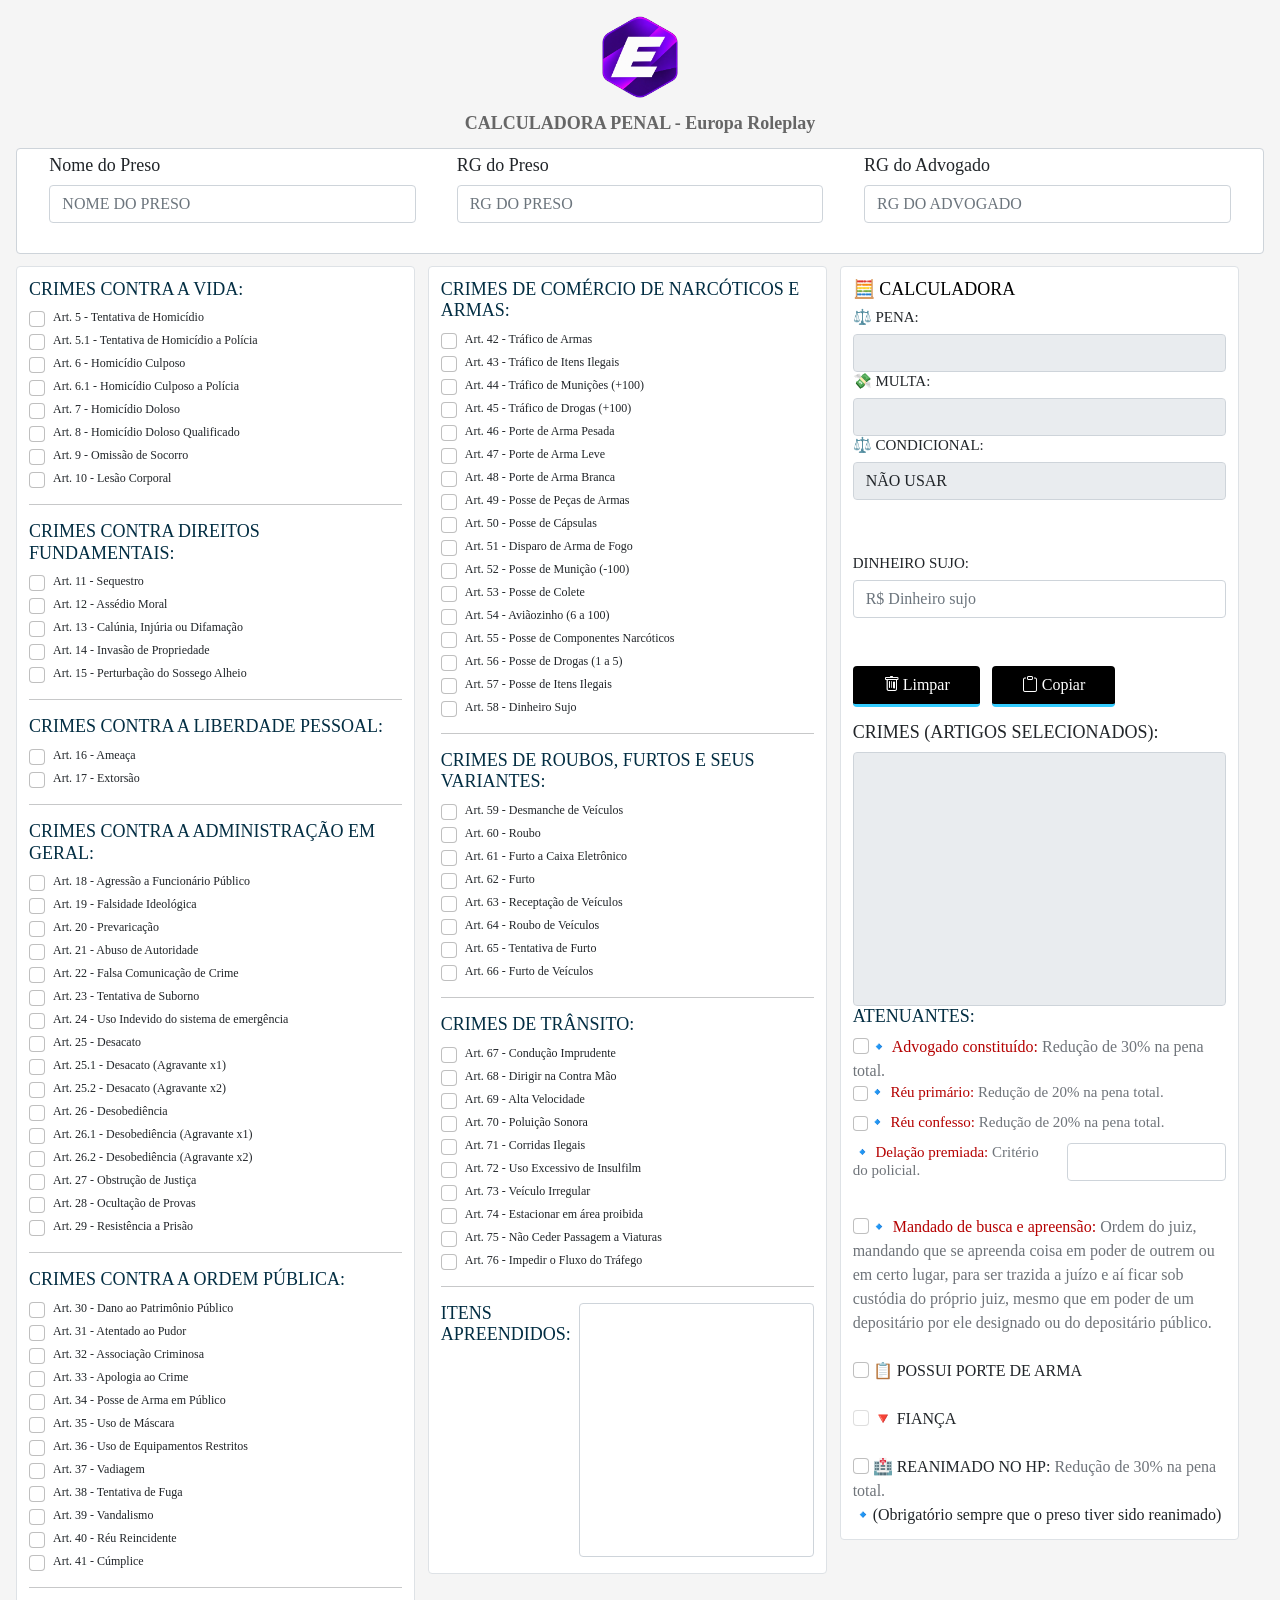
<file: index.html>
﻿<!DOCTYPE html><html><head>
	<meta charset="UTF-8">
	<meta name="viewport" content="width=device-width, initial-scale=1.0">
	<link rel="stylesheet" href="style.css">

    <title>Calculadora Penal - EUROPA ROLEPLAY</title>
    <link rel="icon" type="image/x-icon" href="assets/logo.png">
    
</head>    
 
<body>
	<header class="site-header">
		<img src="assets/logo.png" alt="Europa Roleplay" class="site-logo" onerror="this.style.display='none'">
	<div class="center">CALCULADORA PENAL - Europa Roleplay</div></header>
	<div class="fc quadrotopo form-control">
		<div style="margin: auto;width: 30%;flex: 0 0 auto;">
			<h3>Nome do Preso</h3>
			<input type="text" placeholder="NOME DO PRESO" id="preso_nome" name="preso_nome" class="inputnumber form-control" size="8" style="margin-right:10px">
		</div>
		
		<div style="margin: auto;width: 30%;flex: 0 0 auto;">
			<h3>RG do Preso</h3>
			<input type="text" placeholder="RG DO PRESO" id="preso_rg" name="preso_rg" class="inputnumber form-control" size="8" data-only-numbers="true" style="margin-right:10px">
		</div>
					
		<div style="margin: auto;width: 30%;flex: 0 0 auto;">
			<h3>RG do Advogado</h3>
			<input type="text" placeholder="RG DO ADVOGADO" id="adv_rg" name="adv_rg" class="inputnumber form-control" size="8" data-only-numbers="true" style="margin-right:10px">
		</div>
	</div>

	<div id="1" class="fc quadro form-control">
		<h3><font color="#022d42">CRIMES CONTRA A VIDA:</font></h3>
		<div class="col col-md-12">
			<input id="Art. 5 - Tentativa de Homicídio" type="checkbox" class="form-check-input" name="crime" value="50|1000|NA" onclick="calcular()">
			<label class="form-check-label" for="Art. 5 - Tentativa de Homicídio">Art. 5 - Tentativa de Homicídio</label>
		</div>
		<div class="col col-md-12">
			<input id="Art. 5.1 - Tentativa de Homicídio a Polícia" type="checkbox" class="form-check-input" name="crime" value="75|1500|NA" onclick="calcular()">
			<label class="form-check-label" for="Art. 5.1 - Tentativa de Homicídio a Polícia">Art. 5.1 - Tentativa de Homicídio a Polícia</label>
		</div>
		<div class="col col-md-12">
			<input id="Art. 6 - Homicídio Culposo" type="checkbox" class="form-check-input" name="crime" value="100|2500|2500" onclick="calcular()">
			<label class="form-check-label" for="Art. 6 - Homicídio Culposo">Art. 6 - Homicídio Culposo</label>
		</div>
		<div class="col col-md-12">
			<input id="Art. 6.1 - Homicídio Culposo a Polícia" type="checkbox" class="form-check-input" name="crime" value="150|5000|2500" onclick="calcular()">
			<label class="form-check-label" for="Art. 6.1 - Homicídio Culposo a Polícia">Art. 6.1 - Homicídio Culposo a Polícia</label>
		</div>
		<div class="col col-md-12">
			<input id="Art. 7 - Homicídio Doloso" type="checkbox" class="form-check-input" name="crime" value="100|2500|NA" onclick="calcular()">
			<label class="form-check-label" for="Art. 7 - Homicídio Doloso">Art. 7 - Homicídio Doloso</label>
		</div>
		<div class="col col-md-12">
			<input id="Art. 8 - Homicídio Doloso Qualificado" type="checkbox" class="form-check-input" name="crime" value="150|3000|NA" onclick="calcular()">
			<label class="form-check-label" for="Art. 8 - Homicídio Doloso Qualificado">Art. 8 - Homicídio Doloso Qualificado</label>
		</div>
		<div class="col col-md-12">
			<input id="Art. 9 - Omissão de Socorro" type="checkbox" class="form-check-input" name="crime" value="20|1000|4000" onclick="calcular()">
			<label class="form-check-label" for="Art. 9 - Omissão de Socorro">Art. 9 - Omissão de Socorro</label>
		</div>
		<div class="col col-md-12">
			<input id="Art. 10 - Lesão Corporal" type="checkbox" class="form-check-input" name="crime" value="50|1000|3000" onclick="calcular()">
			<label class="form-check-label" for="Art. 10 - Lesão Corporal"> Art. 10 - Lesão Corporal</label>
		</div>

		<hr>
	
		<h3><font color="#022d42">CRIMES CONTRA DIREITOS FUNDAMENTAIS:</font></h3>

		<div class="col col-md-12">
			<input id="Art. 11 - Sequestro" type="checkbox" class="form-check-input" name="crime" value="100|5000|NA" onclick="calcular()">
			<label class="form-check-label" for="Art. 11 - Sequestro">Art. 11 - Sequestro</label>
		</div>
		<div class="col col-md-12">
			<input id="Art. 12 - Assédio Moral" type="checkbox" class="form-check-input" name="crime" value="50|1000|NA" onclick="calcular()">
			<label class="form-check-label" for="Art. 12 - Assédio Moral">Art. 12 - Assédio Moral</label>
		</div>
		<div class="col col-md-12">
			<input id="Art. 13 - Calúnia, Injúria ou Difamação" type="checkbox" class="form-check-input" name="crime" value="50|500|5000" onclick="calcular()">
			<label class="form-check-label" for="Art. 13 - Calúnia, Injúria ou Difamação">Art. 13 - Calúnia, Injúria ou Difamação</label>
		</div>
		<div class="col col-md-12">
			<input id="Art. 14 - Invasão de Propriedade" type="checkbox" class="form-check-input" name="crime" value="50|1000|10000" onclick="calcular()">
			<label class="form-check-label" for="Art. 14 - Invasão de Propriedade">Art. 14 - Invasão de Propriedade</label>
		</div>
		<div class="col col-md-12">
			<input id="Art. 15 - Perturbação do Sossego Alheio" type="checkbox" class="form-check-input" name="crime" value="50|1000|40000" onclick="calcular()">
			<label class="form-check-label" for="Art. 15 - Perturbação do Sossego Alheio">Art. 15 - Perturbação do Sossego Alheio</label>
		</div>
		
		<hr>

		<h3><font color="#022d42">CRIMES CONTRA A LIBERDADE PESSOAL:</font></h3>

		<div class="col col-md-12">
			<input id="Art. 16 - Ameaça" type="checkbox" class="form-check-input" name="crime" value="50|1000|7000" onclick="calcular()">
			<label class="form-check-label" for="Art. 16 - Ameaça">Art. 16 - Ameaça</label>
		</div>
		<div class="col col-md-12">
			<input id="Art. 17 - Extorsão" type="checkbox" class="form-check-input" name="crime" value="50|1000|12000" onclick="calcular()">
		<label class="form-check-label" for="Art. 17 - Extorsão">Art. 17 - Extorsão</label>
		</div>

		<hr>

		<h3><font color="#022d42">CRIMES CONTRA A ADMINISTRAÇÃO EM GERAL:</font></h3>

		<div class="col col-md-12">
			<input id="Art. 18 - Agressão a Funcionário Público" type="checkbox" class="form-check-input" name="crime" value="50|1000|NA" onclick="calcular()">
			<label class="form-check-label" for="Art. 18 - Agressão a Funcionário Público">Art. 18 - Agressão a Funcionário Público</label>
		</div>
		<div class="col col-md-12">
			<input id="Art. 19 - Falsidade Ideológica" type="checkbox" class="form-check-input" name="crime" value="50|1000|8000" onclick="calcular()">
			<label class="form-check-label" for="Art. 19 - Falsidade Ideológica">Art. 19 - Falsidade Ideológica</label>
		</div>
		<div class="col col-md-12">
			<input id="Art. 20 - Prevaricação" type="checkbox" class="form-check-input" name="crime" value="50|1000|15000" onclick="calcular()">
			<label class="form-check-label" for="Art. 20 - Prevaricação">Art. 20 - Prevaricação</label>
		</div>
		<div class="col col-md-12">
			<input id="Art. 21 - Abuso de Autoridade" type="checkbox" class="form-check-input" name="crime" value="50|1000|8000" onclick="calcular()">
			<label class="form-check-label" for="Art. 21 - Abuso de Autoridade">Art. 21 - Abuso de Autoridade</label>
		</div>
		<div class="col col-md-12">
			<input id="Art. 22 - Falsa Comunicação de Crime" type="checkbox" class="form-check-input" name="crime" value="30|1000|5000" onclick="calcular()">
			<label class="form-check-label" for="Art. 22 - Falsa Comunicação de Crime">Art. 22 - Falsa Comunicação de Crime</label>
		</div>
		<div class="col col-md-12">
			<input id="Art. 23 - Tentativa de Suborno" type="checkbox" class="form-check-input" name="crime" value="100|1000|8000" onclick="calcular()">
			<label class="form-check-label" for="Art. 23 - Tentativa de Suborno">Art. 23 - Tentativa de Suborno</label>
		</div>
		<div class="col col-md-12">
			<input id="Art. 24 - Uso Indevido do sistema de emergência" type="checkbox" class="form-check-input" name="crime" value="50|1000|8000" onclick="calcular()">
			<label class="form-check-label" for="Art. 24 - Uso Indevido do sistema de emergência">Art. 24 - Uso Indevido do sistema de emergência</label>
		</div>
		<div class="col col-md-12">
			<input id="Art. 25 - Desacato" type="checkbox" class="form-check-input" name="crime" value="100|5000|N/A" onclick="calcular()">
			<label class="form-check-label" for="Art. 25 - Desacato">Art. 25 - Desacato</label>
		</div>
		<div class="col col-md-12">
			<input id="Art. 25.1 - Desacato*" type="checkbox" class="form-check-input" name="crime" value="100|1000|N/A" onclick="calcular()">
			<label class="form-check-label" for="Art. 25.1 - Desacato*">Art. 25.1 - Desacato (Agravante x1)</label>
		</div>
		<div class="col col-md-12">
			<input id="Art. 25.2 - Desacato**" type="checkbox" class="form-check-input" name="crime" value="100|1000|N/A" onclick="calcular()">
			<label class="form-check-label" for="Art. 25.2 - Desacato**">Art. 25.2 - Desacato (Agravante x2)</label>
		</div>
		<div class="col col-md-12">
			<input id="Art. 26 - Desobediência" type="checkbox" class="form-check-input" name="crime" value="50|500|30000" onclick="calcular()">
			<label class="form-check-label" for="Art. 26 - Desobediência">Art. 26 - Desobediência</label>
		</div>
		<div class="col col-md-12">
			<input id="Art. 26.1 - Desobediência*" type="checkbox" class="form-check-input" name="crime" value="50|500|30000" onclick="calcular()">
			<label class="form-check-label" for="Art. 26.1 - Desobediência*">Art. 26.1 - Desobediência (Agravante x1)</label>
		</div>
		<div class="col col-md-12">
			<input id="Art. 26.2 - Desobediência**" type="checkbox" class="form-check-input" name="crime" value="50|500|30000" onclick="calcular()">
				<label class="form-check-label" for="Art. 26.2 - Desobediência**">Art. 26.2 - Desobediência (Agravante x2)</label>
		</div>
		<div class="col col-md-12">
			<input id="Art. 27 - Obstrução de Justiça" type="checkbox" class="form-check-input" name="crime" value="80|1000|20000" onclick="calcular()">
			<label class="form-check-label" for="Art. 27 - Obstrução de Justiça">Art. 27 - Obstrução de Justiça</label>
		</div>
		<div class="col col-md-12">
			<input id="Art. 28 - Ocultação de Provas" type="checkbox" class="form-check-input" name="crime" value="80|1500|5000" onclick="calcular()">
			<label class="form-check-label" for="Art. 28 - Ocultação de Provas">Art. 28 - Ocultação de Provas</label>
		</div>
		<div class="col col-md-12">
			<input id="Art. 29 - Resistência a Prisão" type="checkbox" class="form-check-input" name="crime" value="80|1000|30000" onclick="calcular()">
			<label class="form-check-label" for="Art. 29 - Resistência a Prisão">Art. 29 - Resistência a Prisão</label>
		</div>

		<hr>

		<h3><font color="#022d42">CRIMES CONTRA A ORDEM PÚBLICA:</font></h3>

		<div class="col col-md-12">
			<input id="Art. 30 - ao Patrimônio Público" type="checkbox" class="form-check-input" name="crime" value="50|500|4000" onclick="calcular()">
			<label class="form-check-label" for="Art. 30 - ao Patrimônio Público">Art. 30 - Dano ao Patrimônio Público</label>
		</div>
		<div class="col col-md-12">
			<input id="Art. 31 - Atentado ao Pudor" type="checkbox" class="form-check-input" name="crime" value="70|1000|20000" onclick="calcular()">
			<label class="form-check-label" for="Art. 31 - Atentado ao Pudor">Art. 31 - Atentado ao Pudor</label>
		</div>
		<div class="col col-md-12">
			<input id="Art. 32 - Formação de Quadrilha" type="checkbox" class="form-check-input" name="crime" value="80|1500|9000" onclick="calcular()">
			<label class="form-check-label" for="Art. 32 - Formação de Quadrilha">Art. 32 - Associação Criminosa</label>
		</div>
		<div class="col col-md-12">
			<input id="Art. 33 - Apologia ao Crime" type="checkbox" class="form-check-input" name="crime" value="50|1000|5000" onclick="calcular()">
			<label class="form-check-label" for="Art. 33 - Apologia ao Crime">Art. 33 - Apologia ao Crime</label>
		</div>
		<div class="col col-md-12">
			<input id="Art. 34 - Posse de Arma em Público" type="checkbox" class="form-check-input" name="crime" value="80|1000|5000" onclick="calcular()">
			<label class="form-check-label" for="Art. 34 - Posse de Arma em Público">Art. 34 - Posse de Arma em Público</label>
		</div>
		<div class="col col-md-12">
			<input id="Art. 35 - Uso de Máscara" type="checkbox" class="form-check-input" name="crime" value="10|500|10000" onclick="calcular()">
			<label class="form-check-label" for="Art. 35 - Uso de Máscara">Art. 35 - Uso de Máscara</label>
		</div>
		<div class="col col-md-12">
			<input id="Art. 36 - Uso de Equipamentos Restritos" type="checkbox" class="form-check-input" name="crime" value="70|1000|7000" onclick="calcular()">
			<label class="form-check-label" for="Art. 36 - Uso de Equipamentos Restritos">Art. 36 - Uso de Equipamentos Restritos</label>
		</div>
		<div class="col col-md-12">
			<input id="Art. 37 - Vadiagem" type="checkbox" class="form-check-input" name="crime" value="50|500|15000" onclick="calcular()">
			<label class="form-check-label" for="Art. 37 - Vadiagem">Art. 37 - Vadiagem</label>
		</div>
		<div class="col col-md-12">
			<input id="Art. 38 - Tentativa de Fuga" type="checkbox" class="form-check-input" name="crime" value="80|500|10000" onclick="calcular()">
			<label class="form-check-label" for="Art. 38 - Tentativa de Fuga">Art. 38 - Tentativa de Fuga</label>
		</div>
		<div class="col col-md-12">
			<input id="Art. 39 - Vandalismo" type="checkbox" class="form-check-input" name="crime" value="50|500|8000" onclick="calcular()">
			<label class="form-check-label" for="Art. 39 - Vandalismo">Art. 39 - Vandalismo</label>
		</div>
		<div class="col col-md-12">
			<input id="Art. 40 - Réu Reincidente" type="checkbox" class="form-check-input" name="crime" value="50|500|0" onclick="calcular()">
			<label class="form-check-label" for="Art. 40 - Réu Reincidente">Art. 40 - Réu Reincidente</label>
		</div>
		<div class="col col-md-12">
			<input id="Art. 41 - Cúmplice" type="checkbox" class="form-check-input" name="crime" value="50|1000|5000" onclick="calcular()">
			<label class="form-check-label" for="Art. 41 - Cúmplice">Art. 41 - Cúmplice</label>
		</div>

		<hr>

	</div> <!-- ./fc quadro form-control-->

	<div id="2" class="quadro form-control">

		<h3><font color="#022d42">CRIMES DE COMÉRCIO DE NARCÓTICOS E ARMAS:</font></h3>

		<div class="col col-md-12">
			<input id="Art. 42 - Tráfico de Armas" type="checkbox" class="form-check-input" name="crime" value="70|1000|20000" onclick="calcular()">
			<label class="form-check-label" for="Art. 42 - Tráfico de Armas">Art. 42 - Tráfico de Armas </label>
		</div>
		<div class="col col-md-12">
			<input id="Art. 43 - Tráfico de Itens Ilegais" type="checkbox" class="form-check-input" name="crime" value="50|1500|20000" onclick="calcular()">
			<label class="form-check-label" for="Art. 43 - Tráfico de Itens Ilegais">Art. 43 - Tráfico de Itens Ilegais </label>
		</div>
		<div class="col col-md-12">
			<input id="Art. 44 - Tráfico de Munições (+100)" type="checkbox" class="form-check-input  escolha2" name="crime" value="50|2000|8000" onclick="limparCheckboxes22(this)">
			<label class="form-check-label" for="Art. 44 - Tráfico de Munições (+100)">Art. 44 - Tráfico de Munições (+100) </label>
		</div>
		<div class="col col-md-12">
			<input id="Art. 45 - Tráfico de Drogas (+100)" type="checkbox" class="form-check-input escolha1" name="crime" value="100|1000|80000" onclick="limparCheckboxes(this)">
			<label class="form-check-label" for="Art. 45 - Tráfico de Drogas (+100)">Art. 45 - Tráfico de Drogas (+100) </label>
		</div>
		<div class="col col-md-12">
			<input id="Art. 46 - Porte de Arma Pesada" type="checkbox" class="form-check-input" name="crime" value="100|2000|20000" onclick="calcular()">
			<label class="form-check-label" for="Art. 46 - Porte de Arma Pesada">Art. 46 - Porte de Arma Pesada </label>
		</div>
		<div class="col col-md-12">
			<input id="Art. 47 - Porte de Arma Leve" type="checkbox" class="form-check-input" name="crime" value="50|1000|15000" onclick="calcular()">
			<label class="form-check-label" for="Art. 47 - Porte de Arma Leve">Art. 47 - Porte de Arma Leve </label>
		</div>
		<div class="col col-md-12">
			<input id="Art. 48 - Porte de Arma Branca" type="checkbox" class="form-check-input" name="crime" value="0|500|7000" onclick="calcular()">
			<label class="form-check-label" for="Art. 48 - Porte de Arma Branca">Art. 48 - Porte de Arma Branca </label>
		</div>
		<div class="col col-md-12">
			<input id="Art. 49 - Posse de Peças de Armas" type="checkbox" class="form-check-input" name="crime" value="50|1000|15000" onclick="calcular()">
			<label class="form-check-label" for="Art. 49 - Posse de Peças de Armas">Art. 49 - Posse de Peças de Armas </label>
		</div>
		<div class="col col-md-12">
			<input id="Art. 50 - Posse de Cápsulas" type="checkbox" class="form-check-input" name="crime" value="30|1000|15000" onclick="calcular()">
			<label class="form-check-label" for="Art. 50 - Posse de Cápsulas">Art. 50 - Posse de Cápsulas </label>
		</div>
		<div class="col col-md-12">
			<input id="Art. 51 - Disparo de Arma de Fogo" type="checkbox" class="form-check-input" name="crime" value="50|500|10000" onclick="calcular()">
			<label class="form-check-label" for="Art. 51 - Disparo de Arma de Fogo">Art. 51 - Disparo de Arma de Fogo </label>
		</div>
		<div class="col col-md-12">
			<input id="Art. 52 - Posse de Munição (-100)" type="checkbox" class="form-check-input  escolha2" name="crime" value="30|500|8000" onclick="limparCheckboxes22(this)">
			<label class="form-check-label" for="Art. 52 - Posse de Munição (-100)">Art. 52 - Posse de Munição (-100) </label>
		</div>
		<div class="col col-md-12">
			<input id="Art. 53 - Posse de Colete" type="checkbox" class="form-check-input" name="crime" value="30|500|5000" onclick="calcular()">
			<label class="form-check-label" for="Art. 53 - Posse de Colete">Art. 53 - Posse de Colete </label>
		</div>
		<div class="col col-md-12">
			<input id="Art. 54 - Aviãozinho (6 a 100)" type="checkbox" class="form-check-input escolha1" name="crime" value="100|1500|30000" onclick="limparCheckboxes(this)">
			<label class="form-check-label" for="Art. 54 - Aviãozinho (6 a 100)">Art. 54 - Aviãozinho (6 a 100) </label>
		</div>
		<div class="col col-md-12">
			<input id="Art. 55 - Posse de Componentes Narcóticos" type="checkbox" class="form-check-input" name="crime" value="70|500|10000" onclick="calcular()">
			<label class="form-check-label" for="Art. 55 - Posse de Componentes Narcóticos">Art. 55 - Posse de Componentes Narcóticos </label>
		</div>
		<div class="col col-md-12">
			<input id="Art. 56 - Posse de Drogas (1 a 5)" type="checkbox" class="form-check-input escolha1" name="crime" value="30|1000|0" onclick="limparCheckboxes(this)">
			<label class="form-check-label" for="Art. 56 - Posse de Drogas (1 a 5)">Art. 56 - Posse de Drogas (1 a 5)</label>
		</div>
		<div class="col col-md-12">
			<input id="Art. 57 - Posse de Itens Ilegais" type="checkbox" class="form-check-input" name="crime" value="50|1000|15000" onclick="calcular()">
			<label class="form-check-label" for="Art. 57 - Posse de Itens Ilegais">Art. 57 - Posse de Itens Ilegais</label>
		</div>
		<div class="col col-md-12">
			<input id="Art. 58 - Dinheiro Sujo" type="checkbox" class="form-check-input" name="crime" value="100|1000|20000" onclick="calcular()">
			<label class="form-check-label" for="Art. 58 - Dinheiro Sujo">Art. 58 - Dinheiro Sujo</label>
		</div>

		<hr>

		<h3><font color="#022d42">CRIMES DE ROUBOS, FURTOS E SEUS VARIANTES:</font></h3>

		<div class="col col-md-12">
			<input id="Art. 59 - Desmanche de Veículos" type="checkbox" class="form-check-input" name="crime" value="70|1000|10000" onclick="calcular()">
			<label class="form-check-label" for="Art. 59 - Desmanche de Veículos">Art. 59 - Desmanche de Veículos</label>
		</div>
		<div class="col col-md-12">
			<input id="Art. 60 - Roubo" type="checkbox" class="form-check-input" name="crime" value="50|500|5000" onclick="calcular()">
			<label class="form-check-label" for="Art. 60 - Roubo">Art. 60 - Roubo</label>
		</div>
		<div class="col col-md-12">
			<input id="Art. 61 - Furto a Caixa Eletrônico" type="checkbox" class="form-check-input" name="crime" value="100|1000|30000" onclick="calcular()">
			<label class="form-check-label" for="Art. 61 - Furto a Caixa Eletrônico">Art. 61 - Furto a Caixa Eletrônico </label>
		</div>
		<div class="col col-md-12">
			<input id="Art. 62 - Furto" type="checkbox" class="form-check-input" name="crime" value="50|500|10000" onclick="calcular()">
			<label class="form-check-label" for="Art. 62 - Furto">Art. 62 - Furto </label>
		</div>
		<div class="col col-md-12">
			<input id="Art. 63 - Receptação de Veículos" type="checkbox" class="form-check-input" name="crime" value="50|500|10000" onclick="calcular()">
			<label class="form-check-label" for="Art. 63 - Receptação de Veículos">Art. 63 - Receptação de Veículos </label>
		</div>
		<div class="col col-md-12">
			<input id="Art. 64 - Roubo de Veículos" type="checkbox" class="form-check-input" name="crime" value="70|600|11000" onclick="calcular()">
			<label class="form-check-label" for="Art. 64 - Roubo de Veículos">Art. 64 - Roubo de Veículos</label>
		</div>
		<div class="col col-md-12">
			<input id="Art. 65 - Tentativa de Furto" type="checkbox" class="form-check-input" name="crime" value="50|800|12000" onclick="calcular()">
			<label class="form-check-label" for="Art. 65 - Tentativa de Furto">Art. 65 - Tentativa de Furto</label>
		</div>
		<div class="col col-md-12">
			<input id="Art. 66 - Furto de Veículos" type="checkbox" class="form-check-input" name="crime" value="60|500|5000" onclick="calcular()">
			<label class="form-check-label" for="Art. 66 - Furto de Veículos">Art. 66 - Furto de Veículos</label>
		</div>

		<hr>

		<h3><font color="#022d42">CRIMES DE TRÂNSITO:</font></h3>

		<div class="col col-md-12">
			<input id="Art. 67 - Condução Imprudente" type="checkbox" class="form-check-input" name="crime" value="0|2000|2500" onclick="calcular()">
			<label class="form-check-label" for="Art. 67 - Condução Imprudente">Art. 67 - Condução Imprudente</label>
		</div>
		<div class="col col-md-12">
			<input id="Art. 68 - Dirigir na Contra Mão" type="checkbox" class="form-check-input" name="crime" value="0|2000|0" onclick="calcular()">
			<label class="form-check-label" for="Art. 68 - Dirigir na Contra Mão">Art. 68 - Dirigir na Contra Mão</label>
		</div>
		<div class="col col-md-12">
			<input id="Art. 69 - Alta Velocidade" type="checkbox" class="form-check-input" name="crime" value="0|2500|0" onclick="calcular()">
			<label class="form-check-label" for="Art. 69 - Alta Velocidade">Art. 69 - Alta Velocidade</label>
		</div>
		<div class="col col-md-12">
			<input id="Art. 70 - Poluição Sonora" type="checkbox" class="form-check-input" name="crime" value="0|2500|0" onclick="calcular()">
			<label class="form-check-label" for="Art. 70 - Poluição Sonora">Art. 70 - Poluição Sonora</label>
		</div>
		<div class="col col-md-12">
			<input id="Art. 71 - Corridas Ilegais" type="checkbox" class="form-check-input" name="crime" value="0|2500|0" onclick="calcular()">
			<label class="form-check-label" for="Art. 71 - Corridas Ilegais">Art. 71 - Corridas Ilegais</label>
		</div>
		<div class="col col-md-12">
			<input id="Art. 72 - Uso Excessivo de Insulfilm" type="checkbox" class="form-check-input" name="crime" value="0|2000|0" onclick="calcular()">
			<label class="form-check-label" for="Art. 72 - Uso Excessivo de Insulfilm">Art. 72 - Uso Excessivo de Insulfilm</label>
		</div>
		<div class="col col-md-12">
			<input id="Art. 73 - Irregular" type="checkbox" class="form-check-input" name="crime" value="0|2500|0" onclick="calcular()">
			<label class="form-check-label" for="Art. 73 - Irregular">Art. 73 - Veículo Irregular</label>
		</div>
		<div class="col col-md-12">
			<input id="Art. 74 - Estacionar em área proibida" type="checkbox" class="form-check-input" name="crime" value="0|2000|0" onclick="calcular()">
			<label class="form-check-label" for="Art. 74 - Estacionar em área proibida">Art. 74 - Estacionar em área proibida</label>
		</div>
		<div class="col col-md-12">
			<input id="Art. 75 - Não Ceder Passagem a Viaturas" type="checkbox" class="form-check-input" name="crime" value="0|2000|0" onclick="calcular()">
			<label class="form-check-label" for="Art. 75 - Não Ceder Passagem a Viaturas">Art. 75 - Não Ceder Passagem a Viaturas</label>
		</div>
		<div class="col col-md-12">
			<input id="Art. 76 - Impedir o Fluxo do Tráfego" type="checkbox" class="form-check-input" name="crime" value="0|2000|0" onclick="calcular()">
			<label class="form-check-label" for="Art. 76 - Impedir o Fluxo do Tráfego">Art. 76 - Impedir o Fluxo do Tráfego</label>
		</div>

		<hr>

		<div class="col col-md-12">
			<h3>
				<font color="#022d42">ITENS APREENDIDOS:</font>
			</h3>
			<textarea rows="10" style="resize: none;" maxlength="500" id="itens" class="form-control"></textarea>
		</div>

	</div>
 <div class="quadro form-control">
        <h3><font color="#000000"> 🧮 CALCULADORA</font></h3>
			<h4>⚖️ PENA:</h4>
		<input type="text" id="pena" name="pena" class="form-control" readonly="true" size="2" style="margin-right:5px">
        <h4>💸 MULTA: </h4> <input type="text" id="multa" name="multa" class="form-control" readonly="true" size="5" style="margin-right:15px">
		<h4 id="h4_1" style="display:none;">💸 FIANÇA TOTAL </h4> <input type="text" id="fianca" name="fianca" class="form-control" readonly="true" size="8" style="margin-right:10px; display:none;">
		<h4 id="h4_2" style="display:none;">💸 FIANÇA POLICIAL </h4> <input type="text" id="fianca_pol" name="fianca_pol" class="form-control" readonly="true" size="8" style="margin-right:10px; display:none;">
		<h4 id="h4_3" style="display:none;">💸 FIANÇA PAINEL </h4> <input type="text" id="fianca_bau" name="fianca_bau" class="form-control" readonly="true" size="8" style="margin-right:10px; display:none;">
		<h4 id="h4_4" style="display:none;">💸 FIANÇA ADVOGADO </h4> <input type="text" id="fianca_adv" name="fianca_adv" class="form-control" readonly="true" size="8" style="margin-right:10px; display:none;">
		<h4>⚖️ CONDICIONAL:</h4> <input type="text" value="NÃO USAR" id="condicional" class="form-control" name="condicional" readonly="true" size="7" style="margin-right:10px">     
		<br>
		<h3 style="margin-top: 30px;"></h3> 
		<h4>DINHEIRO SUJO:</h4><font color="#275c3d">
		<input type="text" id="input_sujo" placeholder="R$ Dinheiro sujo" name="sujo" class="form-control" mask="#00.000,00" onchange="calcular();fnAjustarDecimal(this);" size="9"> 
		<br> 
		<br> </font>
		<button class="btn btn-danger" onclick="limpar()"><i class="bi bi-trash"></i> Limpar</button>
		 <button class="btn btn-success" id="copy"> <i class="bi bi-clipboard"></i> Copiar</button>



				
				<h3>CRIMES (ARTIGOS SELECIONADOS):</h3>
				<textarea rows="10" cols="50" style="resize: none;" readonly="true" maxlength="500" id="areaText" class="TextoArtigos form-control"></textarea>

				<div class="alert alert-red" id="penamaxima" style="display: none;" role="alert">
					Excedeu 180 MESES
				</div>
				<h3>
					<font color="#022d42">ATENUANTES:</font>
				</h3>
				<font color="#b50000">
					<input type="checkbox" class="form-check-input" id="advogado-30" name="advogado-30" value="30">🔹 Advogado constituído:</font>
				<font color="#6f747a">Redução de 30% na pena total.</font>
					<div class="col col-md-12 advogado-1">
						<h4>
							<font color="#b50000">
							    <input id="reu-primario" type="checkbox" class="form-check-input" value="20" name="reu-primario" onchange="calcular()">🔹 Réu primário:
							</font>
							<font color="#6f747a">Redução de 20% na pena total.</font>
						</h4>		
					</div>
					<div class="col col-md-12 advogado-2">
						<h4>
							<font color="#b50000">
							    <input id="reu-confesso" type="checkbox" class="form-check-input" value="20" name="reu-confesso" onchange="calcular()">🔹 Réu confesso:
							</font>    
							<font color="#6f747a">Redução de 20% na pena total.</font>
						</h4>
					</div>
					<div class="col col-md-12 advogado-3">
						<h4>
							<font color="#b50000">🔹 Delação premiada: </font><font color="#6f747a" onchange="calcular()">Critério do
									policial.</font>
						</h4>
						<font color="#b50000">
							<div class="col col-md-12" style="padding-left: 5%;">
								<input id="delacao-premiada" class="form-control" min="0" max="100" type="text" name="delacao-premiada" data-only-numbers="true" onchange="calcular()">
							</div>
						</font>	
					</div>
					<br>
					<input type="checkbox" class="form-check-input" id="mandado" name="mandado" value="500" onchange="calcular()"><font color="#b50000">🔹 Mandado de busca e apreensão:</font> <font color="#6f747a"> Ordem do juiz, mandando que se apreenda coisa em poder de outrem ou em certo lugar, para ser trazida a juízo e aí ficar sob custódia do próprio juiz, mesmo que em poder de um depositário por ele designado ou do depositário público. </font>
					<br><br>
					<input type="checkbox" id="porte" name="porte" class="form-check-input" value="0" title="Marque se o indivíduo possuir porte de arma." onchange="calcular()"><span> 📋 POSSUI PORTE DE ARMA</span>
					<br> <br>
					<input type="checkbox" disabled="" id="fiancaP" name="fiancaP" class="form-check-input" value="0" title="Marque se o indivíduo pagou a fiança." onchange="calcular()">
						🔻 FIANÇA
					<br> <br>
					<input type="checkbox" id="inputHP" name="inputHP" class="form-check-input" value="0" title="Marque se o indivíduo foi levantado depois de morto." onchange="calcular()">
					<span> 🏥 REANIMADO NO HP:</span>
					<font color="#6f747a">Redução de 30% na pena total.</font>
					<p>🔹(Obrigatório sempre que o preso tiver sido reanimado)</p>
					<textarea rows="10" cols="50" style="resize: none; display: none;" readonly="true" maxlength="500" id="discord-text"></textarea>

                	<input hidden="" id="pena-reduzida-70" value="70">
                	<input hidden="" id="pena-reducao" type="number" value="0"> 

                    	
                    
                    
                </div>    

<script src="script.js"></script>

</body></html>
</file>
<file: style.css>
﻿@charset "UTF-8";/*!
 * Bootstrap v5.1.3 (https://getbootstrap.com/)
 * Copyright 2011-2021 The Bootstrap Authors
 * Copyright 2011-2021 Twitter, Inc.
 * Licensed under MIT (https://github.com/twbs/bootstrap/blob/main/LICENSE)
 */:root{--bs-blue:#0d6efd;--bs-indigo:#6610f2;--bs-purple:#6f42c1;--bs-pink:#d63384;--bs-red:#dc3545;--bs-orange:#fd7e14;--bs-yellow:#ffc107;--bs-green:#198754;--bs-teal:#20c997;--bs-cyan:#0dcaf0;--bs-white:#fff;--bs-gray:#6c757d;--bs-gray-dark:#343a40;--bs-gray-100:#f8f9fa;--bs-gray-200:#e9ecef;--bs-gray-300:#dee2e6;--bs-gray-400:#ced4da;--bs-gray-500:#adb5bd;--bs-gray-600:#6c757d;--bs-gray-700:#495057;--bs-gray-800:#343a40;--bs-gray-900:#212529;--bs-primary:#0d6efd;--bs-secondary:#6c757d;--bs-success:#198754;--bs-info:#0dcaf0;--bs-warning:#ffc107;--bs-danger:#dc3545;--bs-light:#f8f9fa;--bs-dark:#212529;--bs-primary-rgb:13,110,253;--bs-secondary-rgb:108,117,125;--bs-success-rgb:25,135,84;--bs-info-rgb:13,202,240;--bs-warning-rgb:255,193,7;--bs-danger-rgb:220,53,69;--bs-light-rgb:248,249,250;--bs-dark-rgb:33,37,41;--bs-white-rgb:255,255,255;--bs-black-rgb:0,0,0;--bs-body-color-rgb:33,37,41;--bs-body-bg-rgb:255,255,255;--bs-font-sans-serif:system-ui,-apple-system,"Segoe UI",Roboto,"Helvetica Neue",Arial,"Noto Sans","Liberation Sans",sans-serif,"Apple Color Emoji","Segoe UI Emoji","Segoe UI Symbol","Noto Color Emoji";--bs-font-monospace:SFMono-Regular,Menlo,Monaco,Consolas,"Liberation Mono","Courier New",monospace;--bs-gradient:linear-gradient(180deg, rgba(255, 255, 255, 0.15), rgba(255, 255, 255, 0));--bs-body-font-family:var(--bs-font-sans-serif);--bs-body-font-size:1rem;--bs-body-font-weight:400;--bs-body-line-height:1.5;--bs-body-color:#212529;--bs-body-bg:#fff}*,::after,::before{box-sizing:border-box}@media (prefers-reduced-motion:no-preference){:root{scroll-behavior:smooth}}body{margin:0;font-family:var(--bs-body-font-family);font-size:var(--bs-body-font-size);font-weight:var(--bs-body-font-weight);line-height:var(--bs-body-line-height);color:var(--bs-body-color);text-align:var(--bs-body-text-align);background-color:var(--bs-body-bg);-webkit-text-size-adjust:100%;-webkit-tap-highlight-color:transparent}hr{margin:1rem 0;color:inherit;background-color:currentColor;border:0;opacity:.25}hr:not([size]){height:1px}.h1,.h2,.h3,.h4,.h5,.h6,h1,h2,h3,h4,h5,h6{margin-top:0;margin-bottom:.5rem;font-weight:500;line-height:1.2}.h1,h1{font-size:calc(1.375rem + 1.5vw)}@media (min-width:1200px){.h1,h1{font-size:2.5rem}}.h2,h2{font-size:calc(1.325rem + .9vw)}@media (min-width:1200px){.h2,h2{font-size:2rem}}.h3,h3{font-size:calc(1.3rem + .6vw)}@media (min-width:1200px){.h3,h3{font-size:1.75rem}}.h4,h4{font-size:calc(1.275rem + .3vw)}@media (min-width:1200px){.h4,h4{font-size:1.5rem}}.h5,h5{font-size:1.25rem}.h6,h6{font-size:1rem}p{margin-top:0;margin-bottom:1rem}abbr[data-bs-original-title],abbr[title]{-webkit-text-decoration:underline dotted;text-decoration:underline dotted;cursor:help;-webkit-text-decoration-skip-ink:none;text-decoration-skip-ink:none}address{margin-bottom:1rem;font-style:normal;line-height:inherit}ol,ul{padding-left:2rem}dl,ol,ul{margin-top:0;margin-bottom:1rem}ol ol,ol ul,ul ol,ul ul{margin-bottom:0}dt{font-weight:700}dd{margin-bottom:.5rem;margin-left:0}blockquote{margin:0 0 1rem}b,strong{font-weight:bolder}.small,small{font-size:.875em}.mark,mark{padding:.2em;background-color:#fcf8e3}sub,sup{position:relative;font-size:.75em;line-height:0;vertical-align:baseline}sub{bottom:-.25em}sup{top:-.5em}a{color:#0d6efd;text-decoration:underline}a:hover{color:#0a58ca}a:not([href]):not([class]),a:not([href]):not([class]):hover{color:inherit;text-decoration:none}code,kbd,pre,samp{font-family:var(--bs-font-monospace);font-size:1em;direction:ltr;unicode-bidi:bidi-override}pre{display:block;margin-top:0;margin-bottom:1rem;overflow:auto;font-size:.875em}pre code{font-size:inherit;color:inherit;word-break:normal}code{font-size:.875em;color:#d63384;word-wrap:break-word}a>code{color:inherit}kbd{padding:.2rem .4rem;font-size:.875em;color:#fff;background-color:#212529;border-radius:.2rem}kbd kbd{padding:0;font-size:1em;font-weight:700}figure{margin:0 0 1rem}img,svg{vertical-align:middle}table{caption-side:bottom;border-collapse:collapse}caption{padding-top:.5rem;padding-bottom:.5rem;color:#6c757d;text-align:left}th{text-align:inherit;text-align:-webkit-match-parent}tbody,td,tfoot,th,thead,tr{border-color:inherit;border-style:solid;border-width:0}label{display:inline-block}button{border-radius:0}button:focus:not(:focus-visible){outline:0}button,input,optgroup,select,textarea{margin:0;font-family:inherit;font-size:inherit;line-height:inherit}button,select{text-transform:none}[role=button]{cursor:pointer}select{word-wrap:normal}select:disabled{opacity:1}[list]::-webkit-calendar-picker-indicator{display:none}[type=button],[type=reset],[type=submit],button{-webkit-appearance:button}[type=button]:not(:disabled),[type=reset]:not(:disabled),[type=submit]:not(:disabled),button:not(:disabled){cursor:pointer}::-moz-focus-inner{padding:0;border-style:none}textarea{resize:vertical}fieldset{min-width:0;padding:0;margin:0;border:0}legend{float:left;width:100%;padding:0;margin-bottom:.5rem;font-size:calc(1.275rem + .3vw);line-height:inherit}@media (min-width:1200px){legend{font-size:1.5rem}}legend+*{clear:left}::-webkit-datetime-edit-day-field,::-webkit-datetime-edit-fields-wrapper,::-webkit-datetime-edit-hour-field,::-webkit-datetime-edit-minute,::-webkit-datetime-edit-month-field,::-webkit-datetime-edit-text,::-webkit-datetime-edit-year-field{padding:0}::-webkit-inner-spin-button{height:auto}[type=search]{outline-offset:-2px;-webkit-appearance:textfield}::-webkit-search-decoration{-webkit-appearance:none}::-webkit-color-swatch-wrapper{padding:0}::-webkit-file-upload-button{font:inherit}::file-selector-button{font:inherit}::-webkit-file-upload-button{font:inherit;-webkit-appearance:button}output{display:inline-block}iframe{border:0}summary{display:list-item;cursor:pointer}progress{vertical-align:baseline}[hidden]{display:none!important}.lead{font-size:1.25rem;font-weight:300}.display-1{font-size:calc(1.625rem + 4.5vw);font-weight:300;line-height:1.2}@media (min-width:1200px){.display-1{font-size:5rem}}.display-2{font-size:calc(1.575rem + 3.9vw);font-weight:300;line-height:1.2}@media (min-width:1200px){.display-2{font-size:4.5rem}}.display-3{font-size:calc(1.525rem + 3.3vw);font-weight:300;line-height:1.2}@media (min-width:1200px){.display-3{font-size:4rem}}.display-4{font-size:calc(1.475rem + 2.7vw);font-weight:300;line-height:1.2}@media (min-width:1200px){.display-4{font-size:3.5rem}}.display-5{font-size:calc(1.425rem + 2.1vw);font-weight:300;line-height:1.2}@media (min-width:1200px){.display-5{font-size:3rem}}.display-6{font-size:calc(1.375rem + 1.5vw);font-weight:300;line-height:1.2}@media (min-width:1200px){.display-6{font-size:2.5rem}}.list-unstyled{padding-left:0;list-style:none}.list-inline{padding-left:0;list-style:none}.list-inline-item{display:inline-block}.list-inline-item:not(:last-child){margin-right:.5rem}.initialism{font-size:.875em;text-transform:uppercase}.blockquote{margin-bottom:1rem;font-size:1.25rem}.blockquote>:last-child{margin-bottom:0}.blockquote-footer{margin-top:-1rem;margin-bottom:1rem;font-size:.875em;color:#6c757d}.blockquote-footer::before{content:"â€”Â "}.img-fluid{max-width:100%;height:auto}.img-thumbnail{padding:.25rem;background-color:#fff;border:1px solid #dee2e6;border-radius:.25rem;max-width:100%;height:auto}.figure{display:inline-block}.figure-img{margin-bottom:.5rem;line-height:1}.figure-caption{font-size:.875em;color:#6c757d}.container,.container-fluid,.container-lg,.container-md,.container-sm,.container-xl,.container-xxl{width:100%;padding-right:var(--bs-gutter-x,.75rem);padding-left:var(--bs-gutter-x,.75rem);margin-right:auto;margin-left:auto}@media (min-width:576px){.container,.container-sm{max-width:540px}}@media (min-width:768px){.container,.container-md,.container-sm{max-width:720px}}@media (min-width:992px){.container,.container-lg,.container-md,.container-sm{max-width:960px}}@media (min-width:1200px){.container,.container-lg,.container-md,.container-sm,.container-xl{max-width:1140px}}@media (min-width:1400px){.container,.container-lg,.container-md,.container-sm,.container-xl,.container-xxl{max-width:1320px}}.row{--bs-gutter-x:1.5rem;--bs-gutter-y:0;display:flex;flex-wrap:wrap;margin-top:calc(-1 * var(--bs-gutter-y));margin-right:calc(-.5 * var(--bs-gutter-x));margin-left:calc(-.5 * var(--bs-gutter-x))}.row>*{flex-shrink:0;width:100%;max-width:100%;padding-right:calc(var(--bs-gutter-x) * .5);padding-left:calc(var(--bs-gutter-x) * .5);margin-top:var(--bs-gutter-y)}.col{flex:1 0 0%}.row-cols-auto>*{flex:0 0 auto;width:auto}.row-cols-1>*{flex:0 0 auto;width:100%}.row-cols-2>*{flex:0 0 auto;width:50%}.row-cols-3>*{flex:0 0 auto;width:33.3333333333%}.row-cols-4>*{flex:0 0 auto;width:25%}.row-cols-5>*{flex:0 0 auto;width:20%}.row-cols-6>*{flex:0 0 auto;width:16.6666666667%}.col-auto{flex:0 0 auto;width:auto}.col-1{flex:0 0 auto;width:8.33333333%}.col-2{flex:0 0 auto;width:16.66666667%}.col-3{flex:0 0 auto;width:25%}.col-4{flex:0 0 auto;width:33.33333333%}.col-5{flex:0 0 auto;width:41.66666667%}.col-6{flex:0 0 auto;width:50%}.col-7{flex:0 0 auto;width:58.33333333%}.col-8{flex:0 0 auto;width:66.66666667%}.col-9{flex:0 0 auto;width:75%}.col-10{flex:0 0 auto;width:83.33333333%}.col-11{flex:0 0 auto;width:91.66666667%}.col-12{flex:0 0 auto;width:100%}.offset-1{margin-left:8.33333333%}.offset-2{margin-left:16.66666667%}.offset-3{margin-left:25%}.offset-4{margin-left:33.33333333%}.offset-5{margin-left:41.66666667%}.offset-6{margin-left:50%}.offset-7{margin-left:58.33333333%}.offset-8{margin-left:66.66666667%}.offset-9{margin-left:75%}.offset-10{margin-left:83.33333333%}.offset-11{margin-left:91.66666667%}.g-0,.gx-0{--bs-gutter-x:0}.g-0,.gy-0{--bs-gutter-y:0}.g-1,.gx-1{--bs-gutter-x:0.25rem}.g-1,.gy-1{--bs-gutter-y:0.25rem}.g-2,.gx-2{--bs-gutter-x:0.5rem}.g-2,.gy-2{--bs-gutter-y:0.5rem}.g-3,.gx-3{--bs-gutter-x:1rem}.g-3,.gy-3{--bs-gutter-y:1rem}.g-4,.gx-4{--bs-gutter-x:1.5rem}.g-4,.gy-4{--bs-gutter-y:1.5rem}.g-5,.gx-5{--bs-gutter-x:3rem}.g-5,.gy-5{--bs-gutter-y:3rem}@media (min-width:576px){.col-sm{flex:1 0 0%}.row-cols-sm-auto>*{flex:0 0 auto;width:auto}.row-cols-sm-1>*{flex:0 0 auto;width:100%}.row-cols-sm-2>*{flex:0 0 auto;width:50%}.row-cols-sm-3>*{flex:0 0 auto;width:33.3333333333%}.row-cols-sm-4>*{flex:0 0 auto;width:25%}.row-cols-sm-5>*{flex:0 0 auto;width:20%}.row-cols-sm-6>*{flex:0 0 auto;width:16.6666666667%}.col-sm-auto{flex:0 0 auto;width:auto}.col-sm-1{flex:0 0 auto;width:8.33333333%}.col-sm-2{flex:0 0 auto;width:16.66666667%}.col-sm-3{flex:0 0 auto;width:25%}.col-sm-4{flex:0 0 auto;width:33.33333333%}.col-sm-5{flex:0 0 auto;width:41.66666667%}.col-sm-6{flex:0 0 auto;width:50%}.col-sm-7{flex:0 0 auto;width:58.33333333%}.col-sm-8{flex:0 0 auto;width:66.66666667%}.col-sm-9{flex:0 0 auto;width:75%}.col-sm-10{flex:0 0 auto;width:83.33333333%}.col-sm-11{flex:0 0 auto;width:91.66666667%}.col-sm-12{flex:0 0 auto;width:100%}.offset-sm-0{margin-left:0}.offset-sm-1{margin-left:8.33333333%}.offset-sm-2{margin-left:16.66666667%}.offset-sm-3{margin-left:25%}.offset-sm-4{margin-left:33.33333333%}.offset-sm-5{margin-left:41.66666667%}.offset-sm-6{margin-left:50%}.offset-sm-7{margin-left:58.33333333%}.offset-sm-8{margin-left:66.66666667%}.offset-sm-9{margin-left:75%}.offset-sm-10{margin-left:83.33333333%}.offset-sm-11{margin-left:91.66666667%}.g-sm-0,.gx-sm-0{--bs-gutter-x:0}.g-sm-0,.gy-sm-0{--bs-gutter-y:0}.g-sm-1,.gx-sm-1{--bs-gutter-x:0.25rem}.g-sm-1,.gy-sm-1{--bs-gutter-y:0.25rem}.g-sm-2,.gx-sm-2{--bs-gutter-x:0.5rem}.g-sm-2,.gy-sm-2{--bs-gutter-y:0.5rem}.g-sm-3,.gx-sm-3{--bs-gutter-x:1rem}.g-sm-3,.gy-sm-3{--bs-gutter-y:1rem}.g-sm-4,.gx-sm-4{--bs-gutter-x:1.5rem}.g-sm-4,.gy-sm-4{--bs-gutter-y:1.5rem}.g-sm-5,.gx-sm-5{--bs-gutter-x:3rem}.g-sm-5,.gy-sm-5{--bs-gutter-y:3rem}}@media (min-width:768px){.col-md{flex:1 0 0%}.row-cols-md-auto>*{flex:0 0 auto;width:auto}.row-cols-md-1>*{flex:0 0 auto;width:100%}.row-cols-md-2>*{flex:0 0 auto;width:50%}.row-cols-md-3>*{flex:0 0 auto;width:33.3333333333%}.row-cols-md-4>*{flex:0 0 auto;width:25%}.row-cols-md-5>*{flex:0 0 auto;width:20%}.row-cols-md-6>*{flex:0 0 auto;width:16.6666666667%}.col-md-auto{flex:0 0 auto;width:auto}.col-md-1{flex:0 0 auto;width:8.33333333%}.col-md-2{flex:0 0 auto;width:16.66666667%}.col-md-3{flex:0 0 auto;width:25%}.col-md-4{flex:0 0 auto;width:33.33333333%}.col-md-5{flex:0 0 auto;width:41.66666667%}.col-md-6{flex:0 0 auto;width:50%}.col-md-7{flex:0 0 auto;width:58.33333333%}.col-md-8{flex:0 0 auto;width:66.66666667%}.col-md-9{flex:0 0 auto;width:75%}.col-md-10{flex:0 0 auto;width:83.33333333%}.col-md-11{flex:0 0 auto;width:91.66666667%}.col-md-12{flex:0 0 auto;width:100%}.offset-md-0{margin-left:0}.offset-md-1{margin-left:8.33333333%}.offset-md-2{margin-left:16.66666667%}.offset-md-3{margin-left:25%}.offset-md-4{margin-left:33.33333333%}.offset-md-5{margin-left:41.66666667%}.offset-md-6{margin-left:50%}.offset-md-7{margin-left:58.33333333%}.offset-md-8{margin-left:66.66666667%}.offset-md-9{margin-left:75%}.offset-md-10{margin-left:83.33333333%}.offset-md-11{margin-left:91.66666667%}.g-md-0,.gx-md-0{--bs-gutter-x:0}.g-md-0,.gy-md-0{--bs-gutter-y:0}.g-md-1,.gx-md-1{--bs-gutter-x:0.25rem}.g-md-1,.gy-md-1{--bs-gutter-y:0.25rem}.g-md-2,.gx-md-2{--bs-gutter-x:0.5rem}.g-md-2,.gy-md-2{--bs-gutter-y:0.5rem}.g-md-3,.gx-md-3{--bs-gutter-x:1rem}.g-md-3,.gy-md-3{--bs-gutter-y:1rem}.g-md-4,.gx-md-4{--bs-gutter-x:1.5rem}.g-md-4,.gy-md-4{--bs-gutter-y:1.5rem}.g-md-5,.gx-md-5{--bs-gutter-x:3rem}.g-md-5,.gy-md-5{--bs-gutter-y:3rem}}@media (min-width:992px){.col-lg{flex:1 0 0%}.row-cols-lg-auto>*{flex:0 0 auto;width:auto}.row-cols-lg-1>*{flex:0 0 auto;width:100%}.row-cols-lg-2>*{flex:0 0 auto;width:50%}.row-cols-lg-3>*{flex:0 0 auto;width:33.3333333333%}.row-cols-lg-4>*{flex:0 0 auto;width:25%}.row-cols-lg-5>*{flex:0 0 auto;width:20%}.row-cols-lg-6>*{flex:0 0 auto;width:16.6666666667%}.col-lg-auto{flex:0 0 auto;width:auto}.col-lg-1{flex:0 0 auto;width:8.33333333%}.col-lg-2{flex:0 0 auto;width:16.66666667%}.col-lg-3{flex:0 0 auto;width:25%}.col-lg-4{flex:0 0 auto;width:33.33333333%}.col-lg-5{flex:0 0 auto;width:41.66666667%}.col-lg-6{flex:0 0 auto;width:50%}.col-lg-7{flex:0 0 auto;width:58.33333333%}.col-lg-8{flex:0 0 auto;width:66.66666667%}.col-lg-9{flex:0 0 auto;width:75%}.col-lg-10{flex:0 0 auto;width:83.33333333%}.col-lg-11{flex:0 0 auto;width:91.66666667%}.col-lg-12{flex:0 0 auto;width:100%}.offset-lg-0{margin-left:0}.offset-lg-1{margin-left:8.33333333%}.offset-lg-2{margin-left:16.66666667%}.offset-lg-3{margin-left:25%}.offset-lg-4{margin-left:33.33333333%}.offset-lg-5{margin-left:41.66666667%}.offset-lg-6{margin-left:50%}.offset-lg-7{margin-left:58.33333333%}.offset-lg-8{margin-left:66.66666667%}.offset-lg-9{margin-left:75%}.offset-lg-10{margin-left:83.33333333%}.offset-lg-11{margin-left:91.66666667%}.g-lg-0,.gx-lg-0{--bs-gutter-x:0}.g-lg-0,.gy-lg-0{--bs-gutter-y:0}.g-lg-1,.gx-lg-1{--bs-gutter-x:0.25rem}.g-lg-1,.gy-lg-1{--bs-gutter-y:0.25rem}.g-lg-2,.gx-lg-2{--bs-gutter-x:0.5rem}.g-lg-2,.gy-lg-2{--bs-gutter-y:0.5rem}.g-lg-3,.gx-lg-3{--bs-gutter-x:1rem}.g-lg-3,.gy-lg-3{--bs-gutter-y:1rem}.g-lg-4,.gx-lg-4{--bs-gutter-x:1.5rem}.g-lg-4,.gy-lg-4{--bs-gutter-y:1.5rem}.g-lg-5,.gx-lg-5{--bs-gutter-x:3rem}.g-lg-5,.gy-lg-5{--bs-gutter-y:3rem}}@media (min-width:1200px){.col-xl{flex:1 0 0%}.row-cols-xl-auto>*{flex:0 0 auto;width:auto}.row-cols-xl-1>*{flex:0 0 auto;width:100%}.row-cols-xl-2>*{flex:0 0 auto;width:50%}.row-cols-xl-3>*{flex:0 0 auto;width:33.3333333333%}.row-cols-xl-4>*{flex:0 0 auto;width:25%}.row-cols-xl-5>*{flex:0 0 auto;width:20%}.row-cols-xl-6>*{flex:0 0 auto;width:16.6666666667%}.col-xl-auto{flex:0 0 auto;width:auto}.col-xl-1{flex:0 0 auto;width:8.33333333%}.col-xl-2{flex:0 0 auto;width:16.66666667%}.col-xl-3{flex:0 0 auto;width:25%}.col-xl-4{flex:0 0 auto;width:33.33333333%}.col-xl-5{flex:0 0 auto;width:41.66666667%}.col-xl-6{flex:0 0 auto;width:50%}.col-xl-7{flex:0 0 auto;width:58.33333333%}.col-xl-8{flex:0 0 auto;width:66.66666667%}.col-xl-9{flex:0 0 auto;width:75%}.col-xl-10{flex:0 0 auto;width:83.33333333%}.col-xl-11{flex:0 0 auto;width:91.66666667%}.col-xl-12{flex:0 0 auto;width:100%}.offset-xl-0{margin-left:0}.offset-xl-1{margin-left:8.33333333%}.offset-xl-2{margin-left:16.66666667%}.offset-xl-3{margin-left:25%}.offset-xl-4{margin-left:33.33333333%}.offset-xl-5{margin-left:41.66666667%}.offset-xl-6{margin-left:50%}.offset-xl-7{margin-left:58.33333333%}.offset-xl-8{margin-left:66.66666667%}.offset-xl-9{margin-left:75%}.offset-xl-10{margin-left:83.33333333%}.offset-xl-11{margin-left:91.66666667%}.g-xl-0,.gx-xl-0{--bs-gutter-x:0}.g-xl-0,.gy-xl-0{--bs-gutter-y:0}.g-xl-1,.gx-xl-1{--bs-gutter-x:0.25rem}.g-xl-1,.gy-xl-1{--bs-gutter-y:0.25rem}.g-xl-2,.gx-xl-2{--bs-gutter-x:0.5rem}.g-xl-2,.gy-xl-2{--bs-gutter-y:0.5rem}.g-xl-3,.gx-xl-3{--bs-gutter-x:1rem}.g-xl-3,.gy-xl-3{--bs-gutter-y:1rem}.g-xl-4,.gx-xl-4{--bs-gutter-x:1.5rem}.g-xl-4,.gy-xl-4{--bs-gutter-y:1.5rem}.g-xl-5,.gx-xl-5{--bs-gutter-x:3rem}.g-xl-5,.gy-xl-5{--bs-gutter-y:3rem}}@media (min-width:1400px){.col-xxl{flex:1 0 0%}.row-cols-xxl-auto>*{flex:0 0 auto;width:auto}.row-cols-xxl-1>*{flex:0 0 auto;width:100%}.row-cols-xxl-2>*{flex:0 0 auto;width:50%}.row-cols-xxl-3>*{flex:0 0 auto;width:33.3333333333%}.row-cols-xxl-4>*{flex:0 0 auto;width:25%}.row-cols-xxl-5>*{flex:0 0 auto;width:20%}.row-cols-xxl-6>*{flex:0 0 auto;width:16.6666666667%}.col-xxl-auto{flex:0 0 auto;width:auto}.col-xxl-1{flex:0 0 auto;width:8.33333333%}.col-xxl-2{flex:0 0 auto;width:16.66666667%}.col-xxl-3{flex:0 0 auto;width:25%}.col-xxl-4{flex:0 0 auto;width:33.33333333%}.col-xxl-5{flex:0 0 auto;width:41.66666667%}.col-xxl-6{flex:0 0 auto;width:50%}.col-xxl-7{flex:0 0 auto;width:58.33333333%}.col-xxl-8{flex:0 0 auto;width:66.66666667%}.col-xxl-9{flex:0 0 auto;width:75%}.col-xxl-10{flex:0 0 auto;width:83.33333333%}.col-xxl-11{flex:0 0 auto;width:91.66666667%}.col-xxl-12{flex:0 0 auto;width:100%}.offset-xxl-0{margin-left:0}.offset-xxl-1{margin-left:8.33333333%}.offset-xxl-2{margin-left:16.66666667%}.offset-xxl-3{margin-left:25%}.offset-xxl-4{margin-left:33.33333333%}.offset-xxl-5{margin-left:41.66666667%}.offset-xxl-6{margin-left:50%}.offset-xxl-7{margin-left:58.33333333%}.offset-xxl-8{margin-left:66.66666667%}.offset-xxl-9{margin-left:75%}.offset-xxl-10{margin-left:83.33333333%}.offset-xxl-11{margin-left:91.66666667%}.g-xxl-0,.gx-xxl-0{--bs-gutter-x:0}.g-xxl-0,.gy-xxl-0{--bs-gutter-y:0}.g-xxl-1,.gx-xxl-1{--bs-gutter-x:0.25rem}.g-xxl-1,.gy-xxl-1{--bs-gutter-y:0.25rem}.g-xxl-2,.gx-xxl-2{--bs-gutter-x:0.5rem}.g-xxl-2,.gy-xxl-2{--bs-gutter-y:0.5rem}.g-xxl-3,.gx-xxl-3{--bs-gutter-x:1rem}.g-xxl-3,.gy-xxl-3{--bs-gutter-y:1rem}.g-xxl-4,.gx-xxl-4{--bs-gutter-x:1.5rem}.g-xxl-4,.gy-xxl-4{--bs-gutter-y:1.5rem}.g-xxl-5,.gx-xxl-5{--bs-gutter-x:3rem}.g-xxl-5,.gy-xxl-5{--bs-gutter-y:3rem}}.table{--bs-table-bg:transparent;--bs-table-accent-bg:transparent;--bs-table-striped-color:#212529;--bs-table-striped-bg:rgba(0, 0, 0, 0.05);--bs-table-active-color:#212529;--bs-table-active-bg:rgba(0, 0, 0, 0.1);--bs-table-hover-color:#212529;--bs-table-hover-bg:rgba(0, 0, 0, 0.075);width:100%;margin-bottom:1rem;color:#212529;vertical-align:top;border-color:#dee2e6}.table>:not(caption)>*>*{padding:.5rem .5rem;background-color:var(--bs-table-bg);border-bottom-width:1px;box-shadow:inset 0 0 0 9999px var(--bs-table-accent-bg)}.table>tbody{vertical-align:inherit}.table>thead{vertical-align:bottom}.table>:not(:first-child){border-top:2px solid currentColor}.caption-top{caption-side:top}.table-sm>:not(caption)>*>*{padding:.25rem .25rem}.table-bordered>:not(caption)>*{border-width:1px 0}.table-bordered>:not(caption)>*>*{border-width:0 1px}.table-borderless>:not(caption)>*>*{border-bottom-width:0}.table-borderless>:not(:first-child){border-top-width:0}.table-striped>tbody>tr:nth-of-type(odd)>*{--bs-table-accent-bg:var(--bs-table-striped-bg);color:var(--bs-table-striped-color)}.table-active{--bs-table-accent-bg:var(--bs-table-active-bg);color:var(--bs-table-active-color)}.table-hover>tbody>tr:hover>*{--bs-table-accent-bg:var(--bs-table-hover-bg);color:var(--bs-table-hover-color)}.table-primary{--bs-table-bg:#cfe2ff;--bs-table-striped-bg:#c5d7f2;--bs-table-striped-color:#000;--bs-table-active-bg:#bacbe6;--bs-table-active-color:#000;--bs-table-hover-bg:#bfd1ec;--bs-table-hover-color:#000;color:#000;border-color:#bacbe6}.table-secondary{--bs-table-bg:#e2e3e5;--bs-table-striped-bg:#d7d8da;--bs-table-striped-color:#000;--bs-table-active-bg:#cbccce;--bs-table-active-color:#000;--bs-table-hover-bg:#d1d2d4;--bs-table-hover-color:#000;color:#000;border-color:#cbccce}.table-success{--bs-table-bg:#d1e7dd;--bs-table-striped-bg:#c7dbd2;--bs-table-striped-color:#000;--bs-table-active-bg:#bcd0c7;--bs-table-active-color:#000;--bs-table-hover-bg:#c1d6cc;--bs-table-hover-color:#000;color:#000;border-color:#bcd0c7}.table-info{--bs-table-bg:#cff4fc;--bs-table-striped-bg:#c5e8ef;--bs-table-striped-color:#000;--bs-table-active-bg:#badce3;--bs-table-active-color:#000;--bs-table-hover-bg:#bfe2e9;--bs-table-hover-color:#000;color:#000;border-color:#badce3}.table-warning{--bs-table-bg:#fff3cd;--bs-table-striped-bg:#f2e7c3;--bs-table-striped-color:#000;--bs-table-active-bg:#e6dbb9;--bs-table-active-color:#000;--bs-table-hover-bg:#ece1be;--bs-table-hover-color:#000;color:#000;border-color:#e6dbb9}.table-danger{--bs-table-bg:#f8d7da;--bs-table-striped-bg:#eccccf;--bs-table-striped-color:#000;--bs-table-active-bg:#dfc2c4;--bs-table-active-color:#000;--bs-table-hover-bg:#e5c7ca;--bs-table-hover-color:#000;color:#000;border-color:#dfc2c4}.table-light{--bs-table-bg:#f8f9fa;--bs-table-striped-bg:#ecedee;--bs-table-striped-color:#000;--bs-table-active-bg:#dfe0e1;--bs-table-active-color:#000;--bs-table-hover-bg:#e5e6e7;--bs-table-hover-color:#000;color:#000;border-color:#dfe0e1}.table-dark{--bs-table-bg:#212529;--bs-table-striped-bg:#2c3034;--bs-table-striped-color:#fff;--bs-table-active-bg:#373b3e;--bs-table-active-color:#fff;--bs-table-hover-bg:#323539;--bs-table-hover-color:#fff;color:#fff;border-color:#373b3e}.table-responsive{overflow-x:auto;-webkit-overflow-scrolling:touch}@media (max-width:575.98px){.table-responsive-sm{overflow-x:auto;-webkit-overflow-scrolling:touch}}@media (max-width:767.98px){.table-responsive-md{overflow-x:auto;-webkit-overflow-scrolling:touch}}@media (max-width:991.98px){.table-responsive-lg{overflow-x:auto;-webkit-overflow-scrolling:touch}}@media (max-width:1199.98px){.table-responsive-xl{overflow-x:auto;-webkit-overflow-scrolling:touch}}@media (max-width:1399.98px){.table-responsive-xxl{overflow-x:auto;-webkit-overflow-scrolling:touch}}.form-label{margin-bottom:.5rem}.col-form-label{padding-top:calc(.375rem + 1px);padding-bottom:calc(.375rem + 1px);margin-bottom:0;font-size:inherit;line-height:1.5}.col-form-label-lg{padding-top:calc(.5rem + 1px);padding-bottom:calc(.5rem + 1px);font-size:1.25rem}.col-form-label-sm{padding-top:calc(.25rem + 1px);padding-bottom:calc(.25rem + 1px);font-size:.875rem}.form-text{margin-top:.25rem;font-size:.875em;color:#6c757d}.form-control{display:block;width:100%;padding:.375rem .75rem;font-size:1rem;font-weight:400;line-height:1.5;color:#212529;background-color:#fff;background-clip:padding-box;border:1px solid #ced4da;-webkit-appearance:none;-moz-appearance:none;appearance:none;border-radius:.25rem;transition:border-color .15s ease-in-out,box-shadow .15s ease-in-out}@media (prefers-reduced-motion:reduce){.form-control{transition:none}}.form-control[type=file]{overflow:hidden}.form-control[type=file]:not(:disabled):not([readonly]){cursor:pointer}.form-control:focus{color:#212529;background-color:#fff;border-color:#86b7fe;outline:0;box-shadow:0 0 0 .25rem rgba(13,110,253,.25)}.form-control::-webkit-date-and-time-value{height:1.5em}.form-control::-moz-placeholder{color:#6c757d;opacity:1}.form-control::placeholder{color:#6c757d;opacity:1}.form-control:disabled,.form-control[readonly]{background-color:#e9ecef;opacity:1}.form-control::-webkit-file-upload-button{padding:.375rem .75rem;margin:-.375rem -.75rem;-webkit-margin-end:.75rem;margin-inline-end:.75rem;color:#212529;background-color:#e9ecef;pointer-events:none;border-color:inherit;border-style:solid;border-width:0;border-inline-end-width:1px;border-radius:0;-webkit-transition:color .15s ease-in-out,background-color .15s ease-in-out,border-color .15s ease-in-out,box-shadow .15s ease-in-out;transition:color .15s ease-in-out,background-color .15s ease-in-out,border-color .15s ease-in-out,box-shadow .15s ease-in-out}.form-control::file-selector-button{padding:.375rem .75rem;margin:-.375rem -.75rem;-webkit-margin-end:.75rem;margin-inline-end:.75rem;color:#212529;background-color:#e9ecef;pointer-events:none;border-color:inherit;border-style:solid;border-width:0;border-inline-end-width:1px;border-radius:0;transition:color .15s ease-in-out,background-color .15s ease-in-out,border-color .15s ease-in-out,box-shadow .15s ease-in-out}@media (prefers-reduced-motion:reduce){.form-control::-webkit-file-upload-button{-webkit-transition:none;transition:none}.form-control::file-selector-button{transition:none}}.form-control:hover:not(:disabled):not([readonly])::-webkit-file-upload-button{background-color:#dde0e3}.form-control:hover:not(:disabled):not([readonly])::file-selector-button{background-color:#dde0e3}.form-control::-webkit-file-upload-button{padding:.375rem .75rem;margin:-.375rem -.75rem;-webkit-margin-end:.75rem;margin-inline-end:.75rem;color:#212529;background-color:#e9ecef;pointer-events:none;border-color:inherit;border-style:solid;border-width:0;border-inline-end-width:1px;border-radius:0;-webkit-transition:color .15s ease-in-out,background-color .15s ease-in-out,border-color .15s ease-in-out,box-shadow .15s ease-in-out;transition:color .15s ease-in-out,background-color .15s ease-in-out,border-color .15s ease-in-out,box-shadow .15s ease-in-out}@media (prefers-reduced-motion:reduce){.form-control::-webkit-file-upload-button{-webkit-transition:none;transition:none}}.form-control:hover:not(:disabled):not([readonly])::-webkit-file-upload-button{background-color:#dde0e3}.form-control-plaintext{display:block;width:100%;padding:.375rem 0;margin-bottom:0;line-height:1.5;color:#212529;background-color:transparent;border:solid transparent;border-width:1px 0}.form-control-plaintext.form-control-lg,.form-control-plaintext.form-control-sm{padding-right:0;padding-left:0}.form-control-sm{min-height:calc(1.5em + .5rem + 2px);padding:.25rem .5rem;font-size:.875rem;border-radius:.2rem}.form-control-sm::-webkit-file-upload-button{padding:.25rem .5rem;margin:-.25rem -.5rem;-webkit-margin-end:.5rem;margin-inline-end:.5rem}.form-control-sm::file-selector-button{padding:.25rem .5rem;margin:-.25rem -.5rem;-webkit-margin-end:.5rem;margin-inline-end:.5rem}.form-control-sm::-webkit-file-upload-button{padding:.25rem .5rem;margin:-.25rem -.5rem;-webkit-margin-end:.5rem;margin-inline-end:.5rem}.form-control-lg{min-height:calc(1.5em + 1rem + 2px);padding:.5rem 1rem;font-size:1.25rem;border-radius:.3rem}.form-control-lg::-webkit-file-upload-button{padding:.5rem 1rem;margin:-.5rem -1rem;-webkit-margin-end:1rem;margin-inline-end:1rem}.form-control-lg::file-selector-button{padding:.5rem 1rem;margin:-.5rem -1rem;-webkit-margin-end:1rem;margin-inline-end:1rem}.form-control-lg::-webkit-file-upload-button{padding:.5rem 1rem;margin:-.5rem -1rem;-webkit-margin-end:1rem;margin-inline-end:1rem}textarea.form-control{min-height:calc(1.5em + .75rem + 2px)}textarea.form-control-sm{min-height:calc(1.5em + .5rem + 2px)}textarea.form-control-lg{min-height:calc(1.5em + 1rem + 2px)}.form-control-color{width:3rem;height:auto;padding:.375rem}.form-control-color:not(:disabled):not([readonly]){cursor:pointer}.form-control-color::-moz-color-swatch{height:1.5em;border-radius:.25rem}.form-control-color::-webkit-color-swatch{height:1.5em;border-radius:.25rem}.form-select{display:block;width:100%;padding:.375rem 2.25rem .375rem .75rem;-moz-padding-start:calc(0.75rem - 3px);font-size:1rem;font-weight:400;line-height:1.5;color:#212529;background-color:#fff;background-image:url("data:image/svg+xml,%3csvg xmlns='http://www.w3.org/2000/svg' viewBox='0 0 16 16'%3e%3cpath fill='none' stroke='%23343a40' stroke-linecap='round' stroke-linejoin='round' stroke-width='2' d='M2 5l6 6 6-6'/%3e%3c/svg%3e");background-repeat:no-repeat;background-position:right .75rem center;background-size:16px 12px;border:1px solid #ced4da;border-radius:.25rem;transition:border-color .15s ease-in-out,box-shadow .15s ease-in-out;-webkit-appearance:none;-moz-appearance:none;appearance:none}@media (prefers-reduced-motion:reduce){.form-select{transition:none}}.form-select:focus{border-color:#86b7fe;outline:0;box-shadow:0 0 0 .25rem rgba(13,110,253,.25)}.form-select[multiple],.form-select[size]:not([size="1"]){padding-right:.75rem;background-image:none}.form-select:disabled{background-color:#e9ecef}.form-select:-moz-focusring{color:transparent;text-shadow:0 0 0 #212529}.form-select-sm{padding-top:.25rem;padding-bottom:.25rem;padding-left:.5rem;font-size:.875rem;border-radius:.2rem}.form-select-lg{padding-top:.5rem;padding-bottom:.5rem;padding-left:1rem;font-size:1.25rem;border-radius:.3rem}.form-check{display:block;min-height:1.5rem;padding-left:1.5em;margin-bottom:.125rem}.form-check .form-check-input{float:left;margin-left:-1.5em}.form-check-input{width:1em;height:1em;margin-top:.25em;vertical-align:top;background-color:#fff;background-repeat:no-repeat;background-position:center;background-size:contain;border:1px solid rgba(0,0,0,.25);-webkit-appearance:none;-moz-appearance:none;appearance:none;-webkit-print-color-adjust:exact;color-adjust:exact}.form-check-input[type=checkbox]{border-radius:.25em}.form-check-input[type=radio]{border-radius:50%}.form-check-input:active{filter:brightness(90%)}.form-check-input:focus{border-color:#86b7fe;outline:0;box-shadow:0 0 0 .25rem rgba(13,110,253,.25)}.form-check-input:checked{background-color:#0d6efd;border-color:#0d6efd}.form-check-input:checked[type=checkbox]{background-image:url("data:image/svg+xml,%3csvg xmlns='http://www.w3.org/2000/svg' viewBox='0 0 20 20'%3e%3cpath fill='none' stroke='%23fff' stroke-linecap='round' stroke-linejoin='round' stroke-width='3' d='M6 10l3 3l6-6'/%3e%3c/svg%3e")}.form-check-input:checked[type=radio]{background-image:url("data:image/svg+xml,%3csvg xmlns='http://www.w3.org/2000/svg' viewBox='-4 -4 8 8'%3e%3ccircle r='2' fill='%23fff'/%3e%3c/svg%3e")}.form-check-input[type=checkbox]:indeterminate{background-color:#0d6efd;border-color:#0d6efd;background-image:url("data:image/svg+xml,%3csvg xmlns='http://www.w3.org/2000/svg' viewBox='0 0 20 20'%3e%3cpath fill='none' stroke='%23fff' stroke-linecap='round' stroke-linejoin='round' stroke-width='3' d='M6 10h8'/%3e%3c/svg%3e")}.form-check-input:disabled{pointer-events:none;filter:none;opacity:.5}.form-check-input:disabled~.form-check-label,.form-check-input[disabled]~.form-check-label{opacity:.5}.form-switch{padding-left:2.5em}.form-switch .form-check-input{width:2em;margin-left:-2.5em;background-image:url("data:image/svg+xml,%3csvg xmlns='http://www.w3.org/2000/svg' viewBox='-4 -4 8 8'%3e%3ccircle r='3' fill='rgba%280, 0, 0, 0.25%29'/%3e%3c/svg%3e");background-position:left center;border-radius:2em;transition:background-position .15s ease-in-out}@media (prefers-reduced-motion:reduce){.form-switch .form-check-input{transition:none}}.form-switch .form-check-input:focus{background-image:url("data:image/svg+xml,%3csvg xmlns='http://www.w3.org/2000/svg' viewBox='-4 -4 8 8'%3e%3ccircle r='3' fill='%2386b7fe'/%3e%3c/svg%3e")}.form-switch .form-check-input:checked{background-position:right center;background-image:url("data:image/svg+xml,%3csvg xmlns='http://www.w3.org/2000/svg' viewBox='-4 -4 8 8'%3e%3ccircle r='3' fill='%23fff'/%3e%3c/svg%3e")}.form-check-inline{display:inline-block;margin-right:1rem}.btn-check{position:absolute;clip:rect(0,0,0,0);pointer-events:none}.btn-check:disabled+.btn,.btn-check[disabled]+.btn{pointer-events:none;filter:none;opacity:.65}.form-range{width:100%;height:1.5rem;padding:0;background-color:transparent;-webkit-appearance:none;-moz-appearance:none;appearance:none}.form-range:focus{outline:0}.form-range:focus::-webkit-slider-thumb{box-shadow:0 0 0 1px #fff,0 0 0 .25rem rgba(13,110,253,.25)}.form-range:focus::-moz-range-thumb{box-shadow:0 0 0 1px #fff,0 0 0 .25rem rgba(13,110,253,.25)}.form-range::-moz-focus-outer{border:0}.form-range::-webkit-slider-thumb{width:1rem;height:1rem;margin-top:-.25rem;background-color:#0d6efd;border:0;border-radius:1rem;-webkit-transition:background-color .15s ease-in-out,border-color .15s ease-in-out,box-shadow .15s ease-in-out;transition:background-color .15s ease-in-out,border-color .15s ease-in-out,box-shadow .15s ease-in-out;-webkit-appearance:none;appearance:none}@media (prefers-reduced-motion:reduce){.form-range::-webkit-slider-thumb{-webkit-transition:none;transition:none}}.form-range::-webkit-slider-thumb:active{background-color:#b6d4fe}.form-range::-webkit-slider-runnable-track{width:100%;height:.5rem;color:transparent;cursor:pointer;background-color:#dee2e6;border-color:transparent;border-radius:1rem}.form-range::-moz-range-thumb{width:1rem;height:1rem;background-color:#0d6efd;border:0;border-radius:1rem;-moz-transition:background-color .15s ease-in-out,border-color .15s ease-in-out,box-shadow .15s ease-in-out;transition:background-color .15s ease-in-out,border-color .15s ease-in-out,box-shadow .15s ease-in-out;-moz-appearance:none;appearance:none}@media (prefers-reduced-motion:reduce){.form-range::-moz-range-thumb{-moz-transition:none;transition:none}}.form-range::-moz-range-thumb:active{background-color:#b6d4fe}.form-range::-moz-range-track{width:100%;height:.5rem;color:transparent;cursor:pointer;background-color:#dee2e6;border-color:transparent;border-radius:1rem}.form-range:disabled{pointer-events:none}.form-range:disabled::-webkit-slider-thumb{background-color:#adb5bd}.form-range:disabled::-moz-range-thumb{background-color:#adb5bd}.form-floating{position:relative}.form-floating>.form-control,.form-floating>.form-select{height:calc(3.5rem + 2px);line-height:1.25}.form-floating>label{position:absolute;top:0;left:0;height:100%;padding:1rem .75rem;pointer-events:none;border:1px solid transparent;transform-origin:0 0;transition:opacity .1s ease-in-out,transform .1s ease-in-out}@media (prefers-reduced-motion:reduce){.form-floating>label{transition:none}}.form-floating>.form-control{padding:1rem .75rem}.form-floating>.form-control::-moz-placeholder{color:transparent}.form-floating>.form-control::placeholder{color:transparent}.form-floating>.form-control:not(:-moz-placeholder-shown){padding-top:1.625rem;padding-bottom:.625rem}.form-floating>.form-control:focus,.form-floating>.form-control:not(:placeholder-shown){padding-top:1.625rem;padding-bottom:.625rem}.form-floating>.form-control:-webkit-autofill{padding-top:1.625rem;padding-bottom:.625rem}.form-floating>.form-select{padding-top:1.625rem;padding-bottom:.625rem}.form-floating>.form-control:not(:-moz-placeholder-shown)~label{opacity:.65;transform:scale(.85) translateY(-.5rem) translateX(.15rem)}.form-floating>.form-control:focus~label,.form-floating>.form-control:not(:placeholder-shown)~label,.form-floating>.form-select~label{opacity:.65;transform:scale(.85) translateY(-.5rem) translateX(.15rem)}.form-floating>.form-control:-webkit-autofill~label{opacity:.65;transform:scale(.85) translateY(-.5rem) translateX(.15rem)}.input-group{position:relative;display:flex;flex-wrap:wrap;align-items:stretch;width:100%}.input-group>.form-control,.input-group>.form-select{position:relative;flex:1 1 auto;width:1%;min-width:0}.input-group>.form-control:focus,.input-group>.form-select:focus{z-index:3}.input-group .btn{position:relative;z-index:2}.input-group .btn:focus{z-index:3}.input-group-text{display:flex;align-items:center;padding:.375rem .75rem;font-size:1rem;font-weight:400;line-height:1.5;color:#212529;text-align:center;white-space:nowrap;background-color:#e9ecef;border:1px solid #ced4da;border-radius:.25rem}.input-group-lg>.btn,.input-group-lg>.form-control,.input-group-lg>.form-select,.input-group-lg>.input-group-text{padding:.5rem 1rem;font-size:1.25rem;border-radius:.3rem}.input-group-sm>.btn,.input-group-sm>.form-control,.input-group-sm>.form-select,.input-group-sm>.input-group-text{padding:.25rem .5rem;font-size:.875rem;border-radius:.2rem}.input-group-lg>.form-select,.input-group-sm>.form-select{padding-right:3rem}.input-group:not(.has-validation)>.dropdown-toggle:nth-last-child(n+3),.input-group:not(.has-validation)>:not(:last-child):not(.dropdown-toggle):not(.dropdown-menu){border-top-right-radius:0;border-bottom-right-radius:0}.input-group.has-validation>.dropdown-toggle:nth-last-child(n+4),.input-group.has-validation>:nth-last-child(n+3):not(.dropdown-toggle):not(.dropdown-menu){border-top-right-radius:0;border-bottom-right-radius:0}.input-group>:not(:first-child):not(.dropdown-menu):not(.valid-tooltip):not(.valid-feedback):not(.invalid-tooltip):not(.invalid-feedback){margin-left:-1px;border-top-left-radius:0;border-bottom-left-radius:0}.valid-feedback{display:none;width:100%;margin-top:.25rem;font-size:.875em;color:#198754}.valid-tooltip{position:absolute;top:100%;z-index:5;display:none;max-width:100%;padding:.25rem .5rem;margin-top:.1rem;font-size:.875rem;color:#fff;background-color:rgba(25,135,84,.9);border-radius:.25rem}.is-valid~.valid-feedback,.is-valid~.valid-tooltip,.was-validated :valid~.valid-feedback,.was-validated :valid~.valid-tooltip{display:block}.form-control.is-valid,.was-validated .form-control:valid{border-color:#198754;padding-right:calc(1.5em + .75rem);background-image:url("data:image/svg+xml,%3csvg xmlns='http://www.w3.org/2000/svg' viewBox='0 0 8 8'%3e%3cpath fill='%23198754' d='M2.3 6.73L.6 4.53c-.4-1.04.46-1.4 1.1-.8l1.1 1.4 3.4-3.8c.6-.63 1.6-.27 1.2.7l-4 4.6c-.43.5-.8.4-1.1.1z'/%3e%3c/svg%3e");background-repeat:no-repeat;background-position:right calc(.375em + .1875rem) center;background-size:calc(.75em + .375rem) calc(.75em + .375rem)}.form-control.is-valid:focus,.was-validated .form-control:valid:focus{border-color:#198754;box-shadow:0 0 0 .25rem rgba(25,135,84,.25)}.was-validated textarea.form-control:valid,textarea.form-control.is-valid{padding-right:calc(1.5em + .75rem);background-position:top calc(.375em + .1875rem) right calc(.375em + .1875rem)}.form-select.is-valid,.was-validated .form-select:valid{border-color:#198754}.form-select.is-valid:not([multiple]):not([size]),.form-select.is-valid:not([multiple])[size="1"],.was-validated .form-select:valid:not([multiple]):not([size]),.was-validated .form-select:valid:not([multiple])[size="1"]{padding-right:4.125rem;background-image:url("data:image/svg+xml,%3csvg xmlns='http://www.w3.org/2000/svg' viewBox='0 0 16 16'%3e%3cpath fill='none' stroke='%23343a40' stroke-linecap='round' stroke-linejoin='round' stroke-width='2' d='M2 5l6 6 6-6'/%3e%3c/svg%3e"),url("data:image/svg+xml,%3csvg xmlns='http://www.w3.org/2000/svg' viewBox='0 0 8 8'%3e%3cpath fill='%23198754' d='M2.3 6.73L.6 4.53c-.4-1.04.46-1.4 1.1-.8l1.1 1.4 3.4-3.8c.6-.63 1.6-.27 1.2.7l-4 4.6c-.43.5-.8.4-1.1.1z'/%3e%3c/svg%3e");background-position:right .75rem center,center right 2.25rem;background-size:16px 12px,calc(.75em + .375rem) calc(.75em + .375rem)}.form-select.is-valid:focus,.was-validated .form-select:valid:focus{border-color:#198754;box-shadow:0 0 0 .25rem rgba(25,135,84,.25)}.form-check-input.is-valid,.was-validated .form-check-input:valid{border-color:#198754}.form-check-input.is-valid:checked,.was-validated .form-check-input:valid:checked{background-color:#198754}.form-check-input.is-valid:focus,.was-validated .form-check-input:valid:focus{box-shadow:0 0 0 .25rem rgba(25,135,84,.25)}.form-check-input.is-valid~.form-check-label,.was-validated .form-check-input:valid~.form-check-label{color:#198754}.form-check-inline .form-check-input~.valid-feedback{margin-left:.5em}.input-group .form-control.is-valid,.input-group .form-select.is-valid,.was-validated .input-group .form-control:valid,.was-validated .input-group .form-select:valid{z-index:1}.input-group .form-control.is-valid:focus,.input-group .form-select.is-valid:focus,.was-validated .input-group .form-control:valid:focus,.was-validated .input-group .form-select:valid:focus{z-index:3}.invalid-feedback{display:none;width:100%;margin-top:.25rem;font-size:.875em;color:#dc3545}.invalid-tooltip{position:absolute;top:100%;z-index:5;display:none;max-width:100%;padding:.25rem .5rem;margin-top:.1rem;font-size:.875rem;color:#fff;background-color:rgba(220,53,69,.9);border-radius:.25rem}.is-invalid~.invalid-feedback,.is-invalid~.invalid-tooltip,.was-validated :invalid~.invalid-feedback,.was-validated :invalid~.invalid-tooltip{display:block}.form-control.is-invalid,.was-validated .form-control:invalid{border-color:#dc3545;padding-right:calc(1.5em + .75rem);background-image:url("data:image/svg+xml,%3csvg xmlns='http://www.w3.org/2000/svg' viewBox='0 0 12 12' width='12' height='12' fill='none' stroke='%23dc3545'%3e%3ccircle cx='6' cy='6' r='4.5'/%3e%3cpath stroke-linejoin='round' d='M5.8 3.6h.4L6 6.5z'/%3e%3ccircle cx='6' cy='8.2' r='.6' fill='%23dc3545' stroke='none'/%3e%3c/svg%3e");background-repeat:no-repeat;background-position:right calc(.375em + .1875rem) center;background-size:calc(.75em + .375rem) calc(.75em + .375rem)}.form-control.is-invalid:focus,.was-validated .form-control:invalid:focus{border-color:#dc3545;box-shadow:0 0 0 .25rem rgba(220,53,69,.25)}.was-validated textarea.form-control:invalid,textarea.form-control.is-invalid{padding-right:calc(1.5em + .75rem);background-position:top calc(.375em + .1875rem) right calc(.375em + .1875rem)}.form-select.is-invalid,.was-validated .form-select:invalid{border-color:#dc3545}.form-select.is-invalid:not([multiple]):not([size]),.form-select.is-invalid:not([multiple])[size="1"],.was-validated .form-select:invalid:not([multiple]):not([size]),.was-validated .form-select:invalid:not([multiple])[size="1"]{padding-right:4.125rem;background-image:url("data:image/svg+xml,%3csvg xmlns='http://www.w3.org/2000/svg' viewBox='0 0 16 16'%3e%3cpath fill='none' stroke='%23343a40' stroke-linecap='round' stroke-linejoin='round' stroke-width='2' d='M2 5l6 6 6-6'/%3e%3c/svg%3e"),url("data:image/svg+xml,%3csvg xmlns='http://www.w3.org/2000/svg' viewBox='0 0 12 12' width='12' height='12' fill='none' stroke='%23dc3545'%3e%3ccircle cx='6' cy='6' r='4.5'/%3e%3cpath stroke-linejoin='round' d='M5.8 3.6h.4L6 6.5z'/%3e%3ccircle cx='6' cy='8.2' r='.6' fill='%23dc3545' stroke='none'/%3e%3c/svg%3e");background-position:right .75rem center,center right 2.25rem;background-size:16px 12px,calc(.75em + .375rem) calc(.75em + .375rem)}.form-select.is-invalid:focus,.was-validated .form-select:invalid:focus{border-color:#dc3545;box-shadow:0 0 0 .25rem rgba(220,53,69,.25)}.form-check-input.is-invalid,.was-validated .form-check-input:invalid{border-color:#dc3545}.form-check-input.is-invalid:checked,.was-validated .form-check-input:invalid:checked{background-color:#dc3545}.form-check-input.is-invalid:focus,.was-validated .form-check-input:invalid:focus{box-shadow:0 0 0 .25rem rgba(220,53,69,.25)}.form-check-input.is-invalid~.form-check-label,.was-validated .form-check-input:invalid~.form-check-label{color:#dc3545}.form-check-inline .form-check-input~.invalid-feedback{margin-left:.5em}.input-group .form-control.is-invalid,.input-group .form-select.is-invalid,.was-validated .input-group .form-control:invalid,.was-validated .input-group .form-select:invalid{z-index:2}.input-group .form-control.is-invalid:focus,.input-group .form-select.is-invalid:focus,.was-validated .input-group .form-control:invalid:focus,.was-validated .input-group .form-select:invalid:focus{z-index:3}.btn{display:inline-block;font-weight:400;line-height:1.5;color:#212529;text-align:center;text-decoration:none;vertical-align:middle;cursor:pointer;-webkit-user-select:none;-moz-user-select:none;user-select:none;background-color:transparent;border:1px solid transparent;padding:.375rem .75rem;font-size:1rem;border-radius:.25rem;transition:color .15s ease-in-out,background-color .15s ease-in-out,border-color .15s ease-in-out,box-shadow .15s ease-in-out}@media (prefers-reduced-motion:reduce){.btn{transition:none}}.btn:hover{color:#212529}.btn-check:focus+.btn,.btn:focus{outline:0;box-shadow:0 0 0 .25rem rgba(13,110,253,.25)}.btn.disabled,.btn:disabled,fieldset:disabled .btn{pointer-events:none;opacity:.65}.btn-primary{color:#fff;background-color:#0d6efd;border-color:#0d6efd}.btn-primary:hover{color:#fff;background-color:#0b5ed7;border-color:#0a58ca}.btn-check:focus+.btn-primary,.btn-primary:focus{color:#fff;background-color:#0b5ed7;border-color:#0a58ca;box-shadow:0 0 0 .25rem rgba(49,132,253,.5)}.btn-check:active+.btn-primary,.btn-check:checked+.btn-primary,.btn-primary.active,.btn-primary:active,.show>.btn-primary.dropdown-toggle{color:#fff;background-color:#0a58ca;border-color:#0a53be}.btn-check:active+.btn-primary:focus,.btn-check:checked+.btn-primary:focus,.btn-primary.active:focus,.btn-primary:active:focus,.show>.btn-primary.dropdown-toggle:focus{box-shadow:0 0 0 .25rem rgba(49,132,253,.5)}.btn-primary.disabled,.btn-primary:disabled{color:#fff;background-color:#0d6efd;border-color:#0d6efd}.btn-secondary{color:#fff;background-color:#6c757d;border-color:#6c757d}.btn-secondary:hover{color:#fff;background-color:#5c636a;border-color:#565e64}.btn-check:focus+.btn-secondary,.btn-secondary:focus{color:#fff;background-color:#5c636a;border-color:#565e64;box-shadow:0 0 0 .25rem rgba(130,138,145,.5)}.btn-check:active+.btn-secondary,.btn-check:checked+.btn-secondary,.btn-secondary.active,.btn-secondary:active,.show>.btn-secondary.dropdown-toggle{color:#fff;background-color:#565e64;border-color:#51585e}.btn-check:active+.btn-secondary:focus,.btn-check:checked+.btn-secondary:focus,.btn-secondary.active:focus,.btn-secondary:active:focus,.show>.btn-secondary.dropdown-toggle:focus{box-shadow:0 0 0 .25rem rgba(130,138,145,.5)}.btn-secondary.disabled,.btn-secondary:disabled{color:#fff;background-color:#6c757d;border-color:#6c757d}.btn-success{color:#fff;background-color:#198754;border-color:#198754}.btn-success:hover{color:#fff;background-color:#157347;border-color:#146c43}.btn-check:focus+.btn-success,.btn-success:focus{color:#fff;background-color:#157347;border-color:#146c43;box-shadow:0 0 0 .25rem rgba(60,153,110,.5)}.btn-check:active+.btn-success,.btn-check:checked+.btn-success,.btn-success.active,.btn-success:active,.show>.btn-success.dropdown-toggle{color:#fff;background-color:#146c43;border-color:#13653f}.btn-check:active+.btn-success:focus,.btn-check:checked+.btn-success:focus,.btn-success.active:focus,.btn-success:active:focus,.show>.btn-success.dropdown-toggle:focus{box-shadow:0 0 0 .25rem rgba(60,153,110,.5)}.btn-success.disabled,.btn-success:disabled{color:#fff;background-color:#198754;border-color:#198754}.btn-info{color:#000;background-color:#0dcaf0;border-color:#0dcaf0}.btn-info:hover{color:#000;background-color:#31d2f2;border-color:#25cff2}.btn-check:focus+.btn-info,.btn-info:focus{color:#000;background-color:#31d2f2;border-color:#25cff2;box-shadow:0 0 0 .25rem rgba(11,172,204,.5)}.btn-check:active+.btn-info,.btn-check:checked+.btn-info,.btn-info.active,.btn-info:active,.show>.btn-info.dropdown-toggle{color:#000;background-color:#3dd5f3;border-color:#25cff2}.btn-check:active+.btn-info:focus,.btn-check:checked+.btn-info:focus,.btn-info.active:focus,.btn-info:active:focus,.show>.btn-info.dropdown-toggle:focus{box-shadow:0 0 0 .25rem rgba(11,172,204,.5)}.btn-info.disabled,.btn-info:disabled{color:#000;background-color:#0dcaf0;border-color:#0dcaf0}.btn-warning{color:#000;background-color:#ffc107;border-color:#ffc107}.btn-warning:hover{color:#000;background-color:#ffca2c;border-color:#ffc720}.btn-check:focus+.btn-warning,.btn-warning:focus{color:#000;background-color:#ffca2c;border-color:#ffc720;box-shadow:0 0 0 .25rem rgba(217,164,6,.5)}.btn-check:active+.btn-warning,.btn-check:checked+.btn-warning,.btn-warning.active,.btn-warning:active,.show>.btn-warning.dropdown-toggle{color:#000;background-color:#ffcd39;border-color:#ffc720}.btn-check:active+.btn-warning:focus,.btn-check:checked+.btn-warning:focus,.btn-warning.active:focus,.btn-warning:active:focus,.show>.btn-warning.dropdown-toggle:focus{box-shadow:0 0 0 .25rem rgba(217,164,6,.5)}.btn-warning.disabled,.btn-warning:disabled{color:#000;background-color:#ffc107;border-color:#ffc107}.btn-danger{color:#fff;background-color:#dc3545;border-color:#dc3545}.btn-danger:hover{color:#fff;background-color:#bb2d3b;border-color:#b02a37}.btn-check:focus+.btn-danger,.btn-danger:focus{color:#fff;background-color:#bb2d3b;border-color:#b02a37;box-shadow:0 0 0 .25rem rgba(225,83,97,.5)}.btn-check:active+.btn-danger,.btn-check:checked+.btn-danger,.btn-danger.active,.btn-danger:active,.show>.btn-danger.dropdown-toggle{color:#fff;background-color:#b02a37;border-color:#a52834}.btn-check:active+.btn-danger:focus,.btn-check:checked+.btn-danger:focus,.btn-danger.active:focus,.btn-danger:active:focus,.show>.btn-danger.dropdown-toggle:focus{box-shadow:0 0 0 .25rem rgba(225,83,97,.5)}.btn-danger.disabled,.btn-danger:disabled{color:#fff;background-color:#dc3545;border-color:#dc3545}.btn-light{color:#000;background-color:#f8f9fa;border-color:#f8f9fa}.btn-light:hover{color:#000;background-color:#f9fafb;border-color:#f9fafb}.btn-check:focus+.btn-light,.btn-light:focus{color:#000;background-color:#f9fafb;border-color:#f9fafb;box-shadow:0 0 0 .25rem rgba(211,212,213,.5)}.btn-check:active+.btn-light,.btn-check:checked+.btn-light,.btn-light.active,.btn-light:active,.show>.btn-light.dropdown-toggle{color:#000;background-color:#f9fafb;border-color:#f9fafb}.btn-check:active+.btn-light:focus,.btn-check:checked+.btn-light:focus,.btn-light.active:focus,.btn-light:active:focus,.show>.btn-light.dropdown-toggle:focus{box-shadow:0 0 0 .25rem rgba(211,212,213,.5)}.btn-light.disabled,.btn-light:disabled{color:#000;background-color:#f8f9fa;border-color:#f8f9fa}.btn-dark{color:#fff;background-color:#212529;border-color:#212529}.btn-dark:hover{color:#fff;background-color:#1c1f23;border-color:#1a1e21}.btn-check:focus+.btn-dark,.btn-dark:focus{color:#fff;background-color:#1c1f23;border-color:#1a1e21;box-shadow:0 0 0 .25rem rgba(66,70,73,.5)}.btn-check:active+.btn-dark,.btn-check:checked+.btn-dark,.btn-dark.active,.btn-dark:active,.show>.btn-dark.dropdown-toggle{color:#fff;background-color:#1a1e21;border-color:#191c1f}.btn-check:active+.btn-dark:focus,.btn-check:checked+.btn-dark:focus,.btn-dark.active:focus,.btn-dark:active:focus,.show>.btn-dark.dropdown-toggle:focus{box-shadow:0 0 0 .25rem rgba(66,70,73,.5)}.btn-dark.disabled,.btn-dark:disabled{color:#fff;background-color:#212529;border-color:#212529}.btn-outline-primary{color:#0d6efd;border-color:#0d6efd}.btn-outline-primary:hover{color:#fff;background-color:#0d6efd;border-color:#0d6efd}.btn-check:focus+.btn-outline-primary,.btn-outline-primary:focus{box-shadow:0 0 0 .25rem rgba(13,110,253,.5)}.btn-check:active+.btn-outline-primary,.btn-check:checked+.btn-outline-primary,.btn-outline-primary.active,.btn-outline-primary.dropdown-toggle.show,.btn-outline-primary:active{color:#fff;background-color:#0d6efd;border-color:#0d6efd}.btn-check:active+.btn-outline-primary:focus,.btn-check:checked+.btn-outline-primary:focus,.btn-outline-primary.active:focus,.btn-outline-primary.dropdown-toggle.show:focus,.btn-outline-primary:active:focus{box-shadow:0 0 0 .25rem rgba(13,110,253,.5)}.btn-outline-primary.disabled,.btn-outline-primary:disabled{color:#0d6efd;background-color:transparent}.btn-outline-secondary{color:#6c757d;border-color:#6c757d}.btn-outline-secondary:hover{color:#fff;background-color:#6c757d;border-color:#6c757d}.btn-check:focus+.btn-outline-secondary,.btn-outline-secondary:focus{box-shadow:0 0 0 .25rem rgba(108,117,125,.5)}.btn-check:active+.btn-outline-secondary,.btn-check:checked+.btn-outline-secondary,.btn-outline-secondary.active,.btn-outline-secondary.dropdown-toggle.show,.btn-outline-secondary:active{color:#fff;background-color:#6c757d;border-color:#6c757d}.btn-check:active+.btn-outline-secondary:focus,.btn-check:checked+.btn-outline-secondary:focus,.btn-outline-secondary.active:focus,.btn-outline-secondary.dropdown-toggle.show:focus,.btn-outline-secondary:active:focus{box-shadow:0 0 0 .25rem rgba(108,117,125,.5)}.btn-outline-secondary.disabled,.btn-outline-secondary:disabled{color:#6c757d;background-color:transparent}.btn-outline-success{color:#198754;border-color:#198754}.btn-outline-success:hover{color:#fff;background-color:#198754;border-color:#198754}.btn-check:focus+.btn-outline-success,.btn-outline-success:focus{box-shadow:0 0 0 .25rem rgba(25,135,84,.5)}.btn-check:active+.btn-outline-success,.btn-check:checked+.btn-outline-success,.btn-outline-success.active,.btn-outline-success.dropdown-toggle.show,.btn-outline-success:active{color:#fff;background-color:#198754;border-color:#198754}.btn-check:active+.btn-outline-success:focus,.btn-check:checked+.btn-outline-success:focus,.btn-outline-success.active:focus,.btn-outline-success.dropdown-toggle.show:focus,.btn-outline-success:active:focus{box-shadow:0 0 0 .25rem rgba(25,135,84,.5)}.btn-outline-success.disabled,.btn-outline-success:disabled{color:#198754;background-color:transparent}.btn-outline-info{color:#0dcaf0;border-color:#0dcaf0}.btn-outline-info:hover{color:#000;background-color:#0dcaf0;border-color:#0dcaf0}.btn-check:focus+.btn-outline-info,.btn-outline-info:focus{box-shadow:0 0 0 .25rem rgba(13,202,240,.5)}.btn-check:active+.btn-outline-info,.btn-check:checked+.btn-outline-info,.btn-outline-info.active,.btn-outline-info.dropdown-toggle.show,.btn-outline-info:active{color:#000;background-color:#0dcaf0;border-color:#0dcaf0}.btn-check:active+.btn-outline-info:focus,.btn-check:checked+.btn-outline-info:focus,.btn-outline-info.active:focus,.btn-outline-info.dropdown-toggle.show:focus,.btn-outline-info:active:focus{box-shadow:0 0 0 .25rem rgba(13,202,240,.5)}.btn-outline-info.disabled,.btn-outline-info:disabled{color:#0dcaf0;background-color:transparent}.btn-outline-warning{color:#ffc107;border-color:#ffc107}.btn-outline-warning:hover{color:#000;background-color:#ffc107;border-color:#ffc107}.btn-check:focus+.btn-outline-warning,.btn-outline-warning:focus{box-shadow:0 0 0 .25rem rgba(255,193,7,.5)}.btn-check:active+.btn-outline-warning,.btn-check:checked+.btn-outline-warning,.btn-outline-warning.active,.btn-outline-warning.dropdown-toggle.show,.btn-outline-warning:active{color:#000;background-color:#ffc107;border-color:#ffc107}.btn-check:active+.btn-outline-warning:focus,.btn-check:checked+.btn-outline-warning:focus,.btn-outline-warning.active:focus,.btn-outline-warning.dropdown-toggle.show:focus,.btn-outline-warning:active:focus{box-shadow:0 0 0 .25rem rgba(255,193,7,.5)}.btn-outline-warning.disabled,.btn-outline-warning:disabled{color:#ffc107;background-color:transparent}.btn-outline-danger{color:#dc3545;border-color:#dc3545}.btn-outline-danger:hover{color:#fff;background-color:#dc3545;border-color:#dc3545}.btn-check:focus+.btn-outline-danger,.btn-outline-danger:focus{box-shadow:0 0 0 .25rem rgba(220,53,69,.5)}.btn-check:active+.btn-outline-danger,.btn-check:checked+.btn-outline-danger,.btn-outline-danger.active,.btn-outline-danger.dropdown-toggle.show,.btn-outline-danger:active{color:#fff;background-color:#dc3545;border-color:#dc3545}.btn-check:active+.btn-outline-danger:focus,.btn-check:checked+.btn-outline-danger:focus,.btn-outline-danger.active:focus,.btn-outline-danger.dropdown-toggle.show:focus,.btn-outline-danger:active:focus{box-shadow:0 0 0 .25rem rgba(220,53,69,.5)}.btn-outline-danger.disabled,.btn-outline-danger:disabled{color:#dc3545;background-color:transparent}.btn-outline-light{color:#f8f9fa;border-color:#f8f9fa}.btn-outline-light:hover{color:#000;background-color:#f8f9fa;border-color:#f8f9fa}.btn-check:focus+.btn-outline-light,.btn-outline-light:focus{box-shadow:0 0 0 .25rem rgba(248,249,250,.5)}.btn-check:active+.btn-outline-light,.btn-check:checked+.btn-outline-light,.btn-outline-light.active,.btn-outline-light.dropdown-toggle.show,.btn-outline-light:active{color:#000;background-color:#f8f9fa;border-color:#f8f9fa}.btn-check:active+.btn-outline-light:focus,.btn-check:checked+.btn-outline-light:focus,.btn-outline-light.active:focus,.btn-outline-light.dropdown-toggle.show:focus,.btn-outline-light:active:focus{box-shadow:0 0 0 .25rem rgba(248,249,250,.5)}.btn-outline-light.disabled,.btn-outline-light:disabled{color:#f8f9fa;background-color:transparent}.btn-outline-dark{color:#212529;border-color:#212529}.btn-outline-dark:hover{color:#fff;background-color:#212529;border-color:#212529}.btn-check:focus+.btn-outline-dark,.btn-outline-dark:focus{box-shadow:0 0 0 .25rem rgba(33,37,41,.5)}.btn-check:active+.btn-outline-dark,.btn-check:checked+.btn-outline-dark,.btn-outline-dark.active,.btn-outline-dark.dropdown-toggle.show,.btn-outline-dark:active{color:#fff;background-color:#212529;border-color:#212529}.btn-check:active+.btn-outline-dark:focus,.btn-check:checked+.btn-outline-dark:focus,.btn-outline-dark.active:focus,.btn-outline-dark.dropdown-toggle.show:focus,.btn-outline-dark:active:focus{box-shadow:0 0 0 .25rem rgba(33,37,41,.5)}.btn-outline-dark.disabled,.btn-outline-dark:disabled{color:#212529;background-color:transparent}.btn-link{font-weight:400;color:#0d6efd;text-decoration:underline}.btn-link:hover{color:#0a58ca}.btn-link.disabled,.btn-link:disabled{color:#6c757d}.btn-group-lg>.btn,.btn-lg{padding:.5rem 1rem;font-size:1.25rem;border-radius:.3rem}.btn-group-sm>.btn,.btn-sm{padding:.25rem .5rem;font-size:.875rem;border-radius:.2rem}.fade{transition:opacity .15s linear}@media (prefers-reduced-motion:reduce){.fade{transition:none}}.fade:not(.show){opacity:0}.collapse:not(.show){display:none}.collapsing{height:0;overflow:hidden;transition:height .35s ease}@media (prefers-reduced-motion:reduce){.collapsing{transition:none}}.collapsing.collapse-horizontal{width:0;height:auto;transition:width .35s ease}@media (prefers-reduced-motion:reduce){.collapsing.collapse-horizontal{transition:none}}.dropdown,.dropend,.dropstart,.dropup{position:relative}.dropdown-toggle{white-space:nowrap}.dropdown-toggle::after{display:inline-block;margin-left:.255em;vertical-align:.255em;content:"";border-top:.3em solid;border-right:.3em solid transparent;border-bottom:0;border-left:.3em solid transparent}.dropdown-toggle:empty::after{margin-left:0}.dropdown-menu{position:absolute;z-index:1000;display:none;min-width:10rem;padding:.5rem 0;margin:0;font-size:1rem;color:#212529;text-align:left;list-style:none;background-color:#fff;background-clip:padding-box;border:1px solid rgba(0,0,0,.15);border-radius:.25rem}.dropdown-menu[data-bs-popper]{top:100%;left:0;margin-top:.125rem}.dropdown-menu-start{--bs-position:start}.dropdown-menu-start[data-bs-popper]{right:auto;left:0}.dropdown-menu-end{--bs-position:end}.dropdown-menu-end[data-bs-popper]{right:0;left:auto}@media (min-width:576px){.dropdown-menu-sm-start{--bs-position:start}.dropdown-menu-sm-start[data-bs-popper]{right:auto;left:0}.dropdown-menu-sm-end{--bs-position:end}.dropdown-menu-sm-end[data-bs-popper]{right:0;left:auto}}@media (min-width:768px){.dropdown-menu-md-start{--bs-position:start}.dropdown-menu-md-start[data-bs-popper]{right:auto;left:0}.dropdown-menu-md-end{--bs-position:end}.dropdown-menu-md-end[data-bs-popper]{right:0;left:auto}}@media (min-width:992px){.dropdown-menu-lg-start{--bs-position:start}.dropdown-menu-lg-start[data-bs-popper]{right:auto;left:0}.dropdown-menu-lg-end{--bs-position:end}.dropdown-menu-lg-end[data-bs-popper]{right:0;left:auto}}@media (min-width:1200px){.dropdown-menu-xl-start{--bs-position:start}.dropdown-menu-xl-start[data-bs-popper]{right:auto;left:0}.dropdown-menu-xl-end{--bs-position:end}.dropdown-menu-xl-end[data-bs-popper]{right:0;left:auto}}@media (min-width:1400px){.dropdown-menu-xxl-start{--bs-position:start}.dropdown-menu-xxl-start[data-bs-popper]{right:auto;left:0}.dropdown-menu-xxl-end{--bs-position:end}.dropdown-menu-xxl-end[data-bs-popper]{right:0;left:auto}}.dropup .dropdown-menu[data-bs-popper]{top:auto;bottom:100%;margin-top:0;margin-bottom:.125rem}.dropup .dropdown-toggle::after{display:inline-block;margin-left:.255em;vertical-align:.255em;content:"";border-top:0;border-right:.3em solid transparent;border-bottom:.3em solid;border-left:.3em solid transparent}.dropup .dropdown-toggle:empty::after{margin-left:0}.dropend .dropdown-menu[data-bs-popper]{top:0;right:auto;left:100%;margin-top:0;margin-left:.125rem}.dropend .dropdown-toggle::after{display:inline-block;margin-left:.255em;vertical-align:.255em;content:"";border-top:.3em solid transparent;border-right:0;border-bottom:.3em solid transparent;border-left:.3em solid}.dropend .dropdown-toggle:empty::after{margin-left:0}.dropend .dropdown-toggle::after{vertical-align:0}.dropstart .dropdown-menu[data-bs-popper]{top:0;right:100%;left:auto;margin-top:0;margin-right:.125rem}.dropstart .dropdown-toggle::after{display:inline-block;margin-left:.255em;vertical-align:.255em;content:""}.dropstart .dropdown-toggle::after{display:none}.dropstart .dropdown-toggle::before{display:inline-block;margin-right:.255em;vertical-align:.255em;content:"";border-top:.3em solid transparent;border-right:.3em solid;border-bottom:.3em solid transparent}.dropstart .dropdown-toggle:empty::after{margin-left:0}.dropstart .dropdown-toggle::before{vertical-align:0}.dropdown-divider{height:0;margin:.5rem 0;overflow:hidden;border-top:1px solid rgba(0,0,0,.15)}.dropdown-item{display:block;width:100%;padding:.25rem 1rem;clear:both;font-weight:400;color:#212529;text-align:inherit;text-decoration:none;white-space:nowrap;background-color:transparent;border:0}.dropdown-item:focus,.dropdown-item:hover{color:#1e2125;background-color:#e9ecef}.dropdown-item.active,.dropdown-item:active{color:#fff;text-decoration:none;background-color:#0d6efd}.dropdown-item.disabled,.dropdown-item:disabled{color:#adb5bd;pointer-events:none;background-color:transparent}.dropdown-menu.show{display:block}.dropdown-header{display:block;padding:.5rem 1rem;margin-bottom:0;font-size:.875rem;color:#6c757d;white-space:nowrap}.dropdown-item-text{display:block;padding:.25rem 1rem;color:#212529}.dropdown-menu-dark{color:#dee2e6;background-color:#343a40;border-color:rgba(0,0,0,.15)}.dropdown-menu-dark .dropdown-item{color:#dee2e6}.dropdown-menu-dark .dropdown-item:focus,.dropdown-menu-dark .dropdown-item:hover{color:#fff;background-color:rgba(255,255,255,.15)}.dropdown-menu-dark .dropdown-item.active,.dropdown-menu-dark .dropdown-item:active{color:#fff;background-color:#0d6efd}.dropdown-menu-dark .dropdown-item.disabled,.dropdown-menu-dark .dropdown-item:disabled{color:#adb5bd}.dropdown-menu-dark .dropdown-divider{border-color:rgba(0,0,0,.15)}.dropdown-menu-dark .dropdown-item-text{color:#dee2e6}.dropdown-menu-dark .dropdown-header{color:#adb5bd}.btn-group,.btn-group-vertical{position:relative;display:inline-flex;vertical-align:middle}.btn-group-vertical>.btn,.btn-group>.btn{position:relative;flex:1 1 auto}.btn-group-vertical>.btn-check:checked+.btn,.btn-group-vertical>.btn-check:focus+.btn,.btn-group-vertical>.btn.active,.btn-group-vertical>.btn:active,.btn-group-vertical>.btn:focus,.btn-group-vertical>.btn:hover,.btn-group>.btn-check:checked+.btn,.btn-group>.btn-check:focus+.btn,.btn-group>.btn.active,.btn-group>.btn:active,.btn-group>.btn:focus,.btn-group>.btn:hover{z-index:1}.btn-toolbar{display:flex;flex-wrap:wrap;justify-content:flex-start}.btn-toolbar .input-group{width:auto}.btn-group>.btn-group:not(:first-child),.btn-group>.btn:not(:first-child){margin-left:-1px}.btn-group>.btn-group:not(:last-child)>.btn,.btn-group>.btn:not(:last-child):not(.dropdown-toggle){border-top-right-radius:0;border-bottom-right-radius:0}.btn-group>.btn-group:not(:first-child)>.btn,.btn-group>.btn:nth-child(n+3),.btn-group>:not(.btn-check)+.btn{border-top-left-radius:0;border-bottom-left-radius:0}.dropdown-toggle-split{padding-right:.5625rem;padding-left:.5625rem}.dropdown-toggle-split::after,.dropend .dropdown-toggle-split::after,.dropup .dropdown-toggle-split::after{margin-left:0}.dropstart .dropdown-toggle-split::before{margin-right:0}.btn-group-sm>.btn+.dropdown-toggle-split,.btn-sm+.dropdown-toggle-split{padding-right:.375rem;padding-left:.375rem}.btn-group-lg>.btn+.dropdown-toggle-split,.btn-lg+.dropdown-toggle-split{padding-right:.75rem;padding-left:.75rem}.btn-group-vertical{flex-direction:column;align-items:flex-start;justify-content:center}.btn-group-vertical>.btn,.btn-group-vertical>.btn-group{width:100%}.btn-group-vertical>.btn-group:not(:first-child),.btn-group-vertical>.btn:not(:first-child){margin-top:-1px}.btn-group-vertical>.btn-group:not(:last-child)>.btn,.btn-group-vertical>.btn:not(:last-child):not(.dropdown-toggle){border-bottom-right-radius:0;border-bottom-left-radius:0}.btn-group-vertical>.btn-group:not(:first-child)>.btn,.btn-group-vertical>.btn~.btn{border-top-left-radius:0;border-top-right-radius:0}.nav{display:flex;flex-wrap:wrap;padding-left:0;margin-bottom:0;list-style:none}.nav-link{display:block;padding:.5rem 1rem;color:#0d6efd;text-decoration:none;transition:color .15s ease-in-out,background-color .15s ease-in-out,border-color .15s ease-in-out}@media (prefers-reduced-motion:reduce){.nav-link{transition:none}}.nav-link:focus,.nav-link:hover{color:#0a58ca}.nav-link.disabled{color:#6c757d;pointer-events:none;cursor:default}.nav-tabs{border-bottom:1px solid #dee2e6}.nav-tabs .nav-link{margin-bottom:-1px;background:0 0;border:1px solid transparent;border-top-left-radius:.25rem;border-top-right-radius:.25rem}.nav-tabs .nav-link:focus,.nav-tabs .nav-link:hover{border-color:#e9ecef #e9ecef #dee2e6;isolation:isolate}.nav-tabs .nav-link.disabled{color:#6c757d;background-color:transparent;border-color:transparent}.nav-tabs .nav-item.show .nav-link,.nav-tabs .nav-link.active{color:#495057;background-color:#fff;border-color:#dee2e6 #dee2e6 #fff}.nav-tabs .dropdown-menu{margin-top:-1px;border-top-left-radius:0;border-top-right-radius:0}.nav-pills .nav-link{background:0 0;border:0;border-radius:.25rem}.nav-pills .nav-link.active,.nav-pills .show>.nav-link{color:#fff;background-color:#0d6efd}.nav-fill .nav-item,.nav-fill>.nav-link{flex:1 1 auto;text-align:center}.nav-justified .nav-item,.nav-justified>.nav-link{flex-basis:0;flex-grow:1;text-align:center}.nav-fill .nav-item .nav-link,.nav-justified .nav-item .nav-link{width:100%}.tab-content>.tab-pane{display:none}.tab-content>.active{display:block}.navbar{position:relative;display:flex;flex-wrap:wrap;align-items:center;justify-content:space-between;padding-top:.5rem;padding-bottom:.5rem}.navbar>.container,.navbar>.container-fluid,.navbar>.container-lg,.navbar>.container-md,.navbar>.container-sm,.navbar>.container-xl,.navbar>.container-xxl{display:flex;flex-wrap:inherit;align-items:center;justify-content:space-between}.navbar-brand{padding-top:.3125rem;padding-bottom:.3125rem;margin-right:1rem;font-size:1.25rem;text-decoration:none;white-space:nowrap}.navbar-nav{display:flex;flex-direction:column;padding-left:0;margin-bottom:0;list-style:none}.navbar-nav .nav-link{padding-right:0;padding-left:0}.navbar-nav .dropdown-menu{position:static}.navbar-text{padding-top:.5rem;padding-bottom:.5rem}.navbar-collapse{flex-basis:100%;flex-grow:1;align-items:center}.navbar-toggler{padding:.25rem .75rem;font-size:1.25rem;line-height:1;background-color:transparent;border:1px solid transparent;border-radius:.25rem;transition:box-shadow .15s ease-in-out}@media (prefers-reduced-motion:reduce){.navbar-toggler{transition:none}}.navbar-toggler:hover{text-decoration:none}.navbar-toggler:focus{text-decoration:none;outline:0;box-shadow:0 0 0 .25rem}.navbar-toggler-icon{display:inline-block;width:1.5em;height:1.5em;vertical-align:middle;background-repeat:no-repeat;background-position:center;background-size:100%}.navbar-nav-scroll{max-height:var(--bs-scroll-height,75vh);overflow-y:auto}@media (min-width:576px){.navbar-expand-sm{flex-wrap:nowrap;justify-content:flex-start}.navbar-expand-sm .navbar-nav{flex-direction:row}.navbar-expand-sm .navbar-nav .dropdown-menu{position:absolute}.navbar-expand-sm .navbar-nav .nav-link{padding-right:.5rem;padding-left:.5rem}.navbar-expand-sm .navbar-nav-scroll{overflow:visible}.navbar-expand-sm .navbar-collapse{display:flex!important;flex-basis:auto}.navbar-expand-sm .navbar-toggler{display:none}.navbar-expand-sm .offcanvas-header{display:none}.navbar-expand-sm .offcanvas{position:inherit;bottom:0;z-index:1000;flex-grow:1;visibility:visible!important;background-color:transparent;border-right:0;border-left:0;transition:none;transform:none}.navbar-expand-sm .offcanvas-bottom,.navbar-expand-sm .offcanvas-top{height:auto;border-top:0;border-bottom:0}.navbar-expand-sm .offcanvas-body{display:flex;flex-grow:0;padding:0;overflow-y:visible}}@media (min-width:768px){.navbar-expand-md{flex-wrap:nowrap;justify-content:flex-start}.navbar-expand-md .navbar-nav{flex-direction:row}.navbar-expand-md .navbar-nav .dropdown-menu{position:absolute}.navbar-expand-md .navbar-nav .nav-link{padding-right:.5rem;padding-left:.5rem}.navbar-expand-md .navbar-nav-scroll{overflow:visible}.navbar-expand-md .navbar-collapse{display:flex!important;flex-basis:auto}.navbar-expand-md .navbar-toggler{display:none}.navbar-expand-md .offcanvas-header{display:none}.navbar-expand-md .offcanvas{position:inherit;bottom:0;z-index:1000;flex-grow:1;visibility:visible!important;background-color:transparent;border-right:0;border-left:0;transition:none;transform:none}.navbar-expand-md .offcanvas-bottom,.navbar-expand-md .offcanvas-top{height:auto;border-top:0;border-bottom:0}.navbar-expand-md .offcanvas-body{display:flex;flex-grow:0;padding:0;overflow-y:visible}}@media (min-width:992px){.navbar-expand-lg{flex-wrap:nowrap;justify-content:flex-start}.navbar-expand-lg .navbar-nav{flex-direction:row}.navbar-expand-lg .navbar-nav .dropdown-menu{position:absolute}.navbar-expand-lg .navbar-nav .nav-link{padding-right:.5rem;padding-left:.5rem}.navbar-expand-lg .navbar-nav-scroll{overflow:visible}.navbar-expand-lg .navbar-collapse{display:flex!important;flex-basis:auto}.navbar-expand-lg .navbar-toggler{display:none}.navbar-expand-lg .offcanvas-header{display:none}.navbar-expand-lg .offcanvas{position:inherit;bottom:0;z-index:1000;flex-grow:1;visibility:visible!important;background-color:transparent;border-right:0;border-left:0;transition:none;transform:none}.navbar-expand-lg .offcanvas-bottom,.navbar-expand-lg .offcanvas-top{height:auto;border-top:0;border-bottom:0}.navbar-expand-lg .offcanvas-body{display:flex;flex-grow:0;padding:0;overflow-y:visible}}@media (min-width:1200px){.navbar-expand-xl{flex-wrap:nowrap;justify-content:flex-start}.navbar-expand-xl .navbar-nav{flex-direction:row}.navbar-expand-xl .navbar-nav .dropdown-menu{position:absolute}.navbar-expand-xl .navbar-nav .nav-link{padding-right:.5rem;padding-left:.5rem}.navbar-expand-xl .navbar-nav-scroll{overflow:visible}.navbar-expand-xl .navbar-collapse{display:flex!important;flex-basis:auto}.navbar-expand-xl .navbar-toggler{display:none}.navbar-expand-xl .offcanvas-header{display:none}.navbar-expand-xl .offcanvas{position:inherit;bottom:0;z-index:1000;flex-grow:1;visibility:visible!important;background-color:transparent;border-right:0;border-left:0;transition:none;transform:none}.navbar-expand-xl .offcanvas-bottom,.navbar-expand-xl .offcanvas-top{height:auto;border-top:0;border-bottom:0}.navbar-expand-xl .offcanvas-body{display:flex;flex-grow:0;padding:0;overflow-y:visible}}@media (min-width:1400px){.navbar-expand-xxl{flex-wrap:nowrap;justify-content:flex-start}.navbar-expand-xxl .navbar-nav{flex-direction:row}.navbar-expand-xxl .navbar-nav .dropdown-menu{position:absolute}.navbar-expand-xxl .navbar-nav .nav-link{padding-right:.5rem;padding-left:.5rem}.navbar-expand-xxl .navbar-nav-scroll{overflow:visible}.navbar-expand-xxl .navbar-collapse{display:flex!important;flex-basis:auto}.navbar-expand-xxl .navbar-toggler{display:none}.navbar-expand-xxl .offcanvas-header{display:none}.navbar-expand-xxl .offcanvas{position:inherit;bottom:0;z-index:1000;flex-grow:1;visibility:visible!important;background-color:transparent;border-right:0;border-left:0;transition:none;transform:none}.navbar-expand-xxl .offcanvas-bottom,.navbar-expand-xxl .offcanvas-top{height:auto;border-top:0;border-bottom:0}.navbar-expand-xxl .offcanvas-body{display:flex;flex-grow:0;padding:0;overflow-y:visible}}.navbar-expand{flex-wrap:nowrap;justify-content:flex-start}.navbar-expand .navbar-nav{flex-direction:row}.navbar-expand .navbar-nav .dropdown-menu{position:absolute}.navbar-expand .navbar-nav .nav-link{padding-right:.5rem;padding-left:.5rem}.navbar-expand .navbar-nav-scroll{overflow:visible}.navbar-expand .navbar-collapse{display:flex!important;flex-basis:auto}.navbar-expand .navbar-toggler{display:none}.navbar-expand .offcanvas-header{display:none}.navbar-expand .offcanvas{position:inherit;bottom:0;z-index:1000;flex-grow:1;visibility:visible!important;background-color:transparent;border-right:0;border-left:0;transition:none;transform:none}.navbar-expand .offcanvas-bottom,.navbar-expand .offcanvas-top{height:auto;border-top:0;border-bottom:0}.navbar-expand .offcanvas-body{display:flex;flex-grow:0;padding:0;overflow-y:visible}.navbar-light .navbar-brand{color:rgba(0,0,0,.9)}.navbar-light .navbar-brand:focus,.navbar-light .navbar-brand:hover{color:rgba(0,0,0,.9)}.navbar-light .navbar-nav .nav-link{color:rgba(0,0,0,.55)}.navbar-light .navbar-nav .nav-link:focus,.navbar-light .navbar-nav .nav-link:hover{color:rgba(0,0,0,.7)}.navbar-light .navbar-nav .nav-link.disabled{color:rgba(0,0,0,.3)}.navbar-light .navbar-nav .nav-link.active,.navbar-light .navbar-nav .show>.nav-link{color:rgba(0,0,0,.9)}.navbar-light .navbar-toggler{color:rgba(0,0,0,.55);border-color:rgba(0,0,0,.1)}.navbar-light .navbar-toggler-icon{background-image:url("data:image/svg+xml,%3csvg xmlns='http://www.w3.org/2000/svg' viewBox='0 0 30 30'%3e%3cpath stroke='rgba%280, 0, 0, 0.55%29' stroke-linecap='round' stroke-miterlimit='10' stroke-width='2' d='M4 7h22M4 15h22M4 23h22'/%3e%3c/svg%3e")}.navbar-light .navbar-text{color:rgba(0,0,0,.55)}.navbar-light .navbar-text a,.navbar-light .navbar-text a:focus,.navbar-light .navbar-text a:hover{color:rgba(0,0,0,.9)}.navbar-dark .navbar-brand{color:#fff}.navbar-dark .navbar-brand:focus,.navbar-dark .navbar-brand:hover{color:#fff}.navbar-dark .navbar-nav .nav-link{color:rgba(255,255,255,.55)}.navbar-dark .navbar-nav .nav-link:focus,.navbar-dark .navbar-nav .nav-link:hover{color:rgba(255,255,255,.75)}.navbar-dark .navbar-nav .nav-link.disabled{color:rgba(255,255,255,.25)}.navbar-dark .navbar-nav .nav-link.active,.navbar-dark .navbar-nav .show>.nav-link{color:#fff}.navbar-dark .navbar-toggler{color:rgba(255,255,255,.55);border-color:rgba(255,255,255,.1)}.navbar-dark .navbar-toggler-icon{background-image:url("data:image/svg+xml,%3csvg xmlns='http://www.w3.org/2000/svg' viewBox='0 0 30 30'%3e%3cpath stroke='rgba%28255, 255, 255, 0.55%29' stroke-linecap='round' stroke-miterlimit='10' stroke-width='2' d='M4 7h22M4 15h22M4 23h22'/%3e%3c/svg%3e")}.navbar-dark .navbar-text{color:rgba(255,255,255,.55)}.navbar-dark .navbar-text a,.navbar-dark .navbar-text a:focus,.navbar-dark .navbar-text a:hover{color:#fff}.card{position:relative;display:flex;flex-direction:column;min-width:0;word-wrap:break-word;background-color:#fff;background-clip:border-box;border:1px solid rgba(0,0,0,.125);border-radius:.25rem}.card>hr{margin-right:0;margin-left:0}.card>.list-group{border-top:inherit;border-bottom:inherit}.card>.list-group:first-child{border-top-width:0;border-top-left-radius:calc(.25rem - 1px);border-top-right-radius:calc(.25rem - 1px)}.card>.list-group:last-child{border-bottom-width:0;border-bottom-right-radius:calc(.25rem - 1px);border-bottom-left-radius:calc(.25rem - 1px)}.card>.card-header+.list-group,.card>.list-group+.card-footer{border-top:0}.card-body{flex:1 1 auto;padding:1rem 1rem}.card-title{margin-bottom:.5rem}.card-subtitle{margin-top:-.25rem;margin-bottom:0}.card-text:last-child{margin-bottom:0}.card-link+.card-link{margin-left:1rem}.card-header{padding:.5rem 1rem;margin-bottom:0;background-color:rgba(0,0,0,.03);border-bottom:1px solid rgba(0,0,0,.125)}.card-header:first-child{border-radius:calc(.25rem - 1px) calc(.25rem - 1px) 0 0}.card-footer{padding:.5rem 1rem;background-color:rgba(0,0,0,.03);border-top:1px solid rgba(0,0,0,.125)}.card-footer:last-child{border-radius:0 0 calc(.25rem - 1px) calc(.25rem - 1px)}.card-header-tabs{margin-right:-.5rem;margin-bottom:-.5rem;margin-left:-.5rem;border-bottom:0}.card-header-pills{margin-right:-.5rem;margin-left:-.5rem}.card-img-overlay{position:absolute;top:0;right:0;bottom:0;left:0;padding:1rem;border-radius:calc(.25rem - 1px)}.card-img,.card-img-bottom,.card-img-top{width:100%}.card-img,.card-img-top{border-top-left-radius:calc(.25rem - 1px);border-top-right-radius:calc(.25rem - 1px)}.card-img,.card-img-bottom{border-bottom-right-radius:calc(.25rem - 1px);border-bottom-left-radius:calc(.25rem - 1px)}.card-group>.card{margin-bottom:.75rem}@media (min-width:576px){.card-group{display:flex;flex-flow:row wrap}.card-group>.card{flex:1 0 0%;margin-bottom:0}.card-group>.card+.card{margin-left:0;border-left:0}.card-group>.card:not(:last-child){border-top-right-radius:0;border-bottom-right-radius:0}.card-group>.card:not(:last-child) .card-header,.card-group>.card:not(:last-child) .card-img-top{border-top-right-radius:0}.card-group>.card:not(:last-child) .card-footer,.card-group>.card:not(:last-child) .card-img-bottom{border-bottom-right-radius:0}.card-group>.card:not(:first-child){border-top-left-radius:0;border-bottom-left-radius:0}.card-group>.card:not(:first-child) .card-header,.card-group>.card:not(:first-child) .card-img-top{border-top-left-radius:0}.card-group>.card:not(:first-child) .card-footer,.card-group>.card:not(:first-child) .card-img-bottom{border-bottom-left-radius:0}}.accordion-button{position:relative;display:flex;align-items:center;width:100%;padding:1rem 1.25rem;font-size:1rem;color:#212529;text-align:left;background-color:#fff;border:0;border-radius:0;overflow-anchor:none;transition:color .15s ease-in-out,background-color .15s ease-in-out,border-color .15s ease-in-out,box-shadow .15s ease-in-out,border-radius .15s ease}@media (prefers-reduced-motion:reduce){.accordion-button{transition:none}}.accordion-button:not(.collapsed){color:#0c63e4;background-color:#e7f1ff;box-shadow:inset 0 -1px 0 rgba(0,0,0,.125)}.accordion-button:not(.collapsed)::after{background-image:url("data:image/svg+xml,%3csvg xmlns='http://www.w3.org/2000/svg' viewBox='0 0 16 16' fill='%230c63e4'%3e%3cpath fill-rule='evenodd' d='M1.646 4.646a.5.5 0 0 1 .708 0L8 10.293l5.646-5.647a.5.5 0 0 1 .708.708l-6 6a.5.5 0 0 1-.708 0l-6-6a.5.5 0 0 1 0-.708z'/%3e%3c/svg%3e");transform:rotate(-180deg)}.accordion-button::after{flex-shrink:0;width:1.25rem;height:1.25rem;margin-left:auto;content:"";background-image:url("data:image/svg+xml,%3csvg xmlns='http://www.w3.org/2000/svg' viewBox='0 0 16 16' fill='%23212529'%3e%3cpath fill-rule='evenodd' d='M1.646 4.646a.5.5 0 0 1 .708 0L8 10.293l5.646-5.647a.5.5 0 0 1 .708.708l-6 6a.5.5 0 0 1-.708 0l-6-6a.5.5 0 0 1 0-.708z'/%3e%3c/svg%3e");background-repeat:no-repeat;background-size:1.25rem;transition:transform .2s ease-in-out}@media (prefers-reduced-motion:reduce){.accordion-button::after{transition:none}}.accordion-button:hover{z-index:2}.accordion-button:focus{z-index:3;border-color:#86b7fe;outline:0;box-shadow:0 0 0 .25rem rgba(13,110,253,.25)}.accordion-header{margin-bottom:0}.accordion-item{background-color:#fff;border:1px solid rgba(0,0,0,.125)}.accordion-item:first-of-type{border-top-left-radius:.25rem;border-top-right-radius:.25rem}.accordion-item:first-of-type .accordion-button{border-top-left-radius:calc(.25rem - 1px);border-top-right-radius:calc(.25rem - 1px)}.accordion-item:not(:first-of-type){border-top:0}.accordion-item:last-of-type{border-bottom-right-radius:.25rem;border-bottom-left-radius:.25rem}.accordion-item:last-of-type .accordion-button.collapsed{border-bottom-right-radius:calc(.25rem - 1px);border-bottom-left-radius:calc(.25rem - 1px)}.accordion-item:last-of-type .accordion-collapse{border-bottom-right-radius:.25rem;border-bottom-left-radius:.25rem}.accordion-body{padding:1rem 1.25rem}.accordion-flush .accordion-collapse{border-width:0}.accordion-flush .accordion-item{border-right:0;border-left:0;border-radius:0}.accordion-flush .accordion-item:first-child{border-top:0}.accordion-flush .accordion-item:last-child{border-bottom:0}.accordion-flush .accordion-item .accordion-button{border-radius:0}.breadcrumb{display:flex;flex-wrap:wrap;padding:0 0;margin-bottom:1rem;list-style:none}.breadcrumb-item+.breadcrumb-item{padding-left:.5rem}.breadcrumb-item+.breadcrumb-item::before{float:left;padding-right:.5rem;color:#6c757d;content:var(--bs-breadcrumb-divider, "/")}.breadcrumb-item.active{color:#6c757d}.pagination{display:flex;padding-left:0;list-style:none}.page-link{position:relative;display:block;color:#0d6efd;text-decoration:none;background-color:#fff;border:1px solid #dee2e6;transition:color .15s ease-in-out,background-color .15s ease-in-out,border-color .15s ease-in-out,box-shadow .15s ease-in-out}@media (prefers-reduced-motion:reduce){.page-link{transition:none}}.page-link:hover{z-index:2;color:#0a58ca;background-color:#e9ecef;border-color:#dee2e6}.page-link:focus{z-index:3;color:#0a58ca;background-color:#e9ecef;outline:0;box-shadow:0 0 0 .25rem rgba(13,110,253,.25)}.page-item:not(:first-child) .page-link{margin-left:-1px}.page-item.active .page-link{z-index:3;color:#fff;background-color:#0d6efd;border-color:#0d6efd}.page-item.disabled .page-link{color:#6c757d;pointer-events:none;background-color:#fff;border-color:#dee2e6}.page-link{padding:.375rem .75rem}.page-item:first-child .page-link{border-top-left-radius:.25rem;border-bottom-left-radius:.25rem}.page-item:last-child .page-link{border-top-right-radius:.25rem;border-bottom-right-radius:.25rem}.pagination-lg .page-link{padding:.75rem 1.5rem;font-size:1.25rem}.pagination-lg .page-item:first-child .page-link{border-top-left-radius:.3rem;border-bottom-left-radius:.3rem}.pagination-lg .page-item:last-child .page-link{border-top-right-radius:.3rem;border-bottom-right-radius:.3rem}.pagination-sm .page-link{padding:.25rem .5rem;font-size:.875rem}.pagination-sm .page-item:first-child .page-link{border-top-left-radius:.2rem;border-bottom-left-radius:.2rem}.pagination-sm .page-item:last-child .page-link{border-top-right-radius:.2rem;border-bottom-right-radius:.2rem}.badge{display:inline-block;padding:.35em .65em;font-size:.75em;font-weight:700;line-height:1;color:#fff;text-align:center;white-space:nowrap;vertical-align:baseline;border-radius:.25rem}.badge:empty{display:none}.btn .badge{position:relative;top:-1px}.alert{position:relative;padding:1rem 1rem;margin-bottom:1rem;border:1px solid transparent;border-radius:.25rem}.alert-heading{color:inherit}.alert-link{font-weight:700}.alert-dismissible{padding-right:3rem}.alert-dismissible .btn-close{position:absolute;top:0;right:0;z-index:2;padding:1.25rem 1rem}.alert-primary{color:#084298;background-color:#cfe2ff;border-color:#b6d4fe}.alert-primary .alert-link{color:#06357a}.alert-secondary{color:#41464b;background-color:#e2e3e5;border-color:#d3d6d8}.alert-secondary .alert-link{color:#34383c}.alert-success{color:#0f5132;background-color:#d1e7dd;border-color:#badbcc}.alert-success .alert-link{color:#0c4128}.alert-info{color:#055160;background-color:#cff4fc;border-color:#b6effb}.alert-info .alert-link{color:#04414d}.alert-warning{color:#664d03;background-color:#fff3cd;border-color:#ffecb5}.alert-warning .alert-link{color:#523e02}.alert-danger{color:#842029;background-color:#f8d7da;border-color:#f5c2c7}.alert-danger .alert-link{color:#6a1a21}.alert-light{color:#636464;background-color:#fefefe;border-color:#fdfdfe}.alert-light .alert-link{color:#4f5050}.alert-dark{color:#141619;background-color:#d3d3d4;border-color:#bcbebf}.alert-dark .alert-link{color:#101214}@-webkit-keyframes progress-bar-stripes{0%{background-position-x:1rem}}@keyframes progress-bar-stripes{0%{background-position-x:1rem}}.progress{display:flex;height:1rem;overflow:hidden;font-size:.75rem;background-color:#e9ecef;border-radius:.25rem}.progress-bar{display:flex;flex-direction:column;justify-content:center;overflow:hidden;color:#fff;text-align:center;white-space:nowrap;background-color:#0d6efd;transition:width .6s ease}@media (prefers-reduced-motion:reduce){.progress-bar{transition:none}}.progress-bar-striped{background-image:linear-gradient(45deg,rgba(255,255,255,.15) 25%,transparent 25%,transparent 50%,rgba(255,255,255,.15) 50%,rgba(255,255,255,.15) 75%,transparent 75%,transparent);background-size:1rem 1rem}.progress-bar-animated{-webkit-animation:1s linear infinite progress-bar-stripes;animation:1s linear infinite progress-bar-stripes}@media (prefers-reduced-motion:reduce){.progress-bar-animated{-webkit-animation:none;animation:none}}.list-group{display:flex;flex-direction:column;padding-left:0;margin-bottom:0;border-radius:.25rem}.list-group-numbered{list-style-type:none;counter-reset:section}.list-group-numbered>li::before{content:counters(section, ".") ". ";counter-increment:section}.list-group-item-action{width:100%;color:#495057;text-align:inherit}.list-group-item-action:focus,.list-group-item-action:hover{z-index:1;color:#495057;text-decoration:none;background-color:#f8f9fa}.list-group-item-action:active{color:#212529;background-color:#e9ecef}.list-group-item{position:relative;display:block;padding:.5rem 1rem;color:#212529;text-decoration:none;background-color:#fff;border:1px solid rgba(0,0,0,.125)}.list-group-item:first-child{border-top-left-radius:inherit;border-top-right-radius:inherit}.list-group-item:last-child{border-bottom-right-radius:inherit;border-bottom-left-radius:inherit}.list-group-item.disabled,.list-group-item:disabled{color:#6c757d;pointer-events:none;background-color:#fff}.list-group-item.active{z-index:2;color:#fff;background-color:#0d6efd;border-color:#0d6efd}.list-group-item+.list-group-item{border-top-width:0}.list-group-item+.list-group-item.active{margin-top:-1px;border-top-width:1px}.list-group-horizontal{flex-direction:row}.list-group-horizontal>.list-group-item:first-child{border-bottom-left-radius:.25rem;border-top-right-radius:0}.list-group-horizontal>.list-group-item:last-child{border-top-right-radius:.25rem;border-bottom-left-radius:0}.list-group-horizontal>.list-group-item.active{margin-top:0}.list-group-horizontal>.list-group-item+.list-group-item{border-top-width:1px;border-left-width:0}.list-group-horizontal>.list-group-item+.list-group-item.active{margin-left:-1px;border-left-width:1px}@media (min-width:576px){.list-group-horizontal-sm{flex-direction:row}.list-group-horizontal-sm>.list-group-item:first-child{border-bottom-left-radius:.25rem;border-top-right-radius:0}.list-group-horizontal-sm>.list-group-item:last-child{border-top-right-radius:.25rem;border-bottom-left-radius:0}.list-group-horizontal-sm>.list-group-item.active{margin-top:0}.list-group-horizontal-sm>.list-group-item+.list-group-item{border-top-width:1px;border-left-width:0}.list-group-horizontal-sm>.list-group-item+.list-group-item.active{margin-left:-1px;border-left-width:1px}}@media (min-width:768px){.list-group-horizontal-md{flex-direction:row}.list-group-horizontal-md>.list-group-item:first-child{border-bottom-left-radius:.25rem;border-top-right-radius:0}.list-group-horizontal-md>.list-group-item:last-child{border-top-right-radius:.25rem;border-bottom-left-radius:0}.list-group-horizontal-md>.list-group-item.active{margin-top:0}.list-group-horizontal-md>.list-group-item+.list-group-item{border-top-width:1px;border-left-width:0}.list-group-horizontal-md>.list-group-item+.list-group-item.active{margin-left:-1px;border-left-width:1px}}@media (min-width:992px){.list-group-horizontal-lg{flex-direction:row}.list-group-horizontal-lg>.list-group-item:first-child{border-bottom-left-radius:.25rem;border-top-right-radius:0}.list-group-horizontal-lg>.list-group-item:last-child{border-top-right-radius:.25rem;border-bottom-left-radius:0}.list-group-horizontal-lg>.list-group-item.active{margin-top:0}.list-group-horizontal-lg>.list-group-item+.list-group-item{border-top-width:1px;border-left-width:0}.list-group-horizontal-lg>.list-group-item+.list-group-item.active{margin-left:-1px;border-left-width:1px}}@media (min-width:1200px){.list-group-horizontal-xl{flex-direction:row}.list-group-horizontal-xl>.list-group-item:first-child{border-bottom-left-radius:.25rem;border-top-right-radius:0}.list-group-horizontal-xl>.list-group-item:last-child{border-top-right-radius:.25rem;border-bottom-left-radius:0}.list-group-horizontal-xl>.list-group-item.active{margin-top:0}.list-group-horizontal-xl>.list-group-item+.list-group-item{border-top-width:1px;border-left-width:0}.list-group-horizontal-xl>.list-group-item+.list-group-item.active{margin-left:-1px;border-left-width:1px}}@media (min-width:1400px){.list-group-horizontal-xxl{flex-direction:row}.list-group-horizontal-xxl>.list-group-item:first-child{border-bottom-left-radius:.25rem;border-top-right-radius:0}.list-group-horizontal-xxl>.list-group-item:last-child{border-top-right-radius:.25rem;border-bottom-left-radius:0}.list-group-horizontal-xxl>.list-group-item.active{margin-top:0}.list-group-horizontal-xxl>.list-group-item+.list-group-item{border-top-width:1px;border-left-width:0}.list-group-horizontal-xxl>.list-group-item+.list-group-item.active{margin-left:-1px;border-left-width:1px}}.list-group-flush{border-radius:0}.list-group-flush>.list-group-item{border-width:0 0 1px}.list-group-flush>.list-group-item:last-child{border-bottom-width:0}.list-group-item-primary{color:#084298;background-color:#cfe2ff}.list-group-item-primary.list-group-item-action:focus,.list-group-item-primary.list-group-item-action:hover{color:#084298;background-color:#bacbe6}.list-group-item-primary.list-group-item-action.active{color:#fff;background-color:#084298;border-color:#084298}.list-group-item-secondary{color:#41464b;background-color:#e2e3e5}.list-group-item-secondary.list-group-item-action:focus,.list-group-item-secondary.list-group-item-action:hover{color:#41464b;background-color:#cbccce}.list-group-item-secondary.list-group-item-action.active{color:#fff;background-color:#41464b;border-color:#41464b}.list-group-item-success{color:#0f5132;background-color:#d1e7dd}.list-group-item-success.list-group-item-action:focus,.list-group-item-success.list-group-item-action:hover{color:#0f5132;background-color:#bcd0c7}.list-group-item-success.list-group-item-action.active{color:#fff;background-color:#0f5132;border-color:#0f5132}.list-group-item-info{color:#055160;background-color:#cff4fc}.list-group-item-info.list-group-item-action:focus,.list-group-item-info.list-group-item-action:hover{color:#055160;background-color:#badce3}.list-group-item-info.list-group-item-action.active{color:#fff;background-color:#055160;border-color:#055160}.list-group-item-warning{color:#664d03;background-color:#fff3cd}.list-group-item-warning.list-group-item-action:focus,.list-group-item-warning.list-group-item-action:hover{color:#664d03;background-color:#e6dbb9}.list-group-item-warning.list-group-item-action.active{color:#fff;background-color:#664d03;border-color:#664d03}.list-group-item-danger{color:#842029;background-color:#f8d7da}.list-group-item-danger.list-group-item-action:focus,.list-group-item-danger.list-group-item-action:hover{color:#842029;background-color:#dfc2c4}.list-group-item-danger.list-group-item-action.active{color:#fff;background-color:#842029;border-color:#842029}.list-group-item-light{color:#636464;background-color:#fefefe}.list-group-item-light.list-group-item-action:focus,.list-group-item-light.list-group-item-action:hover{color:#636464;background-color:#e5e5e5}.list-group-item-light.list-group-item-action.active{color:#fff;background-color:#636464;border-color:#636464}.list-group-item-dark{color:#141619;background-color:#d3d3d4}.list-group-item-dark.list-group-item-action:focus,.list-group-item-dark.list-group-item-action:hover{color:#141619;background-color:#bebebf}.list-group-item-dark.list-group-item-action.active{color:#fff;background-color:#141619;border-color:#141619}.btn-close{box-sizing:content-box;width:1em;height:1em;padding:.25em .25em;color:#000;background:transparent url("data:image/svg+xml,%3csvg xmlns='http://www.w3.org/2000/svg' viewBox='0 0 16 16' fill='%23000'%3e%3cpath d='M.293.293a1 1 0 011.414 0L8 6.586 14.293.293a1 1 0 111.414 1.414L9.414 8l6.293 6.293a1 1 0 01-1.414 1.414L8 9.414l-6.293 6.293a1 1 0 01-1.414-1.414L6.586 8 .293 1.707a1 1 0 010-1.414z'/%3e%3c/svg%3e") center/1em auto no-repeat;border:0;border-radius:.25rem;opacity:.5}.btn-close:hover{color:#000;text-decoration:none;opacity:.75}.btn-close:focus{outline:0;box-shadow:0 0 0 .25rem rgba(13,110,253,.25);opacity:1}.btn-close.disabled,.btn-close:disabled{pointer-events:none;-webkit-user-select:none;-moz-user-select:none;user-select:none;opacity:.25}.btn-close-white{filter:invert(1) grayscale(100%) brightness(200%)}.toast{width:350px;max-width:100%;font-size:.875rem;pointer-events:auto;background-color:rgba(255,255,255,.85);background-clip:padding-box;border:1px solid rgba(0,0,0,.1);box-shadow:0 .5rem 1rem rgba(0,0,0,.15);border-radius:.25rem}.toast.showing{opacity:0}.toast:not(.show){display:none}.toast-container{width:-webkit-max-content;width:-moz-max-content;width:max-content;max-width:100%;pointer-events:none}.toast-container>:not(:last-child){margin-bottom:.75rem}.toast-header{display:flex;align-items:center;padding:.5rem .75rem;color:#6c757d;background-color:rgba(255,255,255,.85);background-clip:padding-box;border-bottom:1px solid rgba(0,0,0,.05);border-top-left-radius:calc(.25rem - 1px);border-top-right-radius:calc(.25rem - 1px)}.toast-header .btn-close{margin-right:-.375rem;margin-left:.75rem}.toast-body{padding:.75rem;word-wrap:break-word}.modal{position:fixed;top:0;left:0;z-index:1055;display:none;width:100%;height:100%;overflow-x:hidden;overflow-y:auto;outline:0}.modal-dialog{position:relative;width:auto;margin:.5rem;pointer-events:none}.modal.fade .modal-dialog{transition:transform .3s ease-out;transform:translate(0,-50px)}@media (prefers-reduced-motion:reduce){.modal.fade .modal-dialog{transition:none}}.modal.show .modal-dialog{transform:none}.modal.modal-static .modal-dialog{transform:scale(1.02)}.modal-dialog-scrollable{height:calc(100% - 1rem)}.modal-dialog-scrollable .modal-content{max-height:100%;overflow:hidden}.modal-dialog-scrollable .modal-body{overflow-y:auto}.modal-dialog-centered{display:flex;align-items:center;min-height:calc(100% - 1rem)}.modal-content{position:relative;display:flex;flex-direction:column;width:100%;pointer-events:auto;background-color:#fff;background-clip:padding-box;border:1px solid rgba(0,0,0,.2);border-radius:.3rem;outline:0}.modal-backdrop{position:fixed;top:0;left:0;z-index:1050;width:100vw;height:100vh;background-color:#000}.modal-backdrop.fade{opacity:0}.modal-backdrop.show{opacity:.5}.modal-header{display:flex;flex-shrink:0;align-items:center;justify-content:space-between;padding:1rem 1rem;border-bottom:1px solid #dee2e6;border-top-left-radius:calc(.3rem - 1px);border-top-right-radius:calc(.3rem - 1px)}.modal-header .btn-close{padding:.5rem .5rem;margin:-.5rem -.5rem -.5rem auto}.modal-title{margin-bottom:0;line-height:1.5}.modal-body{position:relative;flex:1 1 auto;padding:1rem}.modal-footer{display:flex;flex-wrap:wrap;flex-shrink:0;align-items:center;justify-content:flex-end;padding:.75rem;border-top:1px solid #dee2e6;border-bottom-right-radius:calc(.3rem - 1px);border-bottom-left-radius:calc(.3rem - 1px)}.modal-footer>*{margin:.25rem}@media (min-width:576px){.modal-dialog{max-width:500px;margin:1.75rem auto}.modal-dialog-scrollable{height:calc(100% - 3.5rem)}.modal-dialog-centered{min-height:calc(100% - 3.5rem)}.modal-sm{max-width:300px}}@media (min-width:992px){.modal-lg,.modal-xl{max-width:800px}}@media (min-width:1200px){.modal-xl{max-width:1140px}}.modal-fullscreen{width:100vw;max-width:none;height:100%;margin:0}.modal-fullscreen .modal-content{height:100%;border:0;border-radius:0}.modal-fullscreen .modal-header{border-radius:0}.modal-fullscreen .modal-body{overflow-y:auto}.modal-fullscreen .modal-footer{border-radius:0}@media (max-width:575.98px){.modal-fullscreen-sm-down{width:100vw;max-width:none;height:100%;margin:0}.modal-fullscreen-sm-down .modal-content{height:100%;border:0;border-radius:0}.modal-fullscreen-sm-down .modal-header{border-radius:0}.modal-fullscreen-sm-down .modal-body{overflow-y:auto}.modal-fullscreen-sm-down .modal-footer{border-radius:0}}@media (max-width:767.98px){.modal-fullscreen-md-down{width:100vw;max-width:none;height:100%;margin:0}.modal-fullscreen-md-down .modal-content{height:100%;border:0;border-radius:0}.modal-fullscreen-md-down .modal-header{border-radius:0}.modal-fullscreen-md-down .modal-body{overflow-y:auto}.modal-fullscreen-md-down .modal-footer{border-radius:0}}@media (max-width:991.98px){.modal-fullscreen-lg-down{width:100vw;max-width:none;height:100%;margin:0}.modal-fullscreen-lg-down .modal-content{height:100%;border:0;border-radius:0}.modal-fullscreen-lg-down .modal-header{border-radius:0}.modal-fullscreen-lg-down .modal-body{overflow-y:auto}.modal-fullscreen-lg-down .modal-footer{border-radius:0}}@media (max-width:1199.98px){.modal-fullscreen-xl-down{width:100vw;max-width:none;height:100%;margin:0}.modal-fullscreen-xl-down .modal-content{height:100%;border:0;border-radius:0}.modal-fullscreen-xl-down .modal-header{border-radius:0}.modal-fullscreen-xl-down .modal-body{overflow-y:auto}.modal-fullscreen-xl-down .modal-footer{border-radius:0}}@media (max-width:1399.98px){.modal-fullscreen-xxl-down{width:100vw;max-width:none;height:100%;margin:0}.modal-fullscreen-xxl-down .modal-content{height:100%;border:0;border-radius:0}.modal-fullscreen-xxl-down .modal-header{border-radius:0}.modal-fullscreen-xxl-down .modal-body{overflow-y:auto}.modal-fullscreen-xxl-down .modal-footer{border-radius:0}}.tooltip{position:absolute;z-index:1080;display:block;margin:0;font-family:var(--bs-font-sans-serif);font-style:normal;font-weight:400;line-height:1.5;text-align:left;text-align:start;text-decoration:none;text-shadow:none;text-transform:none;letter-spacing:normal;word-break:normal;word-spacing:normal;white-space:normal;line-break:auto;font-size:.875rem;word-wrap:break-word;opacity:0}.tooltip.show{opacity:.9}.tooltip .tooltip-arrow{position:absolute;display:block;width:.8rem;height:.4rem}.tooltip .tooltip-arrow::before{position:absolute;content:"";border-color:transparent;border-style:solid}.bs-tooltip-auto[data-popper-placement^=top],.bs-tooltip-top{padding:.4rem 0}.bs-tooltip-auto[data-popper-placement^=top] .tooltip-arrow,.bs-tooltip-top .tooltip-arrow{bottom:0}.bs-tooltip-auto[data-popper-placement^=top] .tooltip-arrow::before,.bs-tooltip-top .tooltip-arrow::before{top:-1px;border-width:.4rem .4rem 0;border-top-color:#000}.bs-tooltip-auto[data-popper-placement^=right],.bs-tooltip-end{padding:0 .4rem}.bs-tooltip-auto[data-popper-placement^=right] .tooltip-arrow,.bs-tooltip-end .tooltip-arrow{left:0;width:.4rem;height:.8rem}.bs-tooltip-auto[data-popper-placement^=right] .tooltip-arrow::before,.bs-tooltip-end .tooltip-arrow::before{right:-1px;border-width:.4rem .4rem .4rem 0;border-right-color:#000}.bs-tooltip-auto[data-popper-placement^=bottom],.bs-tooltip-bottom{padding:.4rem 0}.bs-tooltip-auto[data-popper-placement^=bottom] .tooltip-arrow,.bs-tooltip-bottom .tooltip-arrow{top:0}.bs-tooltip-auto[data-popper-placement^=bottom] .tooltip-arrow::before,.bs-tooltip-bottom .tooltip-arrow::before{bottom:-1px;border-width:0 .4rem .4rem;border-bottom-color:#000}.bs-tooltip-auto[data-popper-placement^=left],.bs-tooltip-start{padding:0 .4rem}.bs-tooltip-auto[data-popper-placement^=left] .tooltip-arrow,.bs-tooltip-start .tooltip-arrow{right:0;width:.4rem;height:.8rem}.bs-tooltip-auto[data-popper-placement^=left] .tooltip-arrow::before,.bs-tooltip-start .tooltip-arrow::before{left:-1px;border-width:.4rem 0 .4rem .4rem;border-left-color:#000}.tooltip-inner{max-width:200px;padding:.25rem .5rem;color:#fff;text-align:center;background-color:#000;border-radius:.25rem}.popover{position:absolute;top:0;left:0;z-index:1070;display:block;max-width:276px;font-family:var(--bs-font-sans-serif);font-style:normal;font-weight:400;line-height:1.5;text-align:left;text-align:start;text-decoration:none;text-shadow:none;text-transform:none;letter-spacing:normal;word-break:normal;word-spacing:normal;white-space:normal;line-break:auto;font-size:.875rem;word-wrap:break-word;background-color:#fff;background-clip:padding-box;border:1px solid rgba(0,0,0,.2);border-radius:.3rem}.popover .popover-arrow{position:absolute;display:block;width:1rem;height:.5rem}.popover .popover-arrow::after,.popover .popover-arrow::before{position:absolute;display:block;content:"";border-color:transparent;border-style:solid}.bs-popover-auto[data-popper-placement^=top]>.popover-arrow,.bs-popover-top>.popover-arrow{bottom:calc(-.5rem - 1px)}.bs-popover-auto[data-popper-placement^=top]>.popover-arrow::before,.bs-popover-top>.popover-arrow::before{bottom:0;border-width:.5rem .5rem 0;border-top-color:rgba(0,0,0,.25)}.bs-popover-auto[data-popper-placement^=top]>.popover-arrow::after,.bs-popover-top>.popover-arrow::after{bottom:1px;border-width:.5rem .5rem 0;border-top-color:#fff}.bs-popover-auto[data-popper-placement^=right]>.popover-arrow,.bs-popover-end>.popover-arrow{left:calc(-.5rem - 1px);width:.5rem;height:1rem}.bs-popover-auto[data-popper-placement^=right]>.popover-arrow::before,.bs-popover-end>.popover-arrow::before{left:0;border-width:.5rem .5rem .5rem 0;border-right-color:rgba(0,0,0,.25)}.bs-popover-auto[data-popper-placement^=right]>.popover-arrow::after,.bs-popover-end>.popover-arrow::after{left:1px;border-width:.5rem .5rem .5rem 0;border-right-color:#fff}.bs-popover-auto[data-popper-placement^=bottom]>.popover-arrow,.bs-popover-bottom>.popover-arrow{top:calc(-.5rem - 1px)}.bs-popover-auto[data-popper-placement^=bottom]>.popover-arrow::before,.bs-popover-bottom>.popover-arrow::before{top:0;border-width:0 .5rem .5rem .5rem;border-bottom-color:rgba(0,0,0,.25)}.bs-popover-auto[data-popper-placement^=bottom]>.popover-arrow::after,.bs-popover-bottom>.popover-arrow::after{top:1px;border-width:0 .5rem .5rem .5rem;border-bottom-color:#fff}.bs-popover-auto[data-popper-placement^=bottom] .popover-header::before,.bs-popover-bottom .popover-header::before{position:absolute;top:0;left:50%;display:block;width:1rem;margin-left:-.5rem;content:"";border-bottom:1px solid #f0f0f0}.bs-popover-auto[data-popper-placement^=left]>.popover-arrow,.bs-popover-start>.popover-arrow{right:calc(-.5rem - 1px);width:.5rem;height:1rem}.bs-popover-auto[data-popper-placement^=left]>.popover-arrow::before,.bs-popover-start>.popover-arrow::before{right:0;border-width:.5rem 0 .5rem .5rem;border-left-color:rgba(0,0,0,.25)}.bs-popover-auto[data-popper-placement^=left]>.popover-arrow::after,.bs-popover-start>.popover-arrow::after{right:1px;border-width:.5rem 0 .5rem .5rem;border-left-color:#fff}.popover-header{padding:.5rem 1rem;margin-bottom:0;font-size:1rem;background-color:#f0f0f0;border-bottom:1px solid rgba(0,0,0,.2);border-top-left-radius:calc(.3rem - 1px);border-top-right-radius:calc(.3rem - 1px)}.popover-header:empty{display:none}.popover-body{padding:1rem 1rem;color:#212529}.carousel{position:relative}.carousel.pointer-event{touch-action:pan-y}.carousel-inner{position:relative;width:100%;overflow:hidden}.carousel-inner::after{display:block;clear:both;content:""}.carousel-item{position:relative;display:none;float:left;width:100%;margin-right:-100%;-webkit-backface-visibility:hidden;backface-visibility:hidden;transition:transform .6s ease-in-out}@media (prefers-reduced-motion:reduce){.carousel-item{transition:none}}.carousel-item-next,.carousel-item-prev,.carousel-item.active{display:block}.active.carousel-item-end,.carousel-item-next:not(.carousel-item-start){transform:translateX(100%)}.active.carousel-item-start,.carousel-item-prev:not(.carousel-item-end){transform:translateX(-100%)}.carousel-fade .carousel-item{opacity:0;transition-property:opacity;transform:none}.carousel-fade .carousel-item-next.carousel-item-start,.carousel-fade .carousel-item-prev.carousel-item-end,.carousel-fade .carousel-item.active{z-index:1;opacity:1}.carousel-fade .active.carousel-item-end,.carousel-fade .active.carousel-item-start{z-index:0;opacity:0;transition:opacity 0s .6s}@media (prefers-reduced-motion:reduce){.carousel-fade .active.carousel-item-end,.carousel-fade .active.carousel-item-start{transition:none}}.carousel-control-next,.carousel-control-prev{position:absolute;top:0;bottom:0;z-index:1;display:flex;align-items:center;justify-content:center;width:15%;padding:0;color:#fff;text-align:center;background:0 0;border:0;opacity:.5;transition:opacity .15s ease}@media (prefers-reduced-motion:reduce){.carousel-control-next,.carousel-control-prev{transition:none}}.carousel-control-next:focus,.carousel-control-next:hover,.carousel-control-prev:focus,.carousel-control-prev:hover{color:#fff;text-decoration:none;outline:0;opacity:.9}.carousel-control-prev{left:0}.carousel-control-next{right:0}.carousel-control-next-icon,.carousel-control-prev-icon{display:inline-block;width:2rem;height:2rem;background-repeat:no-repeat;background-position:50%;background-size:100% 100%}.carousel-control-prev-icon{background-image:url("data:image/svg+xml,%3csvg xmlns='http://www.w3.org/2000/svg' viewBox='0 0 16 16' fill='%23fff'%3e%3cpath d='M11.354 1.646a.5.5 0 0 1 0 .708L5.707 8l5.647 5.646a.5.5 0 0 1-.708.708l-6-6a.5.5 0 0 1 0-.708l6-6a.5.5 0 0 1 .708 0z'/%3e%3c/svg%3e")}.carousel-control-next-icon{background-image:url("data:image/svg+xml,%3csvg xmlns='http://www.w3.org/2000/svg' viewBox='0 0 16 16' fill='%23fff'%3e%3cpath d='M4.646 1.646a.5.5 0 0 1 .708 0l6 6a.5.5 0 0 1 0 .708l-6 6a.5.5 0 0 1-.708-.708L10.293 8 4.646 2.354a.5.5 0 0 1 0-.708z'/%3e%3c/svg%3e")}.carousel-indicators{position:absolute;right:0;bottom:0;left:0;z-index:2;display:flex;justify-content:center;padding:0;margin-right:15%;margin-bottom:1rem;margin-left:15%;list-style:none}.carousel-indicators [data-bs-target]{box-sizing:content-box;flex:0 1 auto;width:30px;height:3px;padding:0;margin-right:3px;margin-left:3px;text-indent:-999px;cursor:pointer;background-color:#fff;background-clip:padding-box;border:0;border-top:10px solid transparent;border-bottom:10px solid transparent;opacity:.5;transition:opacity .6s ease}@media (prefers-reduced-motion:reduce){.carousel-indicators [data-bs-target]{transition:none}}.carousel-indicators .active{opacity:1}.carousel-caption{position:absolute;right:15%;bottom:1.25rem;left:15%;padding-top:1.25rem;padding-bottom:1.25rem;color:#fff;text-align:center}.carousel-dark .carousel-control-next-icon,.carousel-dark .carousel-control-prev-icon{filter:invert(1) grayscale(100)}.carousel-dark .carousel-indicators [data-bs-target]{background-color:#000}.carousel-dark .carousel-caption{color:#000}@-webkit-keyframes spinner-border{to{transform:rotate(360deg)}}@keyframes spinner-border{to{transform:rotate(360deg)}}.spinner-border{display:inline-block;width:2rem;height:2rem;vertical-align:-.125em;border:.25em solid currentColor;border-right-color:transparent;border-radius:50%;-webkit-animation:.75s linear infinite spinner-border;animation:.75s linear infinite spinner-border}.spinner-border-sm{width:1rem;height:1rem;border-width:.2em}@-webkit-keyframes spinner-grow{0%{transform:scale(0)}50%{opacity:1;transform:none}}@keyframes spinner-grow{0%{transform:scale(0)}50%{opacity:1;transform:none}}.spinner-grow{display:inline-block;width:2rem;height:2rem;vertical-align:-.125em;background-color:currentColor;border-radius:50%;opacity:0;-webkit-animation:.75s linear infinite spinner-grow;animation:.75s linear infinite spinner-grow}.spinner-grow-sm{width:1rem;height:1rem}@media (prefers-reduced-motion:reduce){.spinner-border,.spinner-grow{-webkit-animation-duration:1.5s;animation-duration:1.5s}}.offcanvas{position:fixed;bottom:0;z-index:1045;display:flex;flex-direction:column;max-width:100%;visibility:hidden;background-color:#fff;background-clip:padding-box;outline:0;transition:transform .3s ease-in-out}@media (prefers-reduced-motion:reduce){.offcanvas{transition:none}}.offcanvas-backdrop{position:fixed;top:0;left:0;z-index:1040;width:100vw;height:100vh;background-color:#000}.offcanvas-backdrop.fade{opacity:0}.offcanvas-backdrop.show{opacity:.5}.offcanvas-header{display:flex;align-items:center;justify-content:space-between;padding:1rem 1rem}.offcanvas-header .btn-close{padding:.5rem .5rem;margin-top:-.5rem;margin-right:-.5rem;margin-bottom:-.5rem}.offcanvas-title{margin-bottom:0;line-height:1.5}.offcanvas-body{flex-grow:1;padding:1rem 1rem;overflow-y:auto}.offcanvas-start{top:0;left:0;width:400px;border-right:1px solid rgba(0,0,0,.2);transform:translateX(-100%)}.offcanvas-end{top:0;right:0;width:400px;border-left:1px solid rgba(0,0,0,.2);transform:translateX(100%)}.offcanvas-top{top:0;right:0;left:0;height:30vh;max-height:100%;border-bottom:1px solid rgba(0,0,0,.2);transform:translateY(-100%)}.offcanvas-bottom{right:0;left:0;height:30vh;max-height:100%;border-top:1px solid rgba(0,0,0,.2);transform:translateY(100%)}.offcanvas.show{transform:none}.placeholder{display:inline-block;min-height:1em;vertical-align:middle;cursor:wait;background-color:currentColor;opacity:.5}.placeholder.btn::before{display:inline-block;content:""}.placeholder-xs{min-height:.6em}.placeholder-sm{min-height:.8em}.placeholder-lg{min-height:1.2em}.placeholder-glow .placeholder{-webkit-animation:placeholder-glow 2s ease-in-out infinite;animation:placeholder-glow 2s ease-in-out infinite}@-webkit-keyframes placeholder-glow{50%{opacity:.2}}@keyframes placeholder-glow{50%{opacity:.2}}.placeholder-wave{-webkit-mask-image:linear-gradient(130deg,#000 55%,rgba(0,0,0,0.8) 75%,#000 95%);mask-image:linear-gradient(130deg,#000 55%,rgba(0,0,0,0.8) 75%,#000 95%);-webkit-mask-size:200% 100%;mask-size:200% 100%;-webkit-animation:placeholder-wave 2s linear infinite;animation:placeholder-wave 2s linear infinite}@-webkit-keyframes placeholder-wave{100%{-webkit-mask-position:-200% 0%;mask-position:-200% 0%}}@keyframes placeholder-wave{100%{-webkit-mask-position:-200% 0%;mask-position:-200% 0%}}.clearfix::after{display:block;clear:both;content:""}.link-primary{color:#0d6efd}.link-primary:focus,.link-primary:hover{color:#0a58ca}.link-secondary{color:#6c757d}.link-secondary:focus,.link-secondary:hover{color:#565e64}.link-success{color:#198754}.link-success:focus,.link-success:hover{color:#146c43}.link-info{color:#0dcaf0}.link-info:focus,.link-info:hover{color:#3dd5f3}.link-warning{color:#ffc107}.link-warning:focus,.link-warning:hover{color:#ffcd39}.link-danger{color:#dc3545}.link-danger:focus,.link-danger:hover{color:#b02a37}.link-light{color:#f8f9fa}.link-light:focus,.link-light:hover{color:#f9fafb}.link-dark{color:#212529}.link-dark:focus,.link-dark:hover{color:#1a1e21}.ratio{position:relative;width:100%}.ratio::before{display:block;padding-top:var(--bs-aspect-ratio);content:""}.ratio>*{position:absolute;top:0;left:0;width:100%;height:100%}.ratio-1x1{--bs-aspect-ratio:100%}.ratio-4x3{--bs-aspect-ratio:75%}.ratio-16x9{--bs-aspect-ratio:56.25%}.ratio-21x9{--bs-aspect-ratio:42.8571428571%}.fixed-top{position:fixed;top:0;right:0;left:0;z-index:1030}.fixed-bottom{position:fixed;right:0;bottom:0;left:0;z-index:1030}.sticky-top{position:-webkit-sticky;position:sticky;top:0;z-index:1020}@media (min-width:576px){.sticky-sm-top{position:-webkit-sticky;position:sticky;top:0;z-index:1020}}@media (min-width:768px){.sticky-md-top{position:-webkit-sticky;position:sticky;top:0;z-index:1020}}@media (min-width:992px){.sticky-lg-top{position:-webkit-sticky;position:sticky;top:0;z-index:1020}}@media (min-width:1200px){.sticky-xl-top{position:-webkit-sticky;position:sticky;top:0;z-index:1020}}@media (min-width:1400px){.sticky-xxl-top{position:-webkit-sticky;position:sticky;top:0;z-index:1020}}.hstack{display:flex;flex-direction:row;align-items:center;align-self:stretch}.vstack{display:flex;flex:1 1 auto;flex-direction:column;align-self:stretch}.visually-hidden,.visually-hidden-focusable:not(:focus):not(:focus-within){position:absolute!important;width:1px!important;height:1px!important;padding:0!important;margin:-1px!important;overflow:hidden!important;clip:rect(0,0,0,0)!important;white-space:nowrap!important;border:0!important}.stretched-link::after{position:absolute;top:0;right:0;bottom:0;left:0;z-index:1;content:""}.text-truncate{overflow:hidden;text-overflow:ellipsis;white-space:nowrap}.vr{display:inline-block;align-self:stretch;width:1px;min-height:1em;background-color:currentColor;opacity:.25}.align-baseline{vertical-align:baseline!important}.align-top{vertical-align:top!important}.align-middle{vertical-align:middle!important}.align-bottom{vertical-align:bottom!important}.align-text-bottom{vertical-align:text-bottom!important}.align-text-top{vertical-align:text-top!important}.float-start{float:left!important}.float-end{float:right!important}.float-none{float:none!important}.opacity-0{opacity:0!important}.opacity-25{opacity:.25!important}.opacity-50{opacity:.5!important}.opacity-75{opacity:.75!important}.opacity-100{opacity:1!important}.overflow-auto{overflow:auto!important}.overflow-hidden{overflow:hidden!important}.overflow-visible{overflow:visible!important}.overflow-scroll{overflow:scroll!important}.d-inline{display:inline!important}.d-inline-block{display:inline-block!important}.d-block{display:block!important}.d-grid{display:grid!important}.d-table{display:table!important}.d-table-row{display:table-row!important}.d-table-cell{display:table-cell!important}.d-flex{display:flex!important}.d-inline-flex{display:inline-flex!important}.d-none{display:none!important}.shadow{box-shadow:0 .5rem 1rem rgba(0,0,0,.15)!important}.shadow-sm{box-shadow:0 .125rem .25rem rgba(0,0,0,.075)!important}.shadow-lg{box-shadow:0 1rem 3rem rgba(0,0,0,.175)!important}.shadow-none{box-shadow:none!important}.position-static{position:static!important}.position-relative{position:relative!important}.position-absolute{position:absolute!important}.position-fixed{position:fixed!important}.position-sticky{position:-webkit-sticky!important;position:sticky!important}.top-0{top:0!important}.top-50{top:50%!important}.top-100{top:100%!important}.bottom-0{bottom:0!important}.bottom-50{bottom:50%!important}.bottom-100{bottom:100%!important}.start-0{left:0!important}.start-50{left:50%!important}.start-100{left:100%!important}.end-0{right:0!important}.end-50{right:50%!important}.end-100{right:100%!important}.translate-middle{transform:translate(-50%,-50%)!important}.translate-middle-x{transform:translateX(-50%)!important}.translate-middle-y{transform:translateY(-50%)!important}.border{border:1px solid #dee2e6!important}.border-0{border:0!important}.border-top{border-top:1px solid #dee2e6!important}.border-top-0{border-top:0!important}.border-end{border-right:1px solid #dee2e6!important}.border-end-0{border-right:0!important}.border-bottom{border-bottom:1px solid #dee2e6!important}.border-bottom-0{border-bottom:0!important}.border-start{border-left:1px solid #dee2e6!important}.border-start-0{border-left:0!important}.border-primary{border-color:#0d6efd!important}.border-secondary{border-color:#6c757d!important}.border-success{border-color:#198754!important}.border-info{border-color:#0dcaf0!important}.border-warning{border-color:#ffc107!important}.border-danger{border-color:#dc3545!important}.border-light{border-color:#f8f9fa!important}.border-dark{border-color:#212529!important}.border-white{border-color:#fff!important}.border-1{border-width:1px!important}.border-2{border-width:2px!important}.border-3{border-width:3px!important}.border-4{border-width:4px!important}.border-5{border-width:5px!important}.w-25{width:25%!important}.w-50{width:50%!important}.w-75{width:75%!important}.w-100{width:100%!important}.w-auto{width:auto!important}.mw-100{max-width:100%!important}.vw-100{width:100vw!important}.min-vw-100{min-width:100vw!important}.h-25{height:25%!important}.h-50{height:50%!important}.h-75{height:75%!important}.h-100{height:100%!important}.h-auto{height:auto!important}.mh-100{max-height:100%!important}.vh-100{height:100vh!important}.min-vh-100{min-height:100vh!important}.flex-fill{flex:1 1 auto!important}.flex-row{flex-direction:row!important}.flex-column{flex-direction:column!important}.flex-row-reverse{flex-direction:row-reverse!important}.flex-column-reverse{flex-direction:column-reverse!important}.flex-grow-0{flex-grow:0!important}.flex-grow-1{flex-grow:1!important}.flex-shrink-0{flex-shrink:0!important}.flex-shrink-1{flex-shrink:1!important}.flex-wrap{flex-wrap:wrap!important}.flex-nowrap{flex-wrap:nowrap!important}.flex-wrap-reverse{flex-wrap:wrap-reverse!important}.gap-0{gap:0!important}.gap-1{gap:.25rem!important}.gap-2{gap:.5rem!important}.gap-3{gap:1rem!important}.gap-4{gap:1.5rem!important}.gap-5{gap:3rem!important}.justify-content-start{justify-content:flex-start!important}.justify-content-end{justify-content:flex-end!important}.justify-content-center{justify-content:center!important}.justify-content-between{justify-content:space-between!important}.justify-content-around{justify-content:space-around!important}.justify-content-evenly{justify-content:space-evenly!important}.align-items-start{align-items:flex-start!important}.align-items-end{align-items:flex-end!important}.align-items-center{align-items:center!important}.align-items-baseline{align-items:baseline!important}.align-items-stretch{align-items:stretch!important}.align-content-start{align-content:flex-start!important}.align-content-end{align-content:flex-end!important}.align-content-center{align-content:center!important}.align-content-between{align-content:space-between!important}.align-content-around{align-content:space-around!important}.align-content-stretch{align-content:stretch!important}.align-self-auto{align-self:auto!important}.align-self-start{align-self:flex-start!important}.align-self-end{align-self:flex-end!important}.align-self-center{align-self:center!important}.align-self-baseline{align-self:baseline!important}.align-self-stretch{align-self:stretch!important}.order-first{order:-1!important}.order-0{order:0!important}.order-1{order:1!important}.order-2{order:2!important}.order-3{order:3!important}.order-4{order:4!important}.order-5{order:5!important}.order-last{order:6!important}.m-0{margin:0!important}.m-1{margin:.25rem!important}.m-2{margin:.5rem!important}.m-3{margin:1rem!important}.m-4{margin:1.5rem!important}.m-5{margin:3rem!important}.m-auto{margin:auto!important}.mx-0{margin-right:0!important;margin-left:0!important}.mx-1{margin-right:.25rem!important;margin-left:.25rem!important}.mx-2{margin-right:.5rem!important;margin-left:.5rem!important}.mx-3{margin-right:1rem!important;margin-left:1rem!important}.mx-4{margin-right:1.5rem!important;margin-left:1.5rem!important}.mx-5{margin-right:3rem!important;margin-left:3rem!important}.mx-auto{margin-right:auto!important;margin-left:auto!important}.my-0{margin-top:0!important;margin-bottom:0!important}.my-1{margin-top:.25rem!important;margin-bottom:.25rem!important}.my-2{margin-top:.5rem!important;margin-bottom:.5rem!important}.my-3{margin-top:1rem!important;margin-bottom:1rem!important}.my-4{margin-top:1.5rem!important;margin-bottom:1.5rem!important}.my-5{margin-top:3rem!important;margin-bottom:3rem!important}.my-auto{margin-top:auto!important;margin-bottom:auto!important}.mt-0{margin-top:0!important}.mt-1{margin-top:.25rem!important}.mt-2{margin-top:.5rem!important}.mt-3{margin-top:1rem!important}.mt-4{margin-top:1.5rem!important}.mt-5{margin-top:3rem!important}.mt-auto{margin-top:auto!important}.me-0{margin-right:0!important}.me-1{margin-right:.25rem!important}.me-2{margin-right:.5rem!important}.me-3{margin-right:1rem!important}.me-4{margin-right:1.5rem!important}.me-5{margin-right:3rem!important}.me-auto{margin-right:auto!important}.mb-0{margin-bottom:0!important}.mb-1{margin-bottom:.25rem!important}.mb-2{margin-bottom:.5rem!important}.mb-3{margin-bottom:1rem!important}.mb-4{margin-bottom:1.5rem!important}.mb-5{margin-bottom:3rem!important}.mb-auto{margin-bottom:auto!important}.ms-0{margin-left:0!important}.ms-1{margin-left:.25rem!important}.ms-2{margin-left:.5rem!important}.ms-3{margin-left:1rem!important}.ms-4{margin-left:1.5rem!important}.ms-5{margin-left:3rem!important}.ms-auto{margin-left:auto!important}.p-0{padding:0!important}.p-1{padding:.25rem!important}.p-2{padding:.5rem!important}.p-3{padding:1rem!important}.p-4{padding:1.5rem!important}.p-5{padding:3rem!important}.px-0{padding-right:0!important;padding-left:0!important}.px-1{padding-right:.25rem!important;padding-left:.25rem!important}.px-2{padding-right:.5rem!important;padding-left:.5rem!important}.px-3{padding-right:1rem!important;padding-left:1rem!important}.px-4{padding-right:1.5rem!important;padding-left:1.5rem!important}.px-5{padding-right:3rem!important;padding-left:3rem!important}.py-0{padding-top:0!important;padding-bottom:0!important}.py-1{padding-top:.25rem!important;padding-bottom:.25rem!important}.py-2{padding-top:.5rem!important;padding-bottom:.5rem!important}.py-3{padding-top:1rem!important;padding-bottom:1rem!important}.py-4{padding-top:1.5rem!important;padding-bottom:1.5rem!important}.py-5{padding-top:3rem!important;padding-bottom:3rem!important}.pt-0{padding-top:0!important}.pt-1{padding-top:.25rem!important}.pt-2{padding-top:.5rem!important}.pt-3{padding-top:1rem!important}.pt-4{padding-top:1.5rem!important}.pt-5{padding-top:3rem!important}.pe-0{padding-right:0!important}.pe-1{padding-right:.25rem!important}.pe-2{padding-right:.5rem!important}.pe-3{padding-right:1rem!important}.pe-4{padding-right:1.5rem!important}.pe-5{padding-right:3rem!important}.pb-0{padding-bottom:0!important}.pb-1{padding-bottom:.25rem!important}.pb-2{padding-bottom:.5rem!important}.pb-3{padding-bottom:1rem!important}.pb-4{padding-bottom:1.5rem!important}.pb-5{padding-bottom:3rem!important}.ps-0{padding-left:0!important}.ps-1{padding-left:.25rem!important}.ps-2{padding-left:.5rem!important}.ps-3{padding-left:1rem!important}.ps-4{padding-left:1.5rem!important}.ps-5{padding-left:3rem!important}.font-monospace{font-family:var(--bs-font-monospace)!important}.fs-1{font-size:calc(1.375rem + 1.5vw)!important}.fs-2{font-size:calc(1.325rem + .9vw)!important}.fs-3{font-size:calc(1.3rem + .6vw)!important}.fs-4{font-size:calc(1.275rem + .3vw)!important}.fs-5{font-size:1.25rem!important}.fs-6{font-size:1rem!important}.fst-italic{font-style:italic!important}.fst-normal{font-style:normal!important}.fw-light{font-weight:300!important}.fw-lighter{font-weight:lighter!important}.fw-normal{font-weight:400!important}.fw-bold{font-weight:700!important}.fw-bolder{font-weight:bolder!important}.lh-1{line-height:1!important}.lh-sm{line-height:1.25!important}.lh-base{line-height:1.5!important}.lh-lg{line-height:2!important}.text-start{text-align:left!important}.text-end{text-align:right!important}.text-center{text-align:center!important}.text-decoration-none{text-decoration:none!important}.text-decoration-underline{text-decoration:underline!important}.text-decoration-line-through{text-decoration:line-through!important}.text-lowercase{text-transform:lowercase!important}.text-uppercase{text-transform:uppercase!important}.text-capitalize{text-transform:capitalize!important}.text-wrap{white-space:normal!important}.text-nowrap{white-space:nowrap!important}.text-break{word-wrap:break-word!important;word-break:break-word!important}.text-primary{--bs-text-opacity:1;color:rgba(var(--bs-primary-rgb),var(--bs-text-opacity))!important}.text-secondary{--bs-text-opacity:1;color:rgba(var(--bs-secondary-rgb),var(--bs-text-opacity))!important}.text-success{--bs-text-opacity:1;color:rgba(var(--bs-success-rgb),var(--bs-text-opacity))!important}.text-info{--bs-text-opacity:1;color:rgba(var(--bs-info-rgb),var(--bs-text-opacity))!important}.text-warning{--bs-text-opacity:1;color:rgba(var(--bs-warning-rgb),var(--bs-text-opacity))!important}.text-danger{--bs-text-opacity:1;color:rgba(var(--bs-danger-rgb),var(--bs-text-opacity))!important}.text-light{--bs-text-opacity:1;color:rgba(var(--bs-light-rgb),var(--bs-text-opacity))!important}.text-dark{--bs-text-opacity:1;color:rgba(var(--bs-dark-rgb),var(--bs-text-opacity))!important}.text-black{--bs-text-opacity:1;color:rgba(var(--bs-black-rgb),var(--bs-text-opacity))!important}.text-white{--bs-text-opacity:1;color:rgba(var(--bs-white-rgb),var(--bs-text-opacity))!important}.text-body{--bs-text-opacity:1;color:rgba(var(--bs-body-color-rgb),var(--bs-text-opacity))!important}.text-muted{--bs-text-opacity:1;color:#6c757d!important}.text-black-50{--bs-text-opacity:1;color:rgba(0,0,0,.5)!important}.text-white-50{--bs-text-opacity:1;color:rgba(255,255,255,.5)!important}.text-reset{--bs-text-opacity:1;color:inherit!important}.text-opacity-25{--bs-text-opacity:0.25}.text-opacity-50{--bs-text-opacity:0.5}.text-opacity-75{--bs-text-opacity:0.75}.text-opacity-100{--bs-text-opacity:1}.bg-primary{--bs-bg-opacity:1;background-color:rgba(var(--bs-primary-rgb),var(--bs-bg-opacity))!important}.bg-secondary{--bs-bg-opacity:1;background-color:rgba(var(--bs-secondary-rgb),var(--bs-bg-opacity))!important}.bg-success{--bs-bg-opacity:1;background-color:rgba(var(--bs-success-rgb),var(--bs-bg-opacity))!important}.bg-info{--bs-bg-opacity:1;background-color:rgba(var(--bs-info-rgb),var(--bs-bg-opacity))!important}.bg-warning{--bs-bg-opacity:1;background-color:rgba(var(--bs-warning-rgb),var(--bs-bg-opacity))!important}.bg-danger{--bs-bg-opacity:1;background-color:rgba(var(--bs-danger-rgb),var(--bs-bg-opacity))!important}.bg-light{--bs-bg-opacity:1;background-color:rgba(var(--bs-light-rgb),var(--bs-bg-opacity))!important}.bg-dark{--bs-bg-opacity:1;background-color:rgba(var(--bs-dark-rgb),var(--bs-bg-opacity))!important}.bg-black{--bs-bg-opacity:1;background-color:rgba(var(--bs-black-rgb),var(--bs-bg-opacity))!important}.bg-white{--bs-bg-opacity:1;background-color:rgba(var(--bs-white-rgb),var(--bs-bg-opacity))!important}.bg-body{--bs-bg-opacity:1;background-color:rgba(var(--bs-body-bg-rgb),var(--bs-bg-opacity))!important}.bg-transparent{--bs-bg-opacity:1;background-color:transparent!important}.bg-opacity-10{--bs-bg-opacity:0.1}.bg-opacity-25{--bs-bg-opacity:0.25}.bg-opacity-50{--bs-bg-opacity:0.5}.bg-opacity-75{--bs-bg-opacity:0.75}.bg-opacity-100{--bs-bg-opacity:1}.bg-gradient{background-image:var(--bs-gradient)!important}.user-select-all{-webkit-user-select:all!important;-moz-user-select:all!important;user-select:all!important}.user-select-auto{-webkit-user-select:auto!important;-moz-user-select:auto!important;user-select:auto!important}.user-select-none{-webkit-user-select:none!important;-moz-user-select:none!important;user-select:none!important}.pe-none{pointer-events:none!important}.pe-auto{pointer-events:auto!important}.rounded{border-radius:.25rem!important}.rounded-0{border-radius:0!important}.rounded-1{border-radius:.2rem!important}.rounded-2{border-radius:.25rem!important}.rounded-3{border-radius:.3rem!important}.rounded-circle{border-radius:50%!important}.rounded-pill{border-radius:50rem!important}.rounded-top{border-top-left-radius:.25rem!important;border-top-right-radius:.25rem!important}.rounded-end{border-top-right-radius:.25rem!important;border-bottom-right-radius:.25rem!important}.rounded-bottom{border-bottom-right-radius:.25rem!important;border-bottom-left-radius:.25rem!important}.rounded-start{border-bottom-left-radius:.25rem!important;border-top-left-radius:.25rem!important}.visible{visibility:visible!important}.invisible{visibility:hidden!important}@media (min-width:576px){.float-sm-start{float:left!important}.float-sm-end{float:right!important}.float-sm-none{float:none!important}.d-sm-inline{display:inline!important}.d-sm-inline-block{display:inline-block!important}.d-sm-block{display:block!important}.d-sm-grid{display:grid!important}.d-sm-table{display:table!important}.d-sm-table-row{display:table-row!important}.d-sm-table-cell{display:table-cell!important}.d-sm-flex{display:flex!important}.d-sm-inline-flex{display:inline-flex!important}.d-sm-none{display:none!important}.flex-sm-fill{flex:1 1 auto!important}.flex-sm-row{flex-direction:row!important}.flex-sm-column{flex-direction:column!important}.flex-sm-row-reverse{flex-direction:row-reverse!important}.flex-sm-column-reverse{flex-direction:column-reverse!important}.flex-sm-grow-0{flex-grow:0!important}.flex-sm-grow-1{flex-grow:1!important}.flex-sm-shrink-0{flex-shrink:0!important}.flex-sm-shrink-1{flex-shrink:1!important}.flex-sm-wrap{flex-wrap:wrap!important}.flex-sm-nowrap{flex-wrap:nowrap!important}.flex-sm-wrap-reverse{flex-wrap:wrap-reverse!important}.gap-sm-0{gap:0!important}.gap-sm-1{gap:.25rem!important}.gap-sm-2{gap:.5rem!important}.gap-sm-3{gap:1rem!important}.gap-sm-4{gap:1.5rem!important}.gap-sm-5{gap:3rem!important}.justify-content-sm-start{justify-content:flex-start!important}.justify-content-sm-end{justify-content:flex-end!important}.justify-content-sm-center{justify-content:center!important}.justify-content-sm-between{justify-content:space-between!important}.justify-content-sm-around{justify-content:space-around!important}.justify-content-sm-evenly{justify-content:space-evenly!important}.align-items-sm-start{align-items:flex-start!important}.align-items-sm-end{align-items:flex-end!important}.align-items-sm-center{align-items:center!important}.align-items-sm-baseline{align-items:baseline!important}.align-items-sm-stretch{align-items:stretch!important}.align-content-sm-start{align-content:flex-start!important}.align-content-sm-end{align-content:flex-end!important}.align-content-sm-center{align-content:center!important}.align-content-sm-between{align-content:space-between!important}.align-content-sm-around{align-content:space-around!important}.align-content-sm-stretch{align-content:stretch!important}.align-self-sm-auto{align-self:auto!important}.align-self-sm-start{align-self:flex-start!important}.align-self-sm-end{align-self:flex-end!important}.align-self-sm-center{align-self:center!important}.align-self-sm-baseline{align-self:baseline!important}.align-self-sm-stretch{align-self:stretch!important}.order-sm-first{order:-1!important}.order-sm-0{order:0!important}.order-sm-1{order:1!important}.order-sm-2{order:2!important}.order-sm-3{order:3!important}.order-sm-4{order:4!important}.order-sm-5{order:5!important}.order-sm-last{order:6!important}.m-sm-0{margin:0!important}.m-sm-1{margin:.25rem!important}.m-sm-2{margin:.5rem!important}.m-sm-3{margin:1rem!important}.m-sm-4{margin:1.5rem!important}.m-sm-5{margin:3rem!important}.m-sm-auto{margin:auto!important}.mx-sm-0{margin-right:0!important;margin-left:0!important}.mx-sm-1{margin-right:.25rem!important;margin-left:.25rem!important}.mx-sm-2{margin-right:.5rem!important;margin-left:.5rem!important}.mx-sm-3{margin-right:1rem!important;margin-left:1rem!important}.mx-sm-4{margin-right:1.5rem!important;margin-left:1.5rem!important}.mx-sm-5{margin-right:3rem!important;margin-left:3rem!important}.mx-sm-auto{margin-right:auto!important;margin-left:auto!important}.my-sm-0{margin-top:0!important;margin-bottom:0!important}.my-sm-1{margin-top:.25rem!important;margin-bottom:.25rem!important}.my-sm-2{margin-top:.5rem!important;margin-bottom:.5rem!important}.my-sm-3{margin-top:1rem!important;margin-bottom:1rem!important}.my-sm-4{margin-top:1.5rem!important;margin-bottom:1.5rem!important}.my-sm-5{margin-top:3rem!important;margin-bottom:3rem!important}.my-sm-auto{margin-top:auto!important;margin-bottom:auto!important}.mt-sm-0{margin-top:0!important}.mt-sm-1{margin-top:.25rem!important}.mt-sm-2{margin-top:.5rem!important}.mt-sm-3{margin-top:1rem!important}.mt-sm-4{margin-top:1.5rem!important}.mt-sm-5{margin-top:3rem!important}.mt-sm-auto{margin-top:auto!important}.me-sm-0{margin-right:0!important}.me-sm-1{margin-right:.25rem!important}.me-sm-2{margin-right:.5rem!important}.me-sm-3{margin-right:1rem!important}.me-sm-4{margin-right:1.5rem!important}.me-sm-5{margin-right:3rem!important}.me-sm-auto{margin-right:auto!important}.mb-sm-0{margin-bottom:0!important}.mb-sm-1{margin-bottom:.25rem!important}.mb-sm-2{margin-bottom:.5rem!important}.mb-sm-3{margin-bottom:1rem!important}.mb-sm-4{margin-bottom:1.5rem!important}.mb-sm-5{margin-bottom:3rem!important}.mb-sm-auto{margin-bottom:auto!important}.ms-sm-0{margin-left:0!important}.ms-sm-1{margin-left:.25rem!important}.ms-sm-2{margin-left:.5rem!important}.ms-sm-3{margin-left:1rem!important}.ms-sm-4{margin-left:1.5rem!important}.ms-sm-5{margin-left:3rem!important}.ms-sm-auto{margin-left:auto!important}.p-sm-0{padding:0!important}.p-sm-1{padding:.25rem!important}.p-sm-2{padding:.5rem!important}.p-sm-3{padding:1rem!important}.p-sm-4{padding:1.5rem!important}.p-sm-5{padding:3rem!important}.px-sm-0{padding-right:0!important;padding-left:0!important}.px-sm-1{padding-right:.25rem!important;padding-left:.25rem!important}.px-sm-2{padding-right:.5rem!important;padding-left:.5rem!important}.px-sm-3{padding-right:1rem!important;padding-left:1rem!important}.px-sm-4{padding-right:1.5rem!important;padding-left:1.5rem!important}.px-sm-5{padding-right:3rem!important;padding-left:3rem!important}.py-sm-0{padding-top:0!important;padding-bottom:0!important}.py-sm-1{padding-top:.25rem!important;padding-bottom:.25rem!important}.py-sm-2{padding-top:.5rem!important;padding-bottom:.5rem!important}.py-sm-3{padding-top:1rem!important;padding-bottom:1rem!important}.py-sm-4{padding-top:1.5rem!important;padding-bottom:1.5rem!important}.py-sm-5{padding-top:3rem!important;padding-bottom:3rem!important}.pt-sm-0{padding-top:0!important}.pt-sm-1{padding-top:.25rem!important}.pt-sm-2{padding-top:.5rem!important}.pt-sm-3{padding-top:1rem!important}.pt-sm-4{padding-top:1.5rem!important}.pt-sm-5{padding-top:3rem!important}.pe-sm-0{padding-right:0!important}.pe-sm-1{padding-right:.25rem!important}.pe-sm-2{padding-right:.5rem!important}.pe-sm-3{padding-right:1rem!important}.pe-sm-4{padding-right:1.5rem!important}.pe-sm-5{padding-right:3rem!important}.pb-sm-0{padding-bottom:0!important}.pb-sm-1{padding-bottom:.25rem!important}.pb-sm-2{padding-bottom:.5rem!important}.pb-sm-3{padding-bottom:1rem!important}.pb-sm-4{padding-bottom:1.5rem!important}.pb-sm-5{padding-bottom:3rem!important}.ps-sm-0{padding-left:0!important}.ps-sm-1{padding-left:.25rem!important}.ps-sm-2{padding-left:.5rem!important}.ps-sm-3{padding-left:1rem!important}.ps-sm-4{padding-left:1.5rem!important}.ps-sm-5{padding-left:3rem!important}.text-sm-start{text-align:left!important}.text-sm-end{text-align:right!important}.text-sm-center{text-align:center!important}}@media (min-width:768px){.float-md-start{float:left!important}.float-md-end{float:right!important}.float-md-none{float:none!important}.d-md-inline{display:inline!important}.d-md-inline-block{display:inline-block!important}.d-md-block{display:block!important}.d-md-grid{display:grid!important}.d-md-table{display:table!important}.d-md-table-row{display:table-row!important}.d-md-table-cell{display:table-cell!important}.d-md-flex{display:flex!important}.d-md-inline-flex{display:inline-flex!important}.d-md-none{display:none!important}.flex-md-fill{flex:1 1 auto!important}.flex-md-row{flex-direction:row!important}.flex-md-column{flex-direction:column!important}.flex-md-row-reverse{flex-direction:row-reverse!important}.flex-md-column-reverse{flex-direction:column-reverse!important}.flex-md-grow-0{flex-grow:0!important}.flex-md-grow-1{flex-grow:1!important}.flex-md-shrink-0{flex-shrink:0!important}.flex-md-shrink-1{flex-shrink:1!important}.flex-md-wrap{flex-wrap:wrap!important}.flex-md-nowrap{flex-wrap:nowrap!important}.flex-md-wrap-reverse{flex-wrap:wrap-reverse!important}.gap-md-0{gap:0!important}.gap-md-1{gap:.25rem!important}.gap-md-2{gap:.5rem!important}.gap-md-3{gap:1rem!important}.gap-md-4{gap:1.5rem!important}.gap-md-5{gap:3rem!important}.justify-content-md-start{justify-content:flex-start!important}.justify-content-md-end{justify-content:flex-end!important}.justify-content-md-center{justify-content:center!important}.justify-content-md-between{justify-content:space-between!important}.justify-content-md-around{justify-content:space-around!important}.justify-content-md-evenly{justify-content:space-evenly!important}.align-items-md-start{align-items:flex-start!important}.align-items-md-end{align-items:flex-end!important}.align-items-md-center{align-items:center!important}.align-items-md-baseline{align-items:baseline!important}.align-items-md-stretch{align-items:stretch!important}.align-content-md-start{align-content:flex-start!important}.align-content-md-end{align-content:flex-end!important}.align-content-md-center{align-content:center!important}.align-content-md-between{align-content:space-between!important}.align-content-md-around{align-content:space-around!important}.align-content-md-stretch{align-content:stretch!important}.align-self-md-auto{align-self:auto!important}.align-self-md-start{align-self:flex-start!important}.align-self-md-end{align-self:flex-end!important}.align-self-md-center{align-self:center!important}.align-self-md-baseline{align-self:baseline!important}.align-self-md-stretch{align-self:stretch!important}.order-md-first{order:-1!important}.order-md-0{order:0!important}.order-md-1{order:1!important}.order-md-2{order:2!important}.order-md-3{order:3!important}.order-md-4{order:4!important}.order-md-5{order:5!important}.order-md-last{order:6!important}.m-md-0{margin:0!important}.m-md-1{margin:.25rem!important}.m-md-2{margin:.5rem!important}.m-md-3{margin:1rem!important}.m-md-4{margin:1.5rem!important}.m-md-5{margin:3rem!important}.m-md-auto{margin:auto!important}.mx-md-0{margin-right:0!important;margin-left:0!important}.mx-md-1{margin-right:.25rem!important;margin-left:.25rem!important}.mx-md-2{margin-right:.5rem!important;margin-left:.5rem!important}.mx-md-3{margin-right:1rem!important;margin-left:1rem!important}.mx-md-4{margin-right:1.5rem!important;margin-left:1.5rem!important}.mx-md-5{margin-right:3rem!important;margin-left:3rem!important}.mx-md-auto{margin-right:auto!important;margin-left:auto!important}.my-md-0{margin-top:0!important;margin-bottom:0!important}.my-md-1{margin-top:.25rem!important;margin-bottom:.25rem!important}.my-md-2{margin-top:.5rem!important;margin-bottom:.5rem!important}.my-md-3{margin-top:1rem!important;margin-bottom:1rem!important}.my-md-4{margin-top:1.5rem!important;margin-bottom:1.5rem!important}.my-md-5{margin-top:3rem!important;margin-bottom:3rem!important}.my-md-auto{margin-top:auto!important;margin-bottom:auto!important}.mt-md-0{margin-top:0!important}.mt-md-1{margin-top:.25rem!important}.mt-md-2{margin-top:.5rem!important}.mt-md-3{margin-top:1rem!important}.mt-md-4{margin-top:1.5rem!important}.mt-md-5{margin-top:3rem!important}.mt-md-auto{margin-top:auto!important}.me-md-0{margin-right:0!important}.me-md-1{margin-right:.25rem!important}.me-md-2{margin-right:.5rem!important}.me-md-3{margin-right:1rem!important}.me-md-4{margin-right:1.5rem!important}.me-md-5{margin-right:3rem!important}.me-md-auto{margin-right:auto!important}.mb-md-0{margin-bottom:0!important}.mb-md-1{margin-bottom:.25rem!important}.mb-md-2{margin-bottom:.5rem!important}.mb-md-3{margin-bottom:1rem!important}.mb-md-4{margin-bottom:1.5rem!important}.mb-md-5{margin-bottom:3rem!important}.mb-md-auto{margin-bottom:auto!important}.ms-md-0{margin-left:0!important}.ms-md-1{margin-left:.25rem!important}.ms-md-2{margin-left:.5rem!important}.ms-md-3{margin-left:1rem!important}.ms-md-4{margin-left:1.5rem!important}.ms-md-5{margin-left:3rem!important}.ms-md-auto{margin-left:auto!important}.p-md-0{padding:0!important}.p-md-1{padding:.25rem!important}.p-md-2{padding:.5rem!important}.p-md-3{padding:1rem!important}.p-md-4{padding:1.5rem!important}.p-md-5{padding:3rem!important}.px-md-0{padding-right:0!important;padding-left:0!important}.px-md-1{padding-right:.25rem!important;padding-left:.25rem!important}.px-md-2{padding-right:.5rem!important;padding-left:.5rem!important}.px-md-3{padding-right:1rem!important;padding-left:1rem!important}.px-md-4{padding-right:1.5rem!important;padding-left:1.5rem!important}.px-md-5{padding-right:3rem!important;padding-left:3rem!important}.py-md-0{padding-top:0!important;padding-bottom:0!important}.py-md-1{padding-top:.25rem!important;padding-bottom:.25rem!important}.py-md-2{padding-top:.5rem!important;padding-bottom:.5rem!important}.py-md-3{padding-top:1rem!important;padding-bottom:1rem!important}.py-md-4{padding-top:1.5rem!important;padding-bottom:1.5rem!important}.py-md-5{padding-top:3rem!important;padding-bottom:3rem!important}.pt-md-0{padding-top:0!important}.pt-md-1{padding-top:.25rem!important}.pt-md-2{padding-top:.5rem!important}.pt-md-3{padding-top:1rem!important}.pt-md-4{padding-top:1.5rem!important}.pt-md-5{padding-top:3rem!important}.pe-md-0{padding-right:0!important}.pe-md-1{padding-right:.25rem!important}.pe-md-2{padding-right:.5rem!important}.pe-md-3{padding-right:1rem!important}.pe-md-4{padding-right:1.5rem!important}.pe-md-5{padding-right:3rem!important}.pb-md-0{padding-bottom:0!important}.pb-md-1{padding-bottom:.25rem!important}.pb-md-2{padding-bottom:.5rem!important}.pb-md-3{padding-bottom:1rem!important}.pb-md-4{padding-bottom:1.5rem!important}.pb-md-5{padding-bottom:3rem!important}.ps-md-0{padding-left:0!important}.ps-md-1{padding-left:.25rem!important}.ps-md-2{padding-left:.5rem!important}.ps-md-3{padding-left:1rem!important}.ps-md-4{padding-left:1.5rem!important}.ps-md-5{padding-left:3rem!important}.text-md-start{text-align:left!important}.text-md-end{text-align:right!important}.text-md-center{text-align:center!important}}@media (min-width:992px){.float-lg-start{float:left!important}.float-lg-end{float:right!important}.float-lg-none{float:none!important}.d-lg-inline{display:inline!important}.d-lg-inline-block{display:inline-block!important}.d-lg-block{display:block!important}.d-lg-grid{display:grid!important}.d-lg-table{display:table!important}.d-lg-table-row{display:table-row!important}.d-lg-table-cell{display:table-cell!important}.d-lg-flex{display:flex!important}.d-lg-inline-flex{display:inline-flex!important}.d-lg-none{display:none!important}.flex-lg-fill{flex:1 1 auto!important}.flex-lg-row{flex-direction:row!important}.flex-lg-column{flex-direction:column!important}.flex-lg-row-reverse{flex-direction:row-reverse!important}.flex-lg-column-reverse{flex-direction:column-reverse!important}.flex-lg-grow-0{flex-grow:0!important}.flex-lg-grow-1{flex-grow:1!important}.flex-lg-shrink-0{flex-shrink:0!important}.flex-lg-shrink-1{flex-shrink:1!important}.flex-lg-wrap{flex-wrap:wrap!important}.flex-lg-nowrap{flex-wrap:nowrap!important}.flex-lg-wrap-reverse{flex-wrap:wrap-reverse!important}.gap-lg-0{gap:0!important}.gap-lg-1{gap:.25rem!important}.gap-lg-2{gap:.5rem!important}.gap-lg-3{gap:1rem!important}.gap-lg-4{gap:1.5rem!important}.gap-lg-5{gap:3rem!important}.justify-content-lg-start{justify-content:flex-start!important}.justify-content-lg-end{justify-content:flex-end!important}.justify-content-lg-center{justify-content:center!important}.justify-content-lg-between{justify-content:space-between!important}.justify-content-lg-around{justify-content:space-around!important}.justify-content-lg-evenly{justify-content:space-evenly!important}.align-items-lg-start{align-items:flex-start!important}.align-items-lg-end{align-items:flex-end!important}.align-items-lg-center{align-items:center!important}.align-items-lg-baseline{align-items:baseline!important}.align-items-lg-stretch{align-items:stretch!important}.align-content-lg-start{align-content:flex-start!important}.align-content-lg-end{align-content:flex-end!important}.align-content-lg-center{align-content:center!important}.align-content-lg-between{align-content:space-between!important}.align-content-lg-around{align-content:space-around!important}.align-content-lg-stretch{align-content:stretch!important}.align-self-lg-auto{align-self:auto!important}.align-self-lg-start{align-self:flex-start!important}.align-self-lg-end{align-self:flex-end!important}.align-self-lg-center{align-self:center!important}.align-self-lg-baseline{align-self:baseline!important}.align-self-lg-stretch{align-self:stretch!important}.order-lg-first{order:-1!important}.order-lg-0{order:0!important}.order-lg-1{order:1!important}.order-lg-2{order:2!important}.order-lg-3{order:3!important}.order-lg-4{order:4!important}.order-lg-5{order:5!important}.order-lg-last{order:6!important}.m-lg-0{margin:0!important}.m-lg-1{margin:.25rem!important}.m-lg-2{margin:.5rem!important}.m-lg-3{margin:1rem!important}.m-lg-4{margin:1.5rem!important}.m-lg-5{margin:3rem!important}.m-lg-auto{margin:auto!important}.mx-lg-0{margin-right:0!important;margin-left:0!important}.mx-lg-1{margin-right:.25rem!important;margin-left:.25rem!important}.mx-lg-2{margin-right:.5rem!important;margin-left:.5rem!important}.mx-lg-3{margin-right:1rem!important;margin-left:1rem!important}.mx-lg-4{margin-right:1.5rem!important;margin-left:1.5rem!important}.mx-lg-5{margin-right:3rem!important;margin-left:3rem!important}.mx-lg-auto{margin-right:auto!important;margin-left:auto!important}.my-lg-0{margin-top:0!important;margin-bottom:0!important}.my-lg-1{margin-top:.25rem!important;margin-bottom:.25rem!important}.my-lg-2{margin-top:.5rem!important;margin-bottom:.5rem!important}.my-lg-3{margin-top:1rem!important;margin-bottom:1rem!important}.my-lg-4{margin-top:1.5rem!important;margin-bottom:1.5rem!important}.my-lg-5{margin-top:3rem!important;margin-bottom:3rem!important}.my-lg-auto{margin-top:auto!important;margin-bottom:auto!important}.mt-lg-0{margin-top:0!important}.mt-lg-1{margin-top:.25rem!important}.mt-lg-2{margin-top:.5rem!important}.mt-lg-3{margin-top:1rem!important}.mt-lg-4{margin-top:1.5rem!important}.mt-lg-5{margin-top:3rem!important}.mt-lg-auto{margin-top:auto!important}.me-lg-0{margin-right:0!important}.me-lg-1{margin-right:.25rem!important}.me-lg-2{margin-right:.5rem!important}.me-lg-3{margin-right:1rem!important}.me-lg-4{margin-right:1.5rem!important}.me-lg-5{margin-right:3rem!important}.me-lg-auto{margin-right:auto!important}.mb-lg-0{margin-bottom:0!important}.mb-lg-1{margin-bottom:.25rem!important}.mb-lg-2{margin-bottom:.5rem!important}.mb-lg-3{margin-bottom:1rem!important}.mb-lg-4{margin-bottom:1.5rem!important}.mb-lg-5{margin-bottom:3rem!important}.mb-lg-auto{margin-bottom:auto!important}.ms-lg-0{margin-left:0!important}.ms-lg-1{margin-left:.25rem!important}.ms-lg-2{margin-left:.5rem!important}.ms-lg-3{margin-left:1rem!important}.ms-lg-4{margin-left:1.5rem!important}.ms-lg-5{margin-left:3rem!important}.ms-lg-auto{margin-left:auto!important}.p-lg-0{padding:0!important}.p-lg-1{padding:.25rem!important}.p-lg-2{padding:.5rem!important}.p-lg-3{padding:1rem!important}.p-lg-4{padding:1.5rem!important}.p-lg-5{padding:3rem!important}.px-lg-0{padding-right:0!important;padding-left:0!important}.px-lg-1{padding-right:.25rem!important;padding-left:.25rem!important}.px-lg-2{padding-right:.5rem!important;padding-left:.5rem!important}.px-lg-3{padding-right:1rem!important;padding-left:1rem!important}.px-lg-4{padding-right:1.5rem!important;padding-left:1.5rem!important}.px-lg-5{padding-right:3rem!important;padding-left:3rem!important}.py-lg-0{padding-top:0!important;padding-bottom:0!important}.py-lg-1{padding-top:.25rem!important;padding-bottom:.25rem!important}.py-lg-2{padding-top:.5rem!important;padding-bottom:.5rem!important}.py-lg-3{padding-top:1rem!important;padding-bottom:1rem!important}.py-lg-4{padding-top:1.5rem!important;padding-bottom:1.5rem!important}.py-lg-5{padding-top:3rem!important;padding-bottom:3rem!important}.pt-lg-0{padding-top:0!important}.pt-lg-1{padding-top:.25rem!important}.pt-lg-2{padding-top:.5rem!important}.pt-lg-3{padding-top:1rem!important}.pt-lg-4{padding-top:1.5rem!important}.pt-lg-5{padding-top:3rem!important}.pe-lg-0{padding-right:0!important}.pe-lg-1{padding-right:.25rem!important}.pe-lg-2{padding-right:.5rem!important}.pe-lg-3{padding-right:1rem!important}.pe-lg-4{padding-right:1.5rem!important}.pe-lg-5{padding-right:3rem!important}.pb-lg-0{padding-bottom:0!important}.pb-lg-1{padding-bottom:.25rem!important}.pb-lg-2{padding-bottom:.5rem!important}.pb-lg-3{padding-bottom:1rem!important}.pb-lg-4{padding-bottom:1.5rem!important}.pb-lg-5{padding-bottom:3rem!important}.ps-lg-0{padding-left:0!important}.ps-lg-1{padding-left:.25rem!important}.ps-lg-2{padding-left:.5rem!important}.ps-lg-3{padding-left:1rem!important}.ps-lg-4{padding-left:1.5rem!important}.ps-lg-5{padding-left:3rem!important}.text-lg-start{text-align:left!important}.text-lg-end{text-align:right!important}.text-lg-center{text-align:center!important}}@media (min-width:1200px){.float-xl-start{float:left!important}.float-xl-end{float:right!important}.float-xl-none{float:none!important}.d-xl-inline{display:inline!important}.d-xl-inline-block{display:inline-block!important}.d-xl-block{display:block!important}.d-xl-grid{display:grid!important}.d-xl-table{display:table!important}.d-xl-table-row{display:table-row!important}.d-xl-table-cell{display:table-cell!important}.d-xl-flex{display:flex!important}.d-xl-inline-flex{display:inline-flex!important}.d-xl-none{display:none!important}.flex-xl-fill{flex:1 1 auto!important}.flex-xl-row{flex-direction:row!important}.flex-xl-column{flex-direction:column!important}.flex-xl-row-reverse{flex-direction:row-reverse!important}.flex-xl-column-reverse{flex-direction:column-reverse!important}.flex-xl-grow-0{flex-grow:0!important}.flex-xl-grow-1{flex-grow:1!important}.flex-xl-shrink-0{flex-shrink:0!important}.flex-xl-shrink-1{flex-shrink:1!important}.flex-xl-wrap{flex-wrap:wrap!important}.flex-xl-nowrap{flex-wrap:nowrap!important}.flex-xl-wrap-reverse{flex-wrap:wrap-reverse!important}.gap-xl-0{gap:0!important}.gap-xl-1{gap:.25rem!important}.gap-xl-2{gap:.5rem!important}.gap-xl-3{gap:1rem!important}.gap-xl-4{gap:1.5rem!important}.gap-xl-5{gap:3rem!important}.justify-content-xl-start{justify-content:flex-start!important}.justify-content-xl-end{justify-content:flex-end!important}.justify-content-xl-center{justify-content:center!important}.justify-content-xl-between{justify-content:space-between!important}.justify-content-xl-around{justify-content:space-around!important}.justify-content-xl-evenly{justify-content:space-evenly!important}.align-items-xl-start{align-items:flex-start!important}.align-items-xl-end{align-items:flex-end!important}.align-items-xl-center{align-items:center!important}.align-items-xl-baseline{align-items:baseline!important}.align-items-xl-stretch{align-items:stretch!important}.align-content-xl-start{align-content:flex-start!important}.align-content-xl-end{align-content:flex-end!important}.align-content-xl-center{align-content:center!important}.align-content-xl-between{align-content:space-between!important}.align-content-xl-around{align-content:space-around!important}.align-content-xl-stretch{align-content:stretch!important}.align-self-xl-auto{align-self:auto!important}.align-self-xl-start{align-self:flex-start!important}.align-self-xl-end{align-self:flex-end!important}.align-self-xl-center{align-self:center!important}.align-self-xl-baseline{align-self:baseline!important}.align-self-xl-stretch{align-self:stretch!important}.order-xl-first{order:-1!important}.order-xl-0{order:0!important}.order-xl-1{order:1!important}.order-xl-2{order:2!important}.order-xl-3{order:3!important}.order-xl-4{order:4!important}.order-xl-5{order:5!important}.order-xl-last{order:6!important}.m-xl-0{margin:0!important}.m-xl-1{margin:.25rem!important}.m-xl-2{margin:.5rem!important}.m-xl-3{margin:1rem!important}.m-xl-4{margin:1.5rem!important}.m-xl-5{margin:3rem!important}.m-xl-auto{margin:auto!important}.mx-xl-0{margin-right:0!important;margin-left:0!important}.mx-xl-1{margin-right:.25rem!important;margin-left:.25rem!important}.mx-xl-2{margin-right:.5rem!important;margin-left:.5rem!important}.mx-xl-3{margin-right:1rem!important;margin-left:1rem!important}.mx-xl-4{margin-right:1.5rem!important;margin-left:1.5rem!important}.mx-xl-5{margin-right:3rem!important;margin-left:3rem!important}.mx-xl-auto{margin-right:auto!important;margin-left:auto!important}.my-xl-0{margin-top:0!important;margin-bottom:0!important}.my-xl-1{margin-top:.25rem!important;margin-bottom:.25rem!important}.my-xl-2{margin-top:.5rem!important;margin-bottom:.5rem!important}.my-xl-3{margin-top:1rem!important;margin-bottom:1rem!important}.my-xl-4{margin-top:1.5rem!important;margin-bottom:1.5rem!important}.my-xl-5{margin-top:3rem!important;margin-bottom:3rem!important}.my-xl-auto{margin-top:auto!important;margin-bottom:auto!important}.mt-xl-0{margin-top:0!important}.mt-xl-1{margin-top:.25rem!important}.mt-xl-2{margin-top:.5rem!important}.mt-xl-3{margin-top:1rem!important}.mt-xl-4{margin-top:1.5rem!important}.mt-xl-5{margin-top:3rem!important}.mt-xl-auto{margin-top:auto!important}.me-xl-0{margin-right:0!important}.me-xl-1{margin-right:.25rem!important}.me-xl-2{margin-right:.5rem!important}.me-xl-3{margin-right:1rem!important}.me-xl-4{margin-right:1.5rem!important}.me-xl-5{margin-right:3rem!important}.me-xl-auto{margin-right:auto!important}.mb-xl-0{margin-bottom:0!important}.mb-xl-1{margin-bottom:.25rem!important}.mb-xl-2{margin-bottom:.5rem!important}.mb-xl-3{margin-bottom:1rem!important}.mb-xl-4{margin-bottom:1.5rem!important}.mb-xl-5{margin-bottom:3rem!important}.mb-xl-auto{margin-bottom:auto!important}.ms-xl-0{margin-left:0!important}.ms-xl-1{margin-left:.25rem!important}.ms-xl-2{margin-left:.5rem!important}.ms-xl-3{margin-left:1rem!important}.ms-xl-4{margin-left:1.5rem!important}.ms-xl-5{margin-left:3rem!important}.ms-xl-auto{margin-left:auto!important}.p-xl-0{padding:0!important}.p-xl-1{padding:.25rem!important}.p-xl-2{padding:.5rem!important}.p-xl-3{padding:1rem!important}.p-xl-4{padding:1.5rem!important}.p-xl-5{padding:3rem!important}.px-xl-0{padding-right:0!important;padding-left:0!important}.px-xl-1{padding-right:.25rem!important;padding-left:.25rem!important}.px-xl-2{padding-right:.5rem!important;padding-left:.5rem!important}.px-xl-3{padding-right:1rem!important;padding-left:1rem!important}.px-xl-4{padding-right:1.5rem!important;padding-left:1.5rem!important}.px-xl-5{padding-right:3rem!important;padding-left:3rem!important}.py-xl-0{padding-top:0!important;padding-bottom:0!important}.py-xl-1{padding-top:.25rem!important;padding-bottom:.25rem!important}.py-xl-2{padding-top:.5rem!important;padding-bottom:.5rem!important}.py-xl-3{padding-top:1rem!important;padding-bottom:1rem!important}.py-xl-4{padding-top:1.5rem!important;padding-bottom:1.5rem!important}.py-xl-5{padding-top:3rem!important;padding-bottom:3rem!important}.pt-xl-0{padding-top:0!important}.pt-xl-1{padding-top:.25rem!important}.pt-xl-2{padding-top:.5rem!important}.pt-xl-3{padding-top:1rem!important}.pt-xl-4{padding-top:1.5rem!important}.pt-xl-5{padding-top:3rem!important}.pe-xl-0{padding-right:0!important}.pe-xl-1{padding-right:.25rem!important}.pe-xl-2{padding-right:.5rem!important}.pe-xl-3{padding-right:1rem!important}.pe-xl-4{padding-right:1.5rem!important}.pe-xl-5{padding-right:3rem!important}.pb-xl-0{padding-bottom:0!important}.pb-xl-1{padding-bottom:.25rem!important}.pb-xl-2{padding-bottom:.5rem!important}.pb-xl-3{padding-bottom:1rem!important}.pb-xl-4{padding-bottom:1.5rem!important}.pb-xl-5{padding-bottom:3rem!important}.ps-xl-0{padding-left:0!important}.ps-xl-1{padding-left:.25rem!important}.ps-xl-2{padding-left:.5rem!important}.ps-xl-3{padding-left:1rem!important}.ps-xl-4{padding-left:1.5rem!important}.ps-xl-5{padding-left:3rem!important}.text-xl-start{text-align:left!important}.text-xl-end{text-align:right!important}.text-xl-center{text-align:center!important}}@media (min-width:1400px){.float-xxl-start{float:left!important}.float-xxl-end{float:right!important}.float-xxl-none{float:none!important}.d-xxl-inline{display:inline!important}.d-xxl-inline-block{display:inline-block!important}.d-xxl-block{display:block!important}.d-xxl-grid{display:grid!important}.d-xxl-table{display:table!important}.d-xxl-table-row{display:table-row!important}.d-xxl-table-cell{display:table-cell!important}.d-xxl-flex{display:flex!important}.d-xxl-inline-flex{display:inline-flex!important}.d-xxl-none{display:none!important}.flex-xxl-fill{flex:1 1 auto!important}.flex-xxl-row{flex-direction:row!important}.flex-xxl-column{flex-direction:column!important}.flex-xxl-row-reverse{flex-direction:row-reverse!important}.flex-xxl-column-reverse{flex-direction:column-reverse!important}.flex-xxl-grow-0{flex-grow:0!important}.flex-xxl-grow-1{flex-grow:1!important}.flex-xxl-shrink-0{flex-shrink:0!important}.flex-xxl-shrink-1{flex-shrink:1!important}.flex-xxl-wrap{flex-wrap:wrap!important}.flex-xxl-nowrap{flex-wrap:nowrap!important}.flex-xxl-wrap-reverse{flex-wrap:wrap-reverse!important}.gap-xxl-0{gap:0!important}.gap-xxl-1{gap:.25rem!important}.gap-xxl-2{gap:.5rem!important}.gap-xxl-3{gap:1rem!important}.gap-xxl-4{gap:1.5rem!important}.gap-xxl-5{gap:3rem!important}.justify-content-xxl-start{justify-content:flex-start!important}.justify-content-xxl-end{justify-content:flex-end!important}.justify-content-xxl-center{justify-content:center!important}.justify-content-xxl-between{justify-content:space-between!important}.justify-content-xxl-around{justify-content:space-around!important}.justify-content-xxl-evenly{justify-content:space-evenly!important}.align-items-xxl-start{align-items:flex-start!important}.align-items-xxl-end{align-items:flex-end!important}.align-items-xxl-center{align-items:center!important}.align-items-xxl-baseline{align-items:baseline!important}.align-items-xxl-stretch{align-items:stretch!important}.align-content-xxl-start{align-content:flex-start!important}.align-content-xxl-end{align-content:flex-end!important}.align-content-xxl-center{align-content:center!important}.align-content-xxl-between{align-content:space-between!important}.align-content-xxl-around{align-content:space-around!important}.align-content-xxl-stretch{align-content:stretch!important}.align-self-xxl-auto{align-self:auto!important}.align-self-xxl-start{align-self:flex-start!important}.align-self-xxl-end{align-self:flex-end!important}.align-self-xxl-center{align-self:center!important}.align-self-xxl-baseline{align-self:baseline!important}.align-self-xxl-stretch{align-self:stretch!important}.order-xxl-first{order:-1!important}.order-xxl-0{order:0!important}.order-xxl-1{order:1!important}.order-xxl-2{order:2!important}.order-xxl-3{order:3!important}.order-xxl-4{order:4!important}.order-xxl-5{order:5!important}.order-xxl-last{order:6!important}.m-xxl-0{margin:0!important}.m-xxl-1{margin:.25rem!important}.m-xxl-2{margin:.5rem!important}.m-xxl-3{margin:1rem!important}.m-xxl-4{margin:1.5rem!important}.m-xxl-5{margin:3rem!important}.m-xxl-auto{margin:auto!important}.mx-xxl-0{margin-right:0!important;margin-left:0!important}.mx-xxl-1{margin-right:.25rem!important;margin-left:.25rem!important}.mx-xxl-2{margin-right:.5rem!important;margin-left:.5rem!important}.mx-xxl-3{margin-right:1rem!important;margin-left:1rem!important}.mx-xxl-4{margin-right:1.5rem!important;margin-left:1.5rem!important}.mx-xxl-5{margin-right:3rem!important;margin-left:3rem!important}.mx-xxl-auto{margin-right:auto!important;margin-left:auto!important}.my-xxl-0{margin-top:0!important;margin-bottom:0!important}.my-xxl-1{margin-top:.25rem!important;margin-bottom:.25rem!important}.my-xxl-2{margin-top:.5rem!important;margin-bottom:.5rem!important}.my-xxl-3{margin-top:1rem!important;margin-bottom:1rem!important}.my-xxl-4{margin-top:1.5rem!important;margin-bottom:1.5rem!important}.my-xxl-5{margin-top:3rem!important;margin-bottom:3rem!important}.my-xxl-auto{margin-top:auto!important;margin-bottom:auto!important}.mt-xxl-0{margin-top:0!important}.mt-xxl-1{margin-top:.25rem!important}.mt-xxl-2{margin-top:.5rem!important}.mt-xxl-3{margin-top:1rem!important}.mt-xxl-4{margin-top:1.5rem!important}.mt-xxl-5{margin-top:3rem!important}.mt-xxl-auto{margin-top:auto!important}.me-xxl-0{margin-right:0!important}.me-xxl-1{margin-right:.25rem!important}.me-xxl-2{margin-right:.5rem!important}.me-xxl-3{margin-right:1rem!important}.me-xxl-4{margin-right:1.5rem!important}.me-xxl-5{margin-right:3rem!important}.me-xxl-auto{margin-right:auto!important}.mb-xxl-0{margin-bottom:0!important}.mb-xxl-1{margin-bottom:.25rem!important}.mb-xxl-2{margin-bottom:.5rem!important}.mb-xxl-3{margin-bottom:1rem!important}.mb-xxl-4{margin-bottom:1.5rem!important}.mb-xxl-5{margin-bottom:3rem!important}.mb-xxl-auto{margin-bottom:auto!important}.ms-xxl-0{margin-left:0!important}.ms-xxl-1{margin-left:.25rem!important}.ms-xxl-2{margin-left:.5rem!important}.ms-xxl-3{margin-left:1rem!important}.ms-xxl-4{margin-left:1.5rem!important}.ms-xxl-5{margin-left:3rem!important}.ms-xxl-auto{margin-left:auto!important}.p-xxl-0{padding:0!important}.p-xxl-1{padding:.25rem!important}.p-xxl-2{padding:.5rem!important}.p-xxl-3{padding:1rem!important}.p-xxl-4{padding:1.5rem!important}.p-xxl-5{padding:3rem!important}.px-xxl-0{padding-right:0!important;padding-left:0!important}.px-xxl-1{padding-right:.25rem!important;padding-left:.25rem!important}.px-xxl-2{padding-right:.5rem!important;padding-left:.5rem!important}.px-xxl-3{padding-right:1rem!important;padding-left:1rem!important}.px-xxl-4{padding-right:1.5rem!important;padding-left:1.5rem!important}.px-xxl-5{padding-right:3rem!important;padding-left:3rem!important}.py-xxl-0{padding-top:0!important;padding-bottom:0!important}.py-xxl-1{padding-top:.25rem!important;padding-bottom:.25rem!important}.py-xxl-2{padding-top:.5rem!important;padding-bottom:.5rem!important}.py-xxl-3{padding-top:1rem!important;padding-bottom:1rem!important}.py-xxl-4{padding-top:1.5rem!important;padding-bottom:1.5rem!important}.py-xxl-5{padding-top:3rem!important;padding-bottom:3rem!important}.pt-xxl-0{padding-top:0!important}.pt-xxl-1{padding-top:.25rem!important}.pt-xxl-2{padding-top:.5rem!important}.pt-xxl-3{padding-top:1rem!important}.pt-xxl-4{padding-top:1.5rem!important}.pt-xxl-5{padding-top:3rem!important}.pe-xxl-0{padding-right:0!important}.pe-xxl-1{padding-right:.25rem!important}.pe-xxl-2{padding-right:.5rem!important}.pe-xxl-3{padding-right:1rem!important}.pe-xxl-4{padding-right:1.5rem!important}.pe-xxl-5{padding-right:3rem!important}.pb-xxl-0{padding-bottom:0!important}.pb-xxl-1{padding-bottom:.25rem!important}.pb-xxl-2{padding-bottom:.5rem!important}.pb-xxl-3{padding-bottom:1rem!important}.pb-xxl-4{padding-bottom:1.5rem!important}.pb-xxl-5{padding-bottom:3rem!important}.ps-xxl-0{padding-left:0!important}.ps-xxl-1{padding-left:.25rem!important}.ps-xxl-2{padding-left:.5rem!important}.ps-xxl-3{padding-left:1rem!important}.ps-xxl-4{padding-left:1.5rem!important}.ps-xxl-5{padding-left:3rem!important}.text-xxl-start{text-align:left!important}.text-xxl-end{text-align:right!important}.text-xxl-center{text-align:center!important}}@media (min-width:1200px){.fs-1{font-size:2.5rem!important}.fs-2{font-size:2rem!important}.fs-3{font-size:1.75rem!important}.fs-4{font-size:1.5rem!important}}@media print{.d-print-inline{display:inline!important}.d-print-inline-block{display:inline-block!important}.d-print-block{display:block!important}.d-print-grid{display:grid!important}.d-print-table{display:table!important}.d-print-table-row{display:table-row!important}.d-print-table-cell{display:table-cell!important}.d-print-flex{display:flex!important}.d-print-inline-flex{display:inline-flex!important}.d-print-none{display:none!important}}
/*# sourceMappingURL=bootstrap.min.css.map */@font-face {
  font-family: "bootstrap-icons";
  src: url("assets/fonts/bootstrap-icons.woff2") format("woff2"),
url("assets/fonts/bootstrap-icons.woff") format("woff");
}

.bi::before,
[class^="bi-"]::before,
[class*=" bi-"]::before {
  display: inline-block;
  font-display: block;
  font-family: bootstrap-icons !important;
  font-style: normal;
  font-weight: normal !important;
  font-variant: normal;
  text-transform: none;
  line-height: 1;
  vertical-align: -.125em;
  -webkit-font-smoothing: antialiased;
  -moz-osx-font-smoothing: grayscale;
}

.bi-123::before { content: "\f67f"; }
.bi-alarm-fill::before { content: "\f101"; }
.bi-alarm::before { content: "\f102"; }
.bi-align-bottom::before { content: "\f103"; }
.bi-align-center::before { content: "\f104"; }
.bi-align-end::before { content: "\f105"; }
.bi-align-middle::before { content: "\f106"; }
.bi-align-start::before { content: "\f107"; }
.bi-align-top::before { content: "\f108"; }
.bi-alt::before { content: "\f109"; }
.bi-app-indicator::before { content: "\f10a"; }
.bi-app::before { content: "\f10b"; }
.bi-archive-fill::before { content: "\f10c"; }
.bi-archive::before { content: "\f10d"; }
.bi-arrow-90deg-down::before { content: "\f10e"; }
.bi-arrow-90deg-left::before { content: "\f10f"; }
.bi-arrow-90deg-right::before { content: "\f110"; }
.bi-arrow-90deg-up::before { content: "\f111"; }
.bi-arrow-bar-down::before { content: "\f112"; }
.bi-arrow-bar-left::before { content: "\f113"; }
.bi-arrow-bar-right::before { content: "\f114"; }
.bi-arrow-bar-up::before { content: "\f115"; }
.bi-arrow-clockwise::before { content: "\f116"; }
.bi-arrow-counterclockwise::before { content: "\f117"; }
.bi-arrow-down-circle-fill::before { content: "\f118"; }
.bi-arrow-down-circle::before { content: "\f119"; }
.bi-arrow-down-left-circle-fill::before { content: "\f11a"; }
.bi-arrow-down-left-circle::before { content: "\f11b"; }
.bi-arrow-down-left-square-fill::before { content: "\f11c"; }
.bi-arrow-down-left-square::before { content: "\f11d"; }
.bi-arrow-down-left::before { content: "\f11e"; }
.bi-arrow-down-right-circle-fill::before { content: "\f11f"; }
.bi-arrow-down-right-circle::before { content: "\f120"; }
.bi-arrow-down-right-square-fill::before { content: "\f121"; }
.bi-arrow-down-right-square::before { content: "\f122"; }
.bi-arrow-down-right::before { content: "\f123"; }
.bi-arrow-down-short::before { content: "\f124"; }
.bi-arrow-down-square-fill::before { content: "\f125"; }
.bi-arrow-down-square::before { content: "\f126"; }
.bi-arrow-down-up::before { content: "\f127"; }
.bi-arrow-down::before { content: "\f128"; }
.bi-arrow-left-circle-fill::before { content: "\f129"; }
.bi-arrow-left-circle::before { content: "\f12a"; }
.bi-arrow-left-right::before { content: "\f12b"; }
.bi-arrow-left-short::before { content: "\f12c"; }
.bi-arrow-left-square-fill::before { content: "\f12d"; }
.bi-arrow-left-square::before { content: "\f12e"; }
.bi-arrow-left::before { content: "\f12f"; }
.bi-arrow-repeat::before { content: "\f130"; }
.bi-arrow-return-left::before { content: "\f131"; }
.bi-arrow-return-right::before { content: "\f132"; }
.bi-arrow-right-circle-fill::before { content: "\f133"; }
.bi-arrow-right-circle::before { content: "\f134"; }
.bi-arrow-right-short::before { content: "\f135"; }
.bi-arrow-right-square-fill::before { content: "\f136"; }
.bi-arrow-right-square::before { content: "\f137"; }
.bi-arrow-right::before { content: "\f138"; }
.bi-arrow-up-circle-fill::before { content: "\f139"; }
.bi-arrow-up-circle::before { content: "\f13a"; }
.bi-arrow-up-left-circle-fill::before { content: "\f13b"; }
.bi-arrow-up-left-circle::before { content: "\f13c"; }
.bi-arrow-up-left-square-fill::before { content: "\f13d"; }
.bi-arrow-up-left-square::before { content: "\f13e"; }
.bi-arrow-up-left::before { content: "\f13f"; }
.bi-arrow-up-right-circle-fill::before { content: "\f140"; }
.bi-arrow-up-right-circle::before { content: "\f141"; }
.bi-arrow-up-right-square-fill::before { content: "\f142"; }
.bi-arrow-up-right-square::before { content: "\f143"; }
.bi-arrow-up-right::before { content: "\f144"; }
.bi-arrow-up-short::before { content: "\f145"; }
.bi-arrow-up-square-fill::before { content: "\f146"; }
.bi-arrow-up-square::before { content: "\f147"; }
.bi-arrow-up::before { content: "\f148"; }
.bi-arrows-angle-contract::before { content: "\f149"; }
.bi-arrows-angle-expand::before { content: "\f14a"; }
.bi-arrows-collapse::before { content: "\f14b"; }
.bi-arrows-expand::before { content: "\f14c"; }
.bi-arrows-fullscreen::before { content: "\f14d"; }
.bi-arrows-move::before { content: "\f14e"; }
.bi-aspect-ratio-fill::before { content: "\f14f"; }
.bi-aspect-ratio::before { content: "\f150"; }
.bi-asterisk::before { content: "\f151"; }
.bi-at::before { content: "\f152"; }
.bi-award-fill::before { content: "\f153"; }
.bi-award::before { content: "\f154"; }
.bi-back::before { content: "\f155"; }
.bi-backspace-fill::before { content: "\f156"; }
.bi-backspace-reverse-fill::before { content: "\f157"; }
.bi-backspace-reverse::before { content: "\f158"; }
.bi-backspace::before { content: "\f159"; }
.bi-badge-3d-fill::before { content: "\f15a"; }
.bi-badge-3d::before { content: "\f15b"; }
.bi-badge-4k-fill::before { content: "\f15c"; }
.bi-badge-4k::before { content: "\f15d"; }
.bi-badge-8k-fill::before { content: "\f15e"; }
.bi-badge-8k::before { content: "\f15f"; }
.bi-badge-ad-fill::before { content: "\f160"; }
.bi-badge-ad::before { content: "\f161"; }
.bi-badge-ar-fill::before { content: "\f162"; }
.bi-badge-ar::before { content: "\f163"; }
.bi-badge-cc-fill::before { content: "\f164"; }
.bi-badge-cc::before { content: "\f165"; }
.bi-badge-hd-fill::before { content: "\f166"; }
.bi-badge-hd::before { content: "\f167"; }
.bi-badge-tm-fill::before { content: "\f168"; }
.bi-badge-tm::before { content: "\f169"; }
.bi-badge-vo-fill::before { content: "\f16a"; }
.bi-badge-vo::before { content: "\f16b"; }
.bi-badge-vr-fill::before { content: "\f16c"; }
.bi-badge-vr::before { content: "\f16d"; }
.bi-badge-wc-fill::before { content: "\f16e"; }
.bi-badge-wc::before { content: "\f16f"; }
.bi-bag-check-fill::before { content: "\f170"; }
.bi-bag-check::before { content: "\f171"; }
.bi-bag-dash-fill::before { content: "\f172"; }
.bi-bag-dash::before { content: "\f173"; }
.bi-bag-fill::before { content: "\f174"; }
.bi-bag-plus-fill::before { content: "\f175"; }
.bi-bag-plus::before { content: "\f176"; }
.bi-bag-x-fill::before { content: "\f177"; }
.bi-bag-x::before { content: "\f178"; }
.bi-bag::before { content: "\f179"; }
.bi-bar-chart-fill::before { content: "\f17a"; }
.bi-bar-chart-line-fill::before { content: "\f17b"; }
.bi-bar-chart-line::before { content: "\f17c"; }
.bi-bar-chart-steps::before { content: "\f17d"; }
.bi-bar-chart::before { content: "\f17e"; }
.bi-basket-fill::before { content: "\f17f"; }
.bi-basket::before { content: "\f180"; }
.bi-basket2-fill::before { content: "\f181"; }
.bi-basket2::before { content: "\f182"; }
.bi-basket3-fill::before { content: "\f183"; }
.bi-basket3::before { content: "\f184"; }
.bi-battery-charging::before { content: "\f185"; }
.bi-battery-full::before { content: "\f186"; }
.bi-battery-half::before { content: "\f187"; }
.bi-battery::before { content: "\f188"; }
.bi-bell-fill::before { content: "\f189"; }
.bi-bell::before { content: "\f18a"; }
.bi-bezier::before { content: "\f18b"; }
.bi-bezier2::before { content: "\f18c"; }
.bi-bicycle::before { content: "\f18d"; }
.bi-binoculars-fill::before { content: "\f18e"; }
.bi-binoculars::before { content: "\f18f"; }
.bi-blockquote-left::before { content: "\f190"; }
.bi-blockquote-right::before { content: "\f191"; }
.bi-book-fill::before { content: "\f192"; }
.bi-book-half::before { content: "\f193"; }
.bi-book::before { content: "\f194"; }
.bi-bookmark-check-fill::before { content: "\f195"; }
.bi-bookmark-check::before { content: "\f196"; }
.bi-bookmark-dash-fill::before { content: "\f197"; }
.bi-bookmark-dash::before { content: "\f198"; }
.bi-bookmark-fill::before { content: "\f199"; }
.bi-bookmark-heart-fill::before { content: "\f19a"; }
.bi-bookmark-heart::before { content: "\f19b"; }
.bi-bookmark-plus-fill::before { content: "\f19c"; }
.bi-bookmark-plus::before { content: "\f19d"; }
.bi-bookmark-star-fill::before { content: "\f19e"; }
.bi-bookmark-star::before { content: "\f19f"; }
.bi-bookmark-x-fill::before { content: "\f1a0"; }
.bi-bookmark-x::before { content: "\f1a1"; }
.bi-bookmark::before { content: "\f1a2"; }
.bi-bookmarks-fill::before { content: "\f1a3"; }
.bi-bookmarks::before { content: "\f1a4"; }
.bi-bookshelf::before { content: "\f1a5"; }
.bi-bootstrap-fill::before { content: "\f1a6"; }
.bi-bootstrap-reboot::before { content: "\f1a7"; }
.bi-bootstrap::before { content: "\f1a8"; }
.bi-border-all::before { content: "\f1a9"; }
.bi-border-bottom::before { content: "\f1aa"; }
.bi-border-center::before { content: "\f1ab"; }
.bi-border-inner::before { content: "\f1ac"; }
.bi-border-left::before { content: "\f1ad"; }
.bi-border-middle::before { content: "\f1ae"; }
.bi-border-outer::before { content: "\f1af"; }
.bi-border-right::before { content: "\f1b0"; }
.bi-border-style::before { content: "\f1b1"; }
.bi-border-top::before { content: "\f1b2"; }
.bi-border-width::before { content: "\f1b3"; }
.bi-border::before { content: "\f1b4"; }
.bi-bounding-box-circles::before { content: "\f1b5"; }
.bi-bounding-box::before { content: "\f1b6"; }
.bi-box-arrow-down-left::before { content: "\f1b7"; }
.bi-box-arrow-down-right::before { content: "\f1b8"; }
.bi-box-arrow-down::before { content: "\f1b9"; }
.bi-box-arrow-in-down-left::before { content: "\f1ba"; }
.bi-box-arrow-in-down-right::before { content: "\f1bb"; }
.bi-box-arrow-in-down::before { content: "\f1bc"; }
.bi-box-arrow-in-left::before { content: "\f1bd"; }
.bi-box-arrow-in-right::before { content: "\f1be"; }
.bi-box-arrow-in-up-left::before { content: "\f1bf"; }
.bi-box-arrow-in-up-right::before { content: "\f1c0"; }
.bi-box-arrow-in-up::before { content: "\f1c1"; }
.bi-box-arrow-left::before { content: "\f1c2"; }
.bi-box-arrow-right::before { content: "\f1c3"; }
.bi-box-arrow-up-left::before { content: "\f1c4"; }
.bi-box-arrow-up-right::before { content: "\f1c5"; }
.bi-box-arrow-up::before { content: "\f1c6"; }
.bi-box-seam::before { content: "\f1c7"; }
.bi-box::before { content: "\f1c8"; }
.bi-braces::before { content: "\f1c9"; }
.bi-bricks::before { content: "\f1ca"; }
.bi-briefcase-fill::before { content: "\f1cb"; }
.bi-briefcase::before { content: "\f1cc"; }
.bi-brightness-alt-high-fill::before { content: "\f1cd"; }
.bi-brightness-alt-high::before { content: "\f1ce"; }
.bi-brightness-alt-low-fill::before { content: "\f1cf"; }
.bi-brightness-alt-low::before { content: "\f1d0"; }
.bi-brightness-high-fill::before { content: "\f1d1"; }
.bi-brightness-high::before { content: "\f1d2"; }
.bi-brightness-low-fill::before { content: "\f1d3"; }
.bi-brightness-low::before { content: "\f1d4"; }
.bi-broadcast-pin::before { content: "\f1d5"; }
.bi-broadcast::before { content: "\f1d6"; }
.bi-brush-fill::before { content: "\f1d7"; }
.bi-brush::before { content: "\f1d8"; }
.bi-bucket-fill::before { content: "\f1d9"; }
.bi-bucket::before { content: "\f1da"; }
.bi-bug-fill::before { content: "\f1db"; }
.bi-bug::before { content: "\f1dc"; }
.bi-building::before { content: "\f1dd"; }
.bi-bullseye::before { content: "\f1de"; }
.bi-calculator-fill::before { content: "\f1df"; }
.bi-calculator::before { content: "\f1e0"; }
.bi-calendar-check-fill::before { content: "\f1e1"; }
.bi-calendar-check::before { content: "\f1e2"; }
.bi-calendar-date-fill::before { content: "\f1e3"; }
.bi-calendar-date::before { content: "\f1e4"; }
.bi-calendar-day-fill::before { content: "\f1e5"; }
.bi-calendar-day::before { content: "\f1e6"; }
.bi-calendar-event-fill::before { content: "\f1e7"; }
.bi-calendar-event::before { content: "\f1e8"; }
.bi-calendar-fill::before { content: "\f1e9"; }
.bi-calendar-minus-fill::before { content: "\f1ea"; }
.bi-calendar-minus::before { content: "\f1eb"; }
.bi-calendar-month-fill::before { content: "\f1ec"; }
.bi-calendar-month::before { content: "\f1ed"; }
.bi-calendar-plus-fill::before { content: "\f1ee"; }
.bi-calendar-plus::before { content: "\f1ef"; }
.bi-calendar-range-fill::before { content: "\f1f0"; }
.bi-calendar-range::before { content: "\f1f1"; }
.bi-calendar-week-fill::before { content: "\f1f2"; }
.bi-calendar-week::before { content: "\f1f3"; }
.bi-calendar-x-fill::before { content: "\f1f4"; }
.bi-calendar-x::before { content: "\f1f5"; }
.bi-calendar::before { content: "\f1f6"; }
.bi-calendar2-check-fill::before { content: "\f1f7"; }
.bi-calendar2-check::before { content: "\f1f8"; }
.bi-calendar2-date-fill::before { content: "\f1f9"; }
.bi-calendar2-date::before { content: "\f1fa"; }
.bi-calendar2-day-fill::before { content: "\f1fb"; }
.bi-calendar2-day::before { content: "\f1fc"; }
.bi-calendar2-event-fill::before { content: "\f1fd"; }
.bi-calendar2-event::before { content: "\f1fe"; }
.bi-calendar2-fill::before { content: "\f1ff"; }
.bi-calendar2-minus-fill::before { content: "\f200"; }
.bi-calendar2-minus::before { content: "\f201"; }
.bi-calendar2-month-fill::before { content: "\f202"; }
.bi-calendar2-month::before { content: "\f203"; }
.bi-calendar2-plus-fill::before { content: "\f204"; }
.bi-calendar2-plus::before { content: "\f205"; }
.bi-calendar2-range-fill::before { content: "\f206"; }
.bi-calendar2-range::before { content: "\f207"; }
.bi-calendar2-week-fill::before { content: "\f208"; }
.bi-calendar2-week::before { content: "\f209"; }
.bi-calendar2-x-fill::before { content: "\f20a"; }
.bi-calendar2-x::before { content: "\f20b"; }
.bi-calendar2::before { content: "\f20c"; }
.bi-calendar3-event-fill::before { content: "\f20d"; }
.bi-calendar3-event::before { content: "\f20e"; }
.bi-calendar3-fill::before { content: "\f20f"; }
.bi-calendar3-range-fill::before { content: "\f210"; }
.bi-calendar3-range::before { content: "\f211"; }
.bi-calendar3-week-fill::before { content: "\f212"; }
.bi-calendar3-week::before { content: "\f213"; }
.bi-calendar3::before { content: "\f214"; }
.bi-calendar4-event::before { content: "\f215"; }
.bi-calendar4-range::before { content: "\f216"; }
.bi-calendar4-week::before { content: "\f217"; }
.bi-calendar4::before { content: "\f218"; }
.bi-camera-fill::before { content: "\f219"; }
.bi-camera-reels-fill::before { content: "\f21a"; }
.bi-camera-reels::before { content: "\f21b"; }
.bi-camera-video-fill::before { content: "\f21c"; }
.bi-camera-video-off-fill::before { content: "\f21d"; }
.bi-camera-video-off::before { content: "\f21e"; }
.bi-camera-video::before { content: "\f21f"; }
.bi-camera::before { content: "\f220"; }
.bi-camera2::before { content: "\f221"; }
.bi-capslock-fill::before { content: "\f222"; }
.bi-capslock::before { content: "\f223"; }
.bi-card-checklist::before { content: "\f224"; }
.bi-card-heading::before { content: "\f225"; }
.bi-card-image::before { content: "\f226"; }
.bi-card-list::before { content: "\f227"; }
.bi-card-text::before { content: "\f228"; }
.bi-caret-down-fill::before { content: "\f229"; }
.bi-caret-down-square-fill::before { content: "\f22a"; }
.bi-caret-down-square::before { content: "\f22b"; }
.bi-caret-down::before { content: "\f22c"; }
.bi-caret-left-fill::before { content: "\f22d"; }
.bi-caret-left-square-fill::before { content: "\f22e"; }
.bi-caret-left-square::before { content: "\f22f"; }
.bi-caret-left::before { content: "\f230"; }
.bi-caret-right-fill::before { content: "\f231"; }
.bi-caret-right-square-fill::before { content: "\f232"; }
.bi-caret-right-square::before { content: "\f233"; }
.bi-caret-right::before { content: "\f234"; }
.bi-caret-up-fill::before { content: "\f235"; }
.bi-caret-up-square-fill::before { content: "\f236"; }
.bi-caret-up-square::before { content: "\f237"; }
.bi-caret-up::before { content: "\f238"; }
.bi-cart-check-fill::before { content: "\f239"; }
.bi-cart-check::before { content: "\f23a"; }
.bi-cart-dash-fill::before { content: "\f23b"; }
.bi-cart-dash::before { content: "\f23c"; }
.bi-cart-fill::before { content: "\f23d"; }
.bi-cart-plus-fill::before { content: "\f23e"; }
.bi-cart-plus::before { content: "\f23f"; }
.bi-cart-x-fill::before { content: "\f240"; }
.bi-cart-x::before { content: "\f241"; }
.bi-cart::before { content: "\f242"; }
.bi-cart2::before { content: "\f243"; }
.bi-cart3::before { content: "\f244"; }
.bi-cart4::before { content: "\f245"; }
.bi-cash-stack::before { content: "\f246"; }
.bi-cash::before { content: "\f247"; }
.bi-cast::before { content: "\f248"; }
.bi-chat-dots-fill::before { content: "\f249"; }
.bi-chat-dots::before { content: "\f24a"; }
.bi-chat-fill::before { content: "\f24b"; }
.bi-chat-left-dots-fill::before { content: "\f24c"; }
.bi-chat-left-dots::before { content: "\f24d"; }
.bi-chat-left-fill::before { content: "\f24e"; }
.bi-chat-left-quote-fill::before { content: "\f24f"; }
.bi-chat-left-quote::before { content: "\f250"; }
.bi-chat-left-text-fill::before { content: "\f251"; }
.bi-chat-left-text::before { content: "\f252"; }
.bi-chat-left::before { content: "\f253"; }
.bi-chat-quote-fill::before { content: "\f254"; }
.bi-chat-quote::before { content: "\f255"; }
.bi-chat-right-dots-fill::before { content: "\f256"; }
.bi-chat-right-dots::before { content: "\f257"; }
.bi-chat-right-fill::before { content: "\f258"; }
.bi-chat-right-quote-fill::before { content: "\f259"; }
.bi-chat-right-quote::before { content: "\f25a"; }
.bi-chat-right-text-fill::before { content: "\f25b"; }
.bi-chat-right-text::before { content: "\f25c"; }
.bi-chat-right::before { content: "\f25d"; }
.bi-chat-square-dots-fill::before { content: "\f25e"; }
.bi-chat-square-dots::before { content: "\f25f"; }
.bi-chat-square-fill::before { content: "\f260"; }
.bi-chat-square-quote-fill::before { content: "\f261"; }
.bi-chat-square-quote::before { content: "\f262"; }
.bi-chat-square-text-fill::before { content: "\f263"; }
.bi-chat-square-text::before { content: "\f264"; }
.bi-chat-square::before { content: "\f265"; }
.bi-chat-text-fill::before { content: "\f266"; }
.bi-chat-text::before { content: "\f267"; }
.bi-chat::before { content: "\f268"; }
.bi-check-all::before { content: "\f269"; }
.bi-check-circle-fill::before { content: "\f26a"; }
.bi-check-circle::before { content: "\f26b"; }
.bi-check-square-fill::before { content: "\f26c"; }
.bi-check-square::before { content: "\f26d"; }
.bi-check::before { content: "\f26e"; }
.bi-check2-all::before { content: "\f26f"; }
.bi-check2-circle::before { content: "\f270"; }
.bi-check2-square::before { content: "\f271"; }
.bi-check2::before { content: "\f272"; }
.bi-chevron-bar-contract::before { content: "\f273"; }
.bi-chevron-bar-down::before { content: "\f274"; }
.bi-chevron-bar-expand::before { content: "\f275"; }
.bi-chevron-bar-left::before { content: "\f276"; }
.bi-chevron-bar-right::before { content: "\f277"; }
.bi-chevron-bar-up::before { content: "\f278"; }
.bi-chevron-compact-down::before { content: "\f279"; }
.bi-chevron-compact-left::before { content: "\f27a"; }
.bi-chevron-compact-right::before { content: "\f27b"; }
.bi-chevron-compact-up::before { content: "\f27c"; }
.bi-chevron-contract::before { content: "\f27d"; }
.bi-chevron-double-down::before { content: "\f27e"; }
.bi-chevron-double-left::before { content: "\f27f"; }
.bi-chevron-double-right::before { content: "\f280"; }
.bi-chevron-double-up::before { content: "\f281"; }
.bi-chevron-down::before { content: "\f282"; }
.bi-chevron-expand::before { content: "\f283"; }
.bi-chevron-left::before { content: "\f284"; }
.bi-chevron-right::before { content: "\f285"; }
.bi-chevron-up::before { content: "\f286"; }
.bi-circle-fill::before { content: "\f287"; }
.bi-circle-half::before { content: "\f288"; }
.bi-circle-square::before { content: "\f289"; }
.bi-circle::before { content: "\f28a"; }
.bi-clipboard-check::before { content: "\f28b"; }
.bi-clipboard-data::before { content: "\f28c"; }
.bi-clipboard-minus::before { content: "\f28d"; }
.bi-clipboard-plus::before { content: "\f28e"; }
.bi-clipboard-x::before { content: "\f28f"; }
.bi-clipboard::before { content: "\f290"; }
.bi-clock-fill::before { content: "\f291"; }
.bi-clock-history::before { content: "\f292"; }
.bi-clock::before { content: "\f293"; }
.bi-cloud-arrow-down-fill::before { content: "\f294"; }
.bi-cloud-arrow-down::before { content: "\f295"; }
.bi-cloud-arrow-up-fill::before { content: "\f296"; }
.bi-cloud-arrow-up::before { content: "\f297"; }
.bi-cloud-check-fill::before { content: "\f298"; }
.bi-cloud-check::before { content: "\f299"; }
.bi-cloud-download-fill::before { content: "\f29a"; }
.bi-cloud-download::before { content: "\f29b"; }
.bi-cloud-drizzle-fill::before { content: "\f29c"; }
.bi-cloud-drizzle::before { content: "\f29d"; }
.bi-cloud-fill::before { content: "\f29e"; }
.bi-cloud-fog-fill::before { content: "\f29f"; }
.bi-cloud-fog::before { content: "\f2a0"; }
.bi-cloud-fog2-fill::before { content: "\f2a1"; }
.bi-cloud-fog2::before { content: "\f2a2"; }
.bi-cloud-hail-fill::before { content: "\f2a3"; }
.bi-cloud-hail::before { content: "\f2a4"; }
.bi-cloud-haze-1::before { content: "\f2a5"; }
.bi-cloud-haze-fill::before { content: "\f2a6"; }
.bi-cloud-haze::before { content: "\f2a7"; }
.bi-cloud-haze2-fill::before { content: "\f2a8"; }
.bi-cloud-lightning-fill::before { content: "\f2a9"; }
.bi-cloud-lightning-rain-fill::before { content: "\f2aa"; }
.bi-cloud-lightning-rain::before { content: "\f2ab"; }
.bi-cloud-lightning::before { content: "\f2ac"; }
.bi-cloud-minus-fill::before { content: "\f2ad"; }
.bi-cloud-minus::before { content: "\f2ae"; }
.bi-cloud-moon-fill::before { content: "\f2af"; }
.bi-cloud-moon::before { content: "\f2b0"; }
.bi-cloud-plus-fill::before { content: "\f2b1"; }
.bi-cloud-plus::before { content: "\f2b2"; }
.bi-cloud-rain-fill::before { content: "\f2b3"; }
.bi-cloud-rain-heavy-fill::before { content: "\f2b4"; }
.bi-cloud-rain-heavy::before { content: "\f2b5"; }
.bi-cloud-rain::before { content: "\f2b6"; }
.bi-cloud-slash-fill::before { content: "\f2b7"; }
.bi-cloud-slash::before { content: "\f2b8"; }
.bi-cloud-sleet-fill::before { content: "\f2b9"; }
.bi-cloud-sleet::before { content: "\f2ba"; }
.bi-cloud-snow-fill::before { content: "\f2bb"; }
.bi-cloud-snow::before { content: "\f2bc"; }
.bi-cloud-sun-fill::before { content: "\f2bd"; }
.bi-cloud-sun::before { content: "\f2be"; }
.bi-cloud-upload-fill::before { content: "\f2bf"; }
.bi-cloud-upload::before { content: "\f2c0"; }
.bi-cloud::before { content: "\f2c1"; }
.bi-clouds-fill::before { content: "\f2c2"; }
.bi-clouds::before { content: "\f2c3"; }
.bi-cloudy-fill::before { content: "\f2c4"; }
.bi-cloudy::before { content: "\f2c5"; }
.bi-code-slash::before { content: "\f2c6"; }
.bi-code-square::before { content: "\f2c7"; }
.bi-code::before { content: "\f2c8"; }
.bi-collection-fill::before { content: "\f2c9"; }
.bi-collection-play-fill::before { content: "\f2ca"; }
.bi-collection-play::before { content: "\f2cb"; }
.bi-collection::before { content: "\f2cc"; }
.bi-columns-gap::before { content: "\f2cd"; }
.bi-columns::before { content: "\f2ce"; }
.bi-command::before { content: "\f2cf"; }
.bi-compass-fill::before { content: "\f2d0"; }
.bi-compass::before { content: "\f2d1"; }
.bi-cone-striped::before { content: "\f2d2"; }
.bi-cone::before { content: "\f2d3"; }
.bi-controller::before { content: "\f2d4"; }
.bi-cpu-fill::before { content: "\f2d5"; }
.bi-cpu::before { content: "\f2d6"; }
.bi-credit-card-2-back-fill::before { content: "\f2d7"; }
.bi-credit-card-2-back::before { content: "\f2d8"; }
.bi-credit-card-2-front-fill::before { content: "\f2d9"; }
.bi-credit-card-2-front::before { content: "\f2da"; }
.bi-credit-card-fill::before { content: "\f2db"; }
.bi-credit-card::before { content: "\f2dc"; }
.bi-crop::before { content: "\f2dd"; }
.bi-cup-fill::before { content: "\f2de"; }
.bi-cup-straw::before { content: "\f2df"; }
.bi-cup::before { content: "\f2e0"; }
.bi-cursor-fill::before { content: "\f2e1"; }
.bi-cursor-text::before { content: "\f2e2"; }
.bi-cursor::before { content: "\f2e3"; }
.bi-dash-circle-dotted::before { content: "\f2e4"; }
.bi-dash-circle-fill::before { content: "\f2e5"; }
.bi-dash-circle::before { content: "\f2e6"; }
.bi-dash-square-dotted::before { content: "\f2e7"; }
.bi-dash-square-fill::before { content: "\f2e8"; }
.bi-dash-square::before { content: "\f2e9"; }
.bi-dash::before { content: "\f2ea"; }
.bi-diagram-2-fill::before { content: "\f2eb"; }
.bi-diagram-2::before { content: "\f2ec"; }
.bi-diagram-3-fill::before { content: "\f2ed"; }
.bi-diagram-3::before { content: "\f2ee"; }
.bi-diamond-fill::before { content: "\f2ef"; }
.bi-diamond-half::before { content: "\f2f0"; }
.bi-diamond::before { content: "\f2f1"; }
.bi-dice-1-fill::before { content: "\f2f2"; }
.bi-dice-1::before { content: "\f2f3"; }
.bi-dice-2-fill::before { content: "\f2f4"; }
.bi-dice-2::before { content: "\f2f5"; }
.bi-dice-3-fill::before { content: "\f2f6"; }
.bi-dice-3::before { content: "\f2f7"; }
.bi-dice-4-fill::before { content: "\f2f8"; }
.bi-dice-4::before { content: "\f2f9"; }
.bi-dice-5-fill::before { content: "\f2fa"; }
.bi-dice-5::before { content: "\f2fb"; }
.bi-dice-6-fill::before { content: "\f2fc"; }
.bi-dice-6::before { content: "\f2fd"; }
.bi-disc-fill::before { content: "\f2fe"; }
.bi-disc::before { content: "\f2ff"; }
.bi-discord::before { content: "\f300"; }
.bi-display-fill::before { content: "\f301"; }
.bi-display::before { content: "\f302"; }
.bi-distribute-horizontal::before { content: "\f303"; }
.bi-distribute-vertical::before { content: "\f304"; }
.bi-door-closed-fill::before { content: "\f305"; }
.bi-door-closed::before { content: "\f306"; }
.bi-door-open-fill::before { content: "\f307"; }
.bi-door-open::before { content: "\f308"; }
.bi-dot::before { content: "\f309"; }
.bi-download::before { content: "\f30a"; }
.bi-droplet-fill::before { content: "\f30b"; }
.bi-droplet-half::before { content: "\f30c"; }
.bi-droplet::before { content: "\f30d"; }
.bi-earbuds::before { content: "\f30e"; }
.bi-easel-fill::before { content: "\f30f"; }
.bi-easel::before { content: "\f310"; }
.bi-egg-fill::before { content: "\f311"; }
.bi-egg-fried::before { content: "\f312"; }
.bi-egg::before { content: "\f313"; }
.bi-eject-fill::before { content: "\f314"; }
.bi-eject::before { content: "\f315"; }
.bi-emoji-angry-fill::before { content: "\f316"; }
.bi-emoji-angry::before { content: "\f317"; }
.bi-emoji-dizzy-fill::before { content: "\f318"; }
.bi-emoji-dizzy::before { content: "\f319"; }
.bi-emoji-expressionless-fill::before { content: "\f31a"; }
.bi-emoji-expressionless::before { content: "\f31b"; }
.bi-emoji-frown-fill::before { content: "\f31c"; }
.bi-emoji-frown::before { content: "\f31d"; }
.bi-emoji-heart-eyes-fill::before { content: "\f31e"; }
.bi-emoji-heart-eyes::before { content: "\f31f"; }
.bi-emoji-laughing-fill::before { content: "\f320"; }
.bi-emoji-laughing::before { content: "\f321"; }
.bi-emoji-neutral-fill::before { content: "\f322"; }
.bi-emoji-neutral::before { content: "\f323"; }
.bi-emoji-smile-fill::before { content: "\f324"; }
.bi-emoji-smile-upside-down-fill::before { content: "\f325"; }
.bi-emoji-smile-upside-down::before { content: "\f326"; }
.bi-emoji-smile::before { content: "\f327"; }
.bi-emoji-sunglasses-fill::before { content: "\f328"; }
.bi-emoji-sunglasses::before { content: "\f329"; }
.bi-emoji-wink-fill::before { content: "\f32a"; }
.bi-emoji-wink::before { content: "\f32b"; }
.bi-envelope-fill::before { content: "\f32c"; }
.bi-envelope-open-fill::before { content: "\f32d"; }
.bi-envelope-open::before { content: "\f32e"; }
.bi-envelope::before { content: "\f32f"; }
.bi-eraser-fill::before { content: "\f330"; }
.bi-eraser::before { content: "\f331"; }
.bi-exclamation-circle-fill::before { content: "\f332"; }
.bi-exclamation-circle::before { content: "\f333"; }
.bi-exclamation-diamond-fill::before { content: "\f334"; }
.bi-exclamation-diamond::before { content: "\f335"; }
.bi-exclamation-octagon-fill::before { content: "\f336"; }
.bi-exclamation-octagon::before { content: "\f337"; }
.bi-exclamation-square-fill::before { content: "\f338"; }
.bi-exclamation-square::before { content: "\f339"; }
.bi-exclamation-triangle-fill::before { content: "\f33a"; }
.bi-exclamation-triangle::before { content: "\f33b"; }
.bi-exclamation::before { content: "\f33c"; }
.bi-exclude::before { content: "\f33d"; }
.bi-eye-fill::before { content: "\f33e"; }
.bi-eye-slash-fill::before { content: "\f33f"; }
.bi-eye-slash::before { content: "\f340"; }
.bi-eye::before { content: "\f341"; }
.bi-eyedropper::before { content: "\f342"; }
.bi-eyeglasses::before { content: "\f343"; }
.bi-facebook::before { content: "\f344"; }
.bi-file-arrow-down-fill::before { content: "\f345"; }
.bi-file-arrow-down::before { content: "\f346"; }
.bi-file-arrow-up-fill::before { content: "\f347"; }
.bi-file-arrow-up::before { content: "\f348"; }
.bi-file-bar-graph-fill::before { content: "\f349"; }
.bi-file-bar-graph::before { content: "\f34a"; }
.bi-file-binary-fill::before { content: "\f34b"; }
.bi-file-binary::before { content: "\f34c"; }
.bi-file-break-fill::before { content: "\f34d"; }
.bi-file-break::before { content: "\f34e"; }
.bi-file-check-fill::before { content: "\f34f"; }
.bi-file-check::before { content: "\f350"; }
.bi-file-code-fill::before { content: "\f351"; }
.bi-file-code::before { content: "\f352"; }
.bi-file-diff-fill::before { content: "\f353"; }
.bi-file-diff::before { content: "\f354"; }
.bi-file-earmark-arrow-down-fill::before { content: "\f355"; }
.bi-file-earmark-arrow-down::before { content: "\f356"; }
.bi-file-earmark-arrow-up-fill::before { content: "\f357"; }
.bi-file-earmark-arrow-up::before { content: "\f358"; }
.bi-file-earmark-bar-graph-fill::before { content: "\f359"; }
.bi-file-earmark-bar-graph::before { content: "\f35a"; }
.bi-file-earmark-binary-fill::before { content: "\f35b"; }
.bi-file-earmark-binary::before { content: "\f35c"; }
.bi-file-earmark-break-fill::before { content: "\f35d"; }
.bi-file-earmark-break::before { content: "\f35e"; }
.bi-file-earmark-check-fill::before { content: "\f35f"; }
.bi-file-earmark-check::before { content: "\f360"; }
.bi-file-earmark-code-fill::before { content: "\f361"; }
.bi-file-earmark-code::before { content: "\f362"; }
.bi-file-earmark-diff-fill::before { content: "\f363"; }
.bi-file-earmark-diff::before { content: "\f364"; }
.bi-file-earmark-easel-fill::before { content: "\f365"; }
.bi-file-earmark-easel::before { content: "\f366"; }
.bi-file-earmark-excel-fill::before { content: "\f367"; }
.bi-file-earmark-excel::before { content: "\f368"; }
.bi-file-earmark-fill::before { content: "\f369"; }
.bi-file-earmark-font-fill::before { content: "\f36a"; }
.bi-file-earmark-font::before { content: "\f36b"; }
.bi-file-earmark-image-fill::before { content: "\f36c"; }
.bi-file-earmark-image::before { content: "\f36d"; }
.bi-file-earmark-lock-fill::before { content: "\f36e"; }
.bi-file-earmark-lock::before { content: "\f36f"; }
.bi-file-earmark-lock2-fill::before { content: "\f370"; }
.bi-file-earmark-lock2::before { content: "\f371"; }
.bi-file-earmark-medical-fill::before { content: "\f372"; }
.bi-file-earmark-medical::before { content: "\f373"; }
.bi-file-earmark-minus-fill::before { content: "\f374"; }
.bi-file-earmark-minus::before { content: "\f375"; }
.bi-file-earmark-music-fill::before { content: "\f376"; }
.bi-file-earmark-music::before { content: "\f377"; }
.bi-file-earmark-person-fill::before { content: "\f378"; }
.bi-file-earmark-person::before { content: "\f379"; }
.bi-file-earmark-play-fill::before { content: "\f37a"; }
.bi-file-earmark-play::before { content: "\f37b"; }
.bi-file-earmark-plus-fill::before { content: "\f37c"; }
.bi-file-earmark-plus::before { content: "\f37d"; }
.bi-file-earmark-post-fill::before { content: "\f37e"; }
.bi-file-earmark-post::before { content: "\f37f"; }
.bi-file-earmark-ppt-fill::before { content: "\f380"; }
.bi-file-earmark-ppt::before { content: "\f381"; }
.bi-file-earmark-richtext-fill::before { content: "\f382"; }
.bi-file-earmark-richtext::before { content: "\f383"; }
.bi-file-earmark-ruled-fill::before { content: "\f384"; }
.bi-file-earmark-ruled::before { content: "\f385"; }
.bi-file-earmark-slides-fill::before { content: "\f386"; }
.bi-file-earmark-slides::before { content: "\f387"; }
.bi-file-earmark-spreadsheet-fill::before { content: "\f388"; }
.bi-file-earmark-spreadsheet::before { content: "\f389"; }
.bi-file-earmark-text-fill::before { content: "\f38a"; }
.bi-file-earmark-text::before { content: "\f38b"; }
.bi-file-earmark-word-fill::before { content: "\f38c"; }
.bi-file-earmark-word::before { content: "\f38d"; }
.bi-file-earmark-x-fill::before { content: "\f38e"; }
.bi-file-earmark-x::before { content: "\f38f"; }
.bi-file-earmark-zip-fill::before { content: "\f390"; }
.bi-file-earmark-zip::before { content: "\f391"; }
.bi-file-earmark::before { content: "\f392"; }
.bi-file-easel-fill::before { content: "\f393"; }
.bi-file-easel::before { content: "\f394"; }
.bi-file-excel-fill::before { content: "\f395"; }
.bi-file-excel::before { content: "\f396"; }
.bi-file-fill::before { content: "\f397"; }
.bi-file-font-fill::before { content: "\f398"; }
.bi-file-font::before { content: "\f399"; }
.bi-file-image-fill::before { content: "\f39a"; }
.bi-file-image::before { content: "\f39b"; }
.bi-file-lock-fill::before { content: "\f39c"; }
.bi-file-lock::before { content: "\f39d"; }
.bi-file-lock2-fill::before { content: "\f39e"; }
.bi-file-lock2::before { content: "\f39f"; }
.bi-file-medical-fill::before { content: "\f3a0"; }
.bi-file-medical::before { content: "\f3a1"; }
.bi-file-minus-fill::before { content: "\f3a2"; }
.bi-file-minus::before { content: "\f3a3"; }
.bi-file-music-fill::before { content: "\f3a4"; }
.bi-file-music::before { content: "\f3a5"; }
.bi-file-person-fill::before { content: "\f3a6"; }
.bi-file-person::before { content: "\f3a7"; }
.bi-file-play-fill::before { content: "\f3a8"; }
.bi-file-play::before { content: "\f3a9"; }
.bi-file-plus-fill::before { content: "\f3aa"; }
.bi-file-plus::before { content: "\f3ab"; }
.bi-file-post-fill::before { content: "\f3ac"; }
.bi-file-post::before { content: "\f3ad"; }
.bi-file-ppt-fill::before { content: "\f3ae"; }
.bi-file-ppt::before { content: "\f3af"; }
.bi-file-richtext-fill::before { content: "\f3b0"; }
.bi-file-richtext::before { content: "\f3b1"; }
.bi-file-ruled-fill::before { content: "\f3b2"; }
.bi-file-ruled::before { content: "\f3b3"; }
.bi-file-slides-fill::before { content: "\f3b4"; }
.bi-file-slides::before { content: "\f3b5"; }
.bi-file-spreadsheet-fill::before { content: "\f3b6"; }
.bi-file-spreadsheet::before { content: "\f3b7"; }
.bi-file-text-fill::before { content: "\f3b8"; }
.bi-file-text::before { content: "\f3b9"; }
.bi-file-word-fill::before { content: "\f3ba"; }
.bi-file-word::before { content: "\f3bb"; }
.bi-file-x-fill::before { content: "\f3bc"; }
.bi-file-x::before { content: "\f3bd"; }
.bi-file-zip-fill::before { content: "\f3be"; }
.bi-file-zip::before { content: "\f3bf"; }
.bi-file::before { content: "\f3c0"; }
.bi-files-alt::before { content: "\f3c1"; }
.bi-files::before { content: "\f3c2"; }
.bi-film::before { content: "\f3c3"; }
.bi-filter-circle-fill::before { content: "\f3c4"; }
.bi-filter-circle::before { content: "\f3c5"; }
.bi-filter-left::before { content: "\f3c6"; }
.bi-filter-right::before { content: "\f3c7"; }
.bi-filter-square-fill::before { content: "\f3c8"; }
.bi-filter-square::before { content: "\f3c9"; }
.bi-filter::before { content: "\f3ca"; }
.bi-flag-fill::before { content: "\f3cb"; }
.bi-flag::before { content: "\f3cc"; }
.bi-flower1::before { content: "\f3cd"; }
.bi-flower2::before { content: "\f3ce"; }
.bi-flower3::before { content: "\f3cf"; }
.bi-folder-check::before { content: "\f3d0"; }
.bi-folder-fill::before { content: "\f3d1"; }
.bi-folder-minus::before { content: "\f3d2"; }
.bi-folder-plus::before { content: "\f3d3"; }
.bi-folder-symlink-fill::before { content: "\f3d4"; }
.bi-folder-symlink::before { content: "\f3d5"; }
.bi-folder-x::before { content: "\f3d6"; }
.bi-folder::before { content: "\f3d7"; }
.bi-folder2-open::before { content: "\f3d8"; }
.bi-folder2::before { content: "\f3d9"; }
.bi-fonts::before { content: "\f3da"; }
.bi-forward-fill::before { content: "\f3db"; }
.bi-forward::before { content: "\f3dc"; }
.bi-front::before { content: "\f3dd"; }
.bi-fullscreen-exit::before { content: "\f3de"; }
.bi-fullscreen::before { content: "\f3df"; }
.bi-funnel-fill::before { content: "\f3e0"; }
.bi-funnel::before { content: "\f3e1"; }
.bi-gear-fill::before { content: "\f3e2"; }
.bi-gear-wide-connected::before { content: "\f3e3"; }
.bi-gear-wide::before { content: "\f3e4"; }
.bi-gear::before { content: "\f3e5"; }
.bi-gem::before { content: "\f3e6"; }
.bi-geo-alt-fill::before { content: "\f3e7"; }
.bi-geo-alt::before { content: "\f3e8"; }
.bi-geo-fill::before { content: "\f3e9"; }
.bi-geo::before { content: "\f3ea"; }
.bi-gift-fill::before { content: "\f3eb"; }
.bi-gift::before { content: "\f3ec"; }
.bi-github::before { content: "\f3ed"; }
.bi-globe::before { content: "\f3ee"; }
.bi-globe2::before { content: "\f3ef"; }
.bi-google::before { content: "\f3f0"; }
.bi-graph-down::before { content: "\f3f1"; }
.bi-graph-up::before { content: "\f3f2"; }
.bi-grid-1x2-fill::before { content: "\f3f3"; }
.bi-grid-1x2::before { content: "\f3f4"; }
.bi-grid-3x2-gap-fill::before { content: "\f3f5"; }
.bi-grid-3x2-gap::before { content: "\f3f6"; }
.bi-grid-3x2::before { content: "\f3f7"; }
.bi-grid-3x3-gap-fill::before { content: "\f3f8"; }
.bi-grid-3x3-gap::before { content: "\f3f9"; }
.bi-grid-3x3::before { content: "\f3fa"; }
.bi-grid-fill::before { content: "\f3fb"; }
.bi-grid::before { content: "\f3fc"; }
.bi-grip-horizontal::before { content: "\f3fd"; }
.bi-grip-vertical::before { content: "\f3fe"; }
.bi-hammer::before { content: "\f3ff"; }
.bi-hand-index-fill::before { content: "\f400"; }
.bi-hand-index-thumb-fill::before { content: "\f401"; }
.bi-hand-index-thumb::before { content: "\f402"; }
.bi-hand-index::before { content: "\f403"; }
.bi-hand-thumbs-down-fill::before { content: "\f404"; }
.bi-hand-thumbs-down::before { content: "\f405"; }
.bi-hand-thumbs-up-fill::before { content: "\f406"; }
.bi-hand-thumbs-up::before { content: "\f407"; }
.bi-handbag-fill::before { content: "\f408"; }
.bi-handbag::before { content: "\f409"; }
.bi-hash::before { content: "\f40a"; }
.bi-hdd-fill::before { content: "\f40b"; }
.bi-hdd-network-fill::before { content: "\f40c"; }
.bi-hdd-network::before { content: "\f40d"; }
.bi-hdd-rack-fill::before { content: "\f40e"; }
.bi-hdd-rack::before { content: "\f40f"; }
.bi-hdd-stack-fill::before { content: "\f410"; }
.bi-hdd-stack::before { content: "\f411"; }
.bi-hdd::before { content: "\f412"; }
.bi-headphones::before { content: "\f413"; }
.bi-headset::before { content: "\f414"; }
.bi-heart-fill::before { content: "\f415"; }
.bi-heart-half::before { content: "\f416"; }
.bi-heart::before { content: "\f417"; }
.bi-heptagon-fill::before { content: "\f418"; }
.bi-heptagon-half::before { content: "\f419"; }
.bi-heptagon::before { content: "\f41a"; }
.bi-hexagon-fill::before { content: "\f41b"; }
.bi-hexagon-half::before { content: "\f41c"; }
.bi-hexagon::before { content: "\f41d"; }
.bi-hourglass-bottom::before { content: "\f41e"; }
.bi-hourglass-split::before { content: "\f41f"; }
.bi-hourglass-top::before { content: "\f420"; }
.bi-hourglass::before { content: "\f421"; }
.bi-house-door-fill::before { content: "\f422"; }
.bi-house-door::before { content: "\f423"; }
.bi-house-fill::before { content: "\f424"; }
.bi-house::before { content: "\f425"; }
.bi-hr::before { content: "\f426"; }
.bi-hurricane::before { content: "\f427"; }
.bi-image-alt::before { content: "\f428"; }
.bi-image-fill::before { content: "\f429"; }
.bi-image::before { content: "\f42a"; }
.bi-images::before { content: "\f42b"; }
.bi-inbox-fill::before { content: "\f42c"; }
.bi-inbox::before { content: "\f42d"; }
.bi-inboxes-fill::before { content: "\f42e"; }
.bi-inboxes::before { content: "\f42f"; }
.bi-info-circle-fill::before { content: "\f430"; }
.bi-info-circle::before { content: "\f431"; }
.bi-info-square-fill::before { content: "\f432"; }
.bi-info-square::before { content: "\f433"; }
.bi-info::before { content: "\f434"; }
.bi-input-cursor-text::before { content: "\f435"; }
.bi-input-cursor::before { content: "\f436"; }
.bi-instagram::before { content: "\f437"; }
.bi-intersect::before { content: "\f438"; }
.bi-journal-album::before { content: "\f439"; }
.bi-journal-arrow-down::before { content: "\f43a"; }
.bi-journal-arrow-up::before { content: "\f43b"; }
.bi-journal-bookmark-fill::before { content: "\f43c"; }
.bi-journal-bookmark::before { content: "\f43d"; }
.bi-journal-check::before { content: "\f43e"; }
.bi-journal-code::before { content: "\f43f"; }
.bi-journal-medical::before { content: "\f440"; }
.bi-journal-minus::before { content: "\f441"; }
.bi-journal-plus::before { content: "\f442"; }
.bi-journal-richtext::before { content: "\f443"; }
.bi-journal-text::before { content: "\f444"; }
.bi-journal-x::before { content: "\f445"; }
.bi-journal::before { content: "\f446"; }
.bi-journals::before { content: "\f447"; }
.bi-joystick::before { content: "\f448"; }
.bi-justify-left::before { content: "\f449"; }
.bi-justify-right::before { content: "\f44a"; }
.bi-justify::before { content: "\f44b"; }
.bi-kanban-fill::before { content: "\f44c"; }
.bi-kanban::before { content: "\f44d"; }
.bi-key-fill::before { content: "\f44e"; }
.bi-key::before { content: "\f44f"; }
.bi-keyboard-fill::before { content: "\f450"; }
.bi-keyboard::before { content: "\f451"; }
.bi-ladder::before { content: "\f452"; }
.bi-lamp-fill::before { content: "\f453"; }
.bi-lamp::before { content: "\f454"; }
.bi-laptop-fill::before { content: "\f455"; }
.bi-laptop::before { content: "\f456"; }
.bi-layer-backward::before { content: "\f457"; }
.bi-layer-forward::before { content: "\f458"; }
.bi-layers-fill::before { content: "\f459"; }
.bi-layers-half::before { content: "\f45a"; }
.bi-layers::before { content: "\f45b"; }
.bi-layout-sidebar-inset-reverse::before { content: "\f45c"; }
.bi-layout-sidebar-inset::before { content: "\f45d"; }
.bi-layout-sidebar-reverse::before { content: "\f45e"; }
.bi-layout-sidebar::before { content: "\f45f"; }
.bi-layout-split::before { content: "\f460"; }
.bi-layout-text-sidebar-reverse::before { content: "\f461"; }
.bi-layout-text-sidebar::before { content: "\f462"; }
.bi-layout-text-window-reverse::before { content: "\f463"; }
.bi-layout-text-window::before { content: "\f464"; }
.bi-layout-three-columns::before { content: "\f465"; }
.bi-layout-wtf::before { content: "\f466"; }
.bi-life-preserver::before { content: "\f467"; }
.bi-lightbulb-fill::before { content: "\f468"; }
.bi-lightbulb-off-fill::before { content: "\f469"; }
.bi-lightbulb-off::before { content: "\f46a"; }
.bi-lightbulb::before { content: "\f46b"; }
.bi-lightning-charge-fill::before { content: "\f46c"; }
.bi-lightning-charge::before { content: "\f46d"; }
.bi-lightning-fill::before { content: "\f46e"; }
.bi-lightning::before { content: "\f46f"; }
.bi-link-45deg::before { content: "\f470"; }
.bi-link::before { content: "\f471"; }
.bi-linkedin::before { content: "\f472"; }
.bi-list-check::before { content: "\f473"; }
.bi-list-nested::before { content: "\f474"; }
.bi-list-ol::before { content: "\f475"; }
.bi-list-stars::before { content: "\f476"; }
.bi-list-task::before { content: "\f477"; }
.bi-list-ul::before { content: "\f478"; }
.bi-list::before { content: "\f479"; }
.bi-lock-fill::before { content: "\f47a"; }
.bi-lock::before { content: "\f47b"; }
.bi-mailbox::before { content: "\f47c"; }
.bi-mailbox2::before { content: "\f47d"; }
.bi-map-fill::before { content: "\f47e"; }
.bi-map::before { content: "\f47f"; }
.bi-markdown-fill::before { content: "\f480"; }
.bi-markdown::before { content: "\f481"; }
.bi-mask::before { content: "\f482"; }
.bi-megaphone-fill::before { content: "\f483"; }
.bi-megaphone::before { content: "\f484"; }
.bi-menu-app-fill::before { content: "\f485"; }
.bi-menu-app::before { content: "\f486"; }
.bi-menu-button-fill::before { content: "\f487"; }
.bi-menu-button-wide-fill::before { content: "\f488"; }
.bi-menu-button-wide::before { content: "\f489"; }
.bi-menu-button::before { content: "\f48a"; }
.bi-menu-down::before { content: "\f48b"; }
.bi-menu-up::before { content: "\f48c"; }
.bi-mic-fill::before { content: "\f48d"; }
.bi-mic-mute-fill::before { content: "\f48e"; }
.bi-mic-mute::before { content: "\f48f"; }
.bi-mic::before { content: "\f490"; }
.bi-minecart-loaded::before { content: "\f491"; }
.bi-minecart::before { content: "\f492"; }
.bi-moisture::before { content: "\f493"; }
.bi-moon-fill::before { content: "\f494"; }
.bi-moon-stars-fill::before { content: "\f495"; }
.bi-moon-stars::before { content: "\f496"; }
.bi-moon::before { content: "\f497"; }
.bi-mouse-fill::before { content: "\f498"; }
.bi-mouse::before { content: "\f499"; }
.bi-mouse2-fill::before { content: "\f49a"; }
.bi-mouse2::before { content: "\f49b"; }
.bi-mouse3-fill::before { content: "\f49c"; }
.bi-mouse3::before { content: "\f49d"; }
.bi-music-note-beamed::before { content: "\f49e"; }
.bi-music-note-list::before { content: "\f49f"; }
.bi-music-note::before { content: "\f4a0"; }
.bi-music-player-fill::before { content: "\f4a1"; }
.bi-music-player::before { content: "\f4a2"; }
.bi-newspaper::before { content: "\f4a3"; }
.bi-node-minus-fill::before { content: "\f4a4"; }
.bi-node-minus::before { content: "\f4a5"; }
.bi-node-plus-fill::before { content: "\f4a6"; }
.bi-node-plus::before { content: "\f4a7"; }
.bi-nut-fill::before { content: "\f4a8"; }
.bi-nut::before { content: "\f4a9"; }
.bi-octagon-fill::before { content: "\f4aa"; }
.bi-octagon-half::before { content: "\f4ab"; }
.bi-octagon::before { content: "\f4ac"; }
.bi-option::before { content: "\f4ad"; }
.bi-outlet::before { content: "\f4ae"; }
.bi-paint-bucket::before { content: "\f4af"; }
.bi-palette-fill::before { content: "\f4b0"; }
.bi-palette::before { content: "\f4b1"; }
.bi-palette2::before { content: "\f4b2"; }
.bi-paperclip::before { content: "\f4b3"; }
.bi-paragraph::before { content: "\f4b4"; }
.bi-patch-check-fill::before { content: "\f4b5"; }
.bi-patch-check::before { content: "\f4b6"; }
.bi-patch-exclamation-fill::before { content: "\f4b7"; }
.bi-patch-exclamation::before { content: "\f4b8"; }
.bi-patch-minus-fill::before { content: "\f4b9"; }
.bi-patch-minus::before { content: "\f4ba"; }
.bi-patch-plus-fill::before { content: "\f4bb"; }
.bi-patch-plus::before { content: "\f4bc"; }
.bi-patch-question-fill::before { content: "\f4bd"; }
.bi-patch-question::before { content: "\f4be"; }
.bi-pause-btn-fill::before { content: "\f4bf"; }
.bi-pause-btn::before { content: "\f4c0"; }
.bi-pause-circle-fill::before { content: "\f4c1"; }
.bi-pause-circle::before { content: "\f4c2"; }
.bi-pause-fill::before { content: "\f4c3"; }
.bi-pause::before { content: "\f4c4"; }
.bi-peace-fill::before { content: "\f4c5"; }
.bi-peace::before { content: "\f4c6"; }
.bi-pen-fill::before { content: "\f4c7"; }
.bi-pen::before { content: "\f4c8"; }
.bi-pencil-fill::before { content: "\f4c9"; }
.bi-pencil-square::before { content: "\f4ca"; }
.bi-pencil::before { content: "\f4cb"; }
.bi-pentagon-fill::before { content: "\f4cc"; }
.bi-pentagon-half::before { content: "\f4cd"; }
.bi-pentagon::before { content: "\f4ce"; }
.bi-people-fill::before { content: "\f4cf"; }
.bi-people::before { content: "\f4d0"; }
.bi-percent::before { content: "\f4d1"; }
.bi-person-badge-fill::before { content: "\f4d2"; }
.bi-person-badge::before { content: "\f4d3"; }
.bi-person-bounding-box::before { content: "\f4d4"; }
.bi-person-check-fill::before { content: "\f4d5"; }
.bi-person-check::before { content: "\f4d6"; }
.bi-person-circle::before { content: "\f4d7"; }
.bi-person-dash-fill::before { content: "\f4d8"; }
.bi-person-dash::before { content: "\f4d9"; }
.bi-person-fill::before { content: "\f4da"; }
.bi-person-lines-fill::before { content: "\f4db"; }
.bi-person-plus-fill::before { content: "\f4dc"; }
.bi-person-plus::before { content: "\f4dd"; }
.bi-person-square::before { content: "\f4de"; }
.bi-person-x-fill::before { content: "\f4df"; }
.bi-person-x::before { content: "\f4e0"; }
.bi-person::before { content: "\f4e1"; }
.bi-phone-fill::before { content: "\f4e2"; }
.bi-phone-landscape-fill::before { content: "\f4e3"; }
.bi-phone-landscape::before { content: "\f4e4"; }
.bi-phone-vibrate-fill::before { content: "\f4e5"; }
.bi-phone-vibrate::before { content: "\f4e6"; }
.bi-phone::before { content: "\f4e7"; }
.bi-pie-chart-fill::before { content: "\f4e8"; }
.bi-pie-chart::before { content: "\f4e9"; }
.bi-pin-angle-fill::before { content: "\f4ea"; }
.bi-pin-angle::before { content: "\f4eb"; }
.bi-pin-fill::before { content: "\f4ec"; }
.bi-pin::before { content: "\f4ed"; }
.bi-pip-fill::before { content: "\f4ee"; }
.bi-pip::before { content: "\f4ef"; }
.bi-play-btn-fill::before { content: "\f4f0"; }
.bi-play-btn::before { content: "\f4f1"; }
.bi-play-circle-fill::before { content: "\f4f2"; }
.bi-play-circle::before { content: "\f4f3"; }
.bi-play-fill::before { content: "\f4f4"; }
.bi-play::before { content: "\f4f5"; }
.bi-plug-fill::before { content: "\f4f6"; }
.bi-plug::before { content: "\f4f7"; }
.bi-plus-circle-dotted::before { content: "\f4f8"; }
.bi-plus-circle-fill::before { content: "\f4f9"; }
.bi-plus-circle::before { content: "\f4fa"; }
.bi-plus-square-dotted::before { content: "\f4fb"; }
.bi-plus-square-fill::before { content: "\f4fc"; }
.bi-plus-square::before { content: "\f4fd"; }
.bi-plus::before { content: "\f4fe"; }
.bi-power::before { content: "\f4ff"; }
.bi-printer-fill::before { content: "\f500"; }
.bi-printer::before { content: "\f501"; }
.bi-puzzle-fill::before { content: "\f502"; }
.bi-puzzle::before { content: "\f503"; }
.bi-question-circle-fill::before { content: "\f504"; }
.bi-question-circle::before { content: "\f505"; }
.bi-question-diamond-fill::before { content: "\f506"; }
.bi-question-diamond::before { content: "\f507"; }
.bi-question-octagon-fill::before { content: "\f508"; }
.bi-question-octagon::before { content: "\f509"; }
.bi-question-square-fill::before { content: "\f50a"; }
.bi-question-square::before { content: "\f50b"; }
.bi-question::before { content: "\f50c"; }
.bi-rainbow::before { content: "\f50d"; }
.bi-receipt-cutoff::before { content: "\f50e"; }
.bi-receipt::before { content: "\f50f"; }
.bi-reception-0::before { content: "\f510"; }
.bi-reception-1::before { content: "\f511"; }
.bi-reception-2::before { content: "\f512"; }
.bi-reception-3::before { content: "\f513"; }
.bi-reception-4::before { content: "\f514"; }
.bi-record-btn-fill::before { content: "\f515"; }
.bi-record-btn::before { content: "\f516"; }
.bi-record-circle-fill::before { content: "\f517"; }
.bi-record-circle::before { content: "\f518"; }
.bi-record-fill::before { content: "\f519"; }
.bi-record::before { content: "\f51a"; }
.bi-record2-fill::before { content: "\f51b"; }
.bi-record2::before { content: "\f51c"; }
.bi-reply-all-fill::before { content: "\f51d"; }
.bi-reply-all::before { content: "\f51e"; }
.bi-reply-fill::before { content: "\f51f"; }
.bi-reply::before { content: "\f520"; }
.bi-rss-fill::before { content: "\f521"; }
.bi-rss::before { content: "\f522"; }
.bi-rulers::before { content: "\f523"; }
.bi-save-fill::before { content: "\f524"; }
.bi-save::before { content: "\f525"; }
.bi-save2-fill::before { content: "\f526"; }
.bi-save2::before { content: "\f527"; }
.bi-scissors::before { content: "\f528"; }
.bi-screwdriver::before { content: "\f529"; }
.bi-search::before { content: "\f52a"; }
.bi-segmented-nav::before { content: "\f52b"; }
.bi-server::before { content: "\f52c"; }
.bi-share-fill::before { content: "\f52d"; }
.bi-share::before { content: "\f52e"; }
.bi-shield-check::before { content: "\f52f"; }
.bi-shield-exclamation::before { content: "\f530"; }
.bi-shield-fill-check::before { content: "\f531"; }
.bi-shield-fill-exclamation::before { content: "\f532"; }
.bi-shield-fill-minus::before { content: "\f533"; }
.bi-shield-fill-plus::before { content: "\f534"; }
.bi-shield-fill-x::before { content: "\f535"; }
.bi-shield-fill::before { content: "\f536"; }
.bi-shield-lock-fill::before { content: "\f537"; }
.bi-shield-lock::before { content: "\f538"; }
.bi-shield-minus::before { content: "\f539"; }
.bi-shield-plus::before { content: "\f53a"; }
.bi-shield-shaded::before { content: "\f53b"; }
.bi-shield-slash-fill::before { content: "\f53c"; }
.bi-shield-slash::before { content: "\f53d"; }
.bi-shield-x::before { content: "\f53e"; }
.bi-shield::before { content: "\f53f"; }
.bi-shift-fill::before { content: "\f540"; }
.bi-shift::before { content: "\f541"; }
.bi-shop-window::before { content: "\f542"; }
.bi-shop::before { content: "\f543"; }
.bi-shuffle::before { content: "\f544"; }
.bi-signpost-2-fill::before { content: "\f545"; }
.bi-signpost-2::before { content: "\f546"; }
.bi-signpost-fill::before { content: "\f547"; }
.bi-signpost-split-fill::before { content: "\f548"; }
.bi-signpost-split::before { content: "\f549"; }
.bi-signpost::before { content: "\f54a"; }
.bi-sim-fill::before { content: "\f54b"; }
.bi-sim::before { content: "\f54c"; }
.bi-skip-backward-btn-fill::before { content: "\f54d"; }
.bi-skip-backward-btn::before { content: "\f54e"; }
.bi-skip-backward-circle-fill::before { content: "\f54f"; }
.bi-skip-backward-circle::before { content: "\f550"; }
.bi-skip-backward-fill::before { content: "\f551"; }
.bi-skip-backward::before { content: "\f552"; }
.bi-skip-end-btn-fill::before { content: "\f553"; }
.bi-skip-end-btn::before { content: "\f554"; }
.bi-skip-end-circle-fill::before { content: "\f555"; }
.bi-skip-end-circle::before { content: "\f556"; }
.bi-skip-end-fill::before { content: "\f557"; }
.bi-skip-end::before { content: "\f558"; }
.bi-skip-forward-btn-fill::before { content: "\f559"; }
.bi-skip-forward-btn::before { content: "\f55a"; }
.bi-skip-forward-circle-fill::before { content: "\f55b"; }
.bi-skip-forward-circle::before { content: "\f55c"; }
.bi-skip-forward-fill::before { content: "\f55d"; }
.bi-skip-forward::before { content: "\f55e"; }
.bi-skip-start-btn-fill::before { content: "\f55f"; }
.bi-skip-start-btn::before { content: "\f560"; }
.bi-skip-start-circle-fill::before { content: "\f561"; }
.bi-skip-start-circle::before { content: "\f562"; }
.bi-skip-start-fill::before { content: "\f563"; }
.bi-skip-start::before { content: "\f564"; }
.bi-slack::before { content: "\f565"; }
.bi-slash-circle-fill::before { content: "\f566"; }
.bi-slash-circle::before { content: "\f567"; }
.bi-slash-square-fill::before { content: "\f568"; }
.bi-slash-square::before { content: "\f569"; }
.bi-slash::before { content: "\f56a"; }
.bi-sliders::before { content: "\f56b"; }
.bi-smartwatch::before { content: "\f56c"; }
.bi-snow::before { content: "\f56d"; }
.bi-snow2::before { content: "\f56e"; }
.bi-snow3::before { content: "\f56f"; }
.bi-sort-alpha-down-alt::before { content: "\f570"; }
.bi-sort-alpha-down::before { content: "\f571"; }
.bi-sort-alpha-up-alt::before { content: "\f572"; }
.bi-sort-alpha-up::before { content: "\f573"; }
.bi-sort-down-alt::before { content: "\f574"; }
.bi-sort-down::before { content: "\f575"; }
.bi-sort-numeric-down-alt::before { content: "\f576"; }
.bi-sort-numeric-down::before { content: "\f577"; }
.bi-sort-numeric-up-alt::before { content: "\f578"; }
.bi-sort-numeric-up::before { content: "\f579"; }
.bi-sort-up-alt::before { content: "\f57a"; }
.bi-sort-up::before { content: "\f57b"; }
.bi-soundwave::before { content: "\f57c"; }
.bi-speaker-fill::before { content: "\f57d"; }
.bi-speaker::before { content: "\f57e"; }
.bi-speedometer::before { content: "\f57f"; }
.bi-speedometer2::before { content: "\f580"; }
.bi-spellcheck::before { content: "\f581"; }
.bi-square-fill::before { content: "\f582"; }
.bi-square-half::before { content: "\f583"; }
.bi-square::before { content: "\f584"; }
.bi-stack::before { content: "\f585"; }
.bi-star-fill::before { content: "\f586"; }
.bi-star-half::before { content: "\f587"; }
.bi-star::before { content: "\f588"; }
.bi-stars::before { content: "\f589"; }
.bi-stickies-fill::before { content: "\f58a"; }
.bi-stickies::before { content: "\f58b"; }
.bi-sticky-fill::before { content: "\f58c"; }
.bi-sticky::before { content: "\f58d"; }
.bi-stop-btn-fill::before { content: "\f58e"; }
.bi-stop-btn::before { content: "\f58f"; }
.bi-stop-circle-fill::before { content: "\f590"; }
.bi-stop-circle::before { content: "\f591"; }
.bi-stop-fill::before { content: "\f592"; }
.bi-stop::before { content: "\f593"; }
.bi-stoplights-fill::before { content: "\f594"; }
.bi-stoplights::before { content: "\f595"; }
.bi-stopwatch-fill::before { content: "\f596"; }
.bi-stopwatch::before { content: "\f597"; }
.bi-subtract::before { content: "\f598"; }
.bi-suit-club-fill::before { content: "\f599"; }
.bi-suit-club::before { content: "\f59a"; }
.bi-suit-diamond-fill::before { content: "\f59b"; }
.bi-suit-diamond::before { content: "\f59c"; }
.bi-suit-heart-fill::before { content: "\f59d"; }
.bi-suit-heart::before { content: "\f59e"; }
.bi-suit-spade-fill::before { content: "\f59f"; }
.bi-suit-spade::before { content: "\f5a0"; }
.bi-sun-fill::before { content: "\f5a1"; }
.bi-sun::before { content: "\f5a2"; }
.bi-sunglasses::before { content: "\f5a3"; }
.bi-sunrise-fill::before { content: "\f5a4"; }
.bi-sunrise::before { content: "\f5a5"; }
.bi-sunset-fill::before { content: "\f5a6"; }
.bi-sunset::before { content: "\f5a7"; }
.bi-symmetry-horizontal::before { content: "\f5a8"; }
.bi-symmetry-vertical::before { content: "\f5a9"; }
.bi-table::before { content: "\f5aa"; }
.bi-tablet-fill::before { content: "\f5ab"; }
.bi-tablet-landscape-fill::before { content: "\f5ac"; }
.bi-tablet-landscape::before { content: "\f5ad"; }
.bi-tablet::before { content: "\f5ae"; }
.bi-tag-fill::before { content: "\f5af"; }
.bi-tag::before { content: "\f5b0"; }
.bi-tags-fill::before { content: "\f5b1"; }
.bi-tags::before { content: "\f5b2"; }
.bi-telegram::before { content: "\f5b3"; }
.bi-telephone-fill::before { content: "\f5b4"; }
.bi-telephone-forward-fill::before { content: "\f5b5"; }
.bi-telephone-forward::before { content: "\f5b6"; }
.bi-telephone-inbound-fill::before { content: "\f5b7"; }
.bi-telephone-inbound::before { content: "\f5b8"; }
.bi-telephone-minus-fill::before { content: "\f5b9"; }
.bi-telephone-minus::before { content: "\f5ba"; }
.bi-telephone-outbound-fill::before { content: "\f5bb"; }
.bi-telephone-outbound::before { content: "\f5bc"; }
.bi-telephone-plus-fill::before { content: "\f5bd"; }
.bi-telephone-plus::before { content: "\f5be"; }
.bi-telephone-x-fill::before { content: "\f5bf"; }
.bi-telephone-x::before { content: "\f5c0"; }
.bi-telephone::before { content: "\f5c1"; }
.bi-terminal-fill::before { content: "\f5c2"; }
.bi-terminal::before { content: "\f5c3"; }
.bi-text-center::before { content: "\f5c4"; }
.bi-text-indent-left::before { content: "\f5c5"; }
.bi-text-indent-right::before { content: "\f5c6"; }
.bi-text-left::before { content: "\f5c7"; }
.bi-text-paragraph::before { content: "\f5c8"; }
.bi-text-right::before { content: "\f5c9"; }
.bi-textarea-resize::before { content: "\f5ca"; }
.bi-textarea-t::before { content: "\f5cb"; }
.bi-textarea::before { content: "\f5cc"; }
.bi-thermometer-half::before { content: "\f5cd"; }
.bi-thermometer-high::before { content: "\f5ce"; }
.bi-thermometer-low::before { content: "\f5cf"; }
.bi-thermometer-snow::before { content: "\f5d0"; }
.bi-thermometer-sun::before { content: "\f5d1"; }
.bi-thermometer::before { content: "\f5d2"; }
.bi-three-dots-vertical::before { content: "\f5d3"; }
.bi-three-dots::before { content: "\f5d4"; }
.bi-toggle-off::before { content: "\f5d5"; }
.bi-toggle-on::before { content: "\f5d6"; }
.bi-toggle2-off::before { content: "\f5d7"; }
.bi-toggle2-on::before { content: "\f5d8"; }
.bi-toggles::before { content: "\f5d9"; }
.bi-toggles2::before { content: "\f5da"; }
.bi-tools::before { content: "\f5db"; }
.bi-tornado::before { content: "\f5dc"; }
.bi-trash-fill::before { content: "\f5dd"; }
.bi-trash::before { content: "\f5de"; }
.bi-trash2-fill::before { content: "\f5df"; }
.bi-trash2::before { content: "\f5e0"; }
.bi-tree-fill::before { content: "\f5e1"; }
.bi-tree::before { content: "\f5e2"; }
.bi-triangle-fill::before { content: "\f5e3"; }
.bi-triangle-half::before { content: "\f5e4"; }
.bi-triangle::before { content: "\f5e5"; }
.bi-trophy-fill::before { content: "\f5e6"; }
.bi-trophy::before { content: "\f5e7"; }
.bi-tropical-storm::before { content: "\f5e8"; }
.bi-truck-flatbed::before { content: "\f5e9"; }
.bi-truck::before { content: "\f5ea"; }
.bi-tsunami::before { content: "\f5eb"; }
.bi-tv-fill::before { content: "\f5ec"; }
.bi-tv::before { content: "\f5ed"; }
.bi-twitch::before { content: "\f5ee"; }
.bi-twitter::before { content: "\f5ef"; }
.bi-type-bold::before { content: "\f5f0"; }
.bi-type-h1::before { content: "\f5f1"; }
.bi-type-h2::before { content: "\f5f2"; }
.bi-type-h3::before { content: "\f5f3"; }
.bi-type-italic::before { content: "\f5f4"; }
.bi-type-strikethrough::before { content: "\f5f5"; }
.bi-type-underline::before { content: "\f5f6"; }
.bi-type::before { content: "\f5f7"; }
.bi-ui-checks-grid::before { content: "\f5f8"; }
.bi-ui-checks::before { content: "\f5f9"; }
.bi-ui-radios-grid::before { content: "\f5fa"; }
.bi-ui-radios::before { content: "\f5fb"; }
.bi-umbrella-fill::before { content: "\f5fc"; }
.bi-umbrella::before { content: "\f5fd"; }
.bi-union::before { content: "\f5fe"; }
.bi-unlock-fill::before { content: "\f5ff"; }
.bi-unlock::before { content: "\f600"; }
.bi-upc-scan::before { content: "\f601"; }
.bi-upc::before { content: "\f602"; }
.bi-upload::before { content: "\f603"; }
.bi-vector-pen::before { content: "\f604"; }
.bi-view-list::before { content: "\f605"; }
.bi-view-stacked::before { content: "\f606"; }
.bi-vinyl-fill::before { content: "\f607"; }
.bi-vinyl::before { content: "\f608"; }
.bi-voicemail::before { content: "\f609"; }
.bi-volume-down-fill::before { content: "\f60a"; }
.bi-volume-down::before { content: "\f60b"; }
.bi-volume-mute-fill::before { content: "\f60c"; }
.bi-volume-mute::before { content: "\f60d"; }
.bi-volume-off-fill::before { content: "\f60e"; }
.bi-volume-off::before { content: "\f60f"; }
.bi-volume-up-fill::before { content: "\f610"; }
.bi-volume-up::before { content: "\f611"; }
.bi-vr::before { content: "\f612"; }
.bi-wallet-fill::before { content: "\f613"; }
.bi-wallet::before { content: "\f614"; }
.bi-wallet2::before { content: "\f615"; }
.bi-watch::before { content: "\f616"; }
.bi-water::before { content: "\f617"; }
.bi-whatsapp::before { content: "\f618"; }
.bi-wifi-1::before { content: "\f619"; }
.bi-wifi-2::before { content: "\f61a"; }
.bi-wifi-off::before { content: "\f61b"; }
.bi-wifi::before { content: "\f61c"; }
.bi-wind::before { content: "\f61d"; }
.bi-window-dock::before { content: "\f61e"; }
.bi-window-sidebar::before { content: "\f61f"; }
.bi-window::before { content: "\f620"; }
.bi-wrench::before { content: "\f621"; }
.bi-x-circle-fill::before { content: "\f622"; }
.bi-x-circle::before { content: "\f623"; }
.bi-x-diamond-fill::before { content: "\f624"; }
.bi-x-diamond::before { content: "\f625"; }
.bi-x-octagon-fill::before { content: "\f626"; }
.bi-x-octagon::before { content: "\f627"; }
.bi-x-square-fill::before { content: "\f628"; }
.bi-x-square::before { content: "\f629"; }
.bi-x::before { content: "\f62a"; }
.bi-youtube::before { content: "\f62b"; }
.bi-zoom-in::before { content: "\f62c"; }
.bi-zoom-out::before { content: "\f62d"; }
.bi-bank::before { content: "\f62e"; }
.bi-bank2::before { content: "\f62f"; }
.bi-bell-slash-fill::before { content: "\f630"; }
.bi-bell-slash::before { content: "\f631"; }
.bi-cash-coin::before { content: "\f632"; }
.bi-check-lg::before { content: "\f633"; }
.bi-coin::before { content: "\f634"; }
.bi-currency-bitcoin::before { content: "\f635"; }
.bi-currency-dollar::before { content: "\f636"; }
.bi-currency-euro::before { content: "\f637"; }
.bi-currency-exchange::before { content: "\f638"; }
.bi-currency-pound::before { content: "\f639"; }
.bi-currency-yen::before { content: "\f63a"; }
.bi-dash-lg::before { content: "\f63b"; }
.bi-exclamation-lg::before { content: "\f63c"; }
.bi-file-earmark-pdf-fill::before { content: "\f63d"; }
.bi-file-earmark-pdf::before { content: "\f63e"; }
.bi-file-pdf-fill::before { content: "\f63f"; }
.bi-file-pdf::before { content: "\f640"; }
.bi-gender-ambiguous::before { content: "\f641"; }
.bi-gender-female::before { content: "\f642"; }
.bi-gender-male::before { content: "\f643"; }
.bi-gender-trans::before { content: "\f644"; }
.bi-headset-vr::before { content: "\f645"; }
.bi-info-lg::before { content: "\f646"; }
.bi-mastodon::before { content: "\f647"; }
.bi-messenger::before { content: "\f648"; }
.bi-piggy-bank-fill::before { content: "\f649"; }
.bi-piggy-bank::before { content: "\f64a"; }
.bi-pin-map-fill::before { content: "\f64b"; }
.bi-pin-map::before { content: "\f64c"; }
.bi-plus-lg::before { content: "\f64d"; }
.bi-question-lg::before { content: "\f64e"; }
.bi-recycle::before { content: "\f64f"; }
.bi-reddit::before { content: "\f650"; }
.bi-safe-fill::before { content: "\f651"; }
.bi-safe2-fill::before { content: "\f652"; }
.bi-safe2::before { content: "\f653"; }
.bi-sd-card-fill::before { content: "\f654"; }
.bi-sd-card::before { content: "\f655"; }
.bi-skype::before { content: "\f656"; }
.bi-slash-lg::before { content: "\f657"; }
.bi-translate::before { content: "\f658"; }
.bi-x-lg::before { content: "\f659"; }
.bi-safe::before { content: "\f65a"; }
.bi-apple::before { content: "\f65b"; }
.bi-microsoft::before { content: "\f65d"; }
.bi-windows::before { content: "\f65e"; }
.bi-behance::before { content: "\f65c"; }
.bi-dribbble::before { content: "\f65f"; }
.bi-line::before { content: "\f660"; }
.bi-medium::before { content: "\f661"; }
.bi-paypal::before { content: "\f662"; }
.bi-pinterest::before { content: "\f663"; }
.bi-signal::before { content: "\f664"; }
.bi-snapchat::before { content: "\f665"; }
.bi-spotify::before { content: "\f666"; }
.bi-stack-overflow::before { content: "\f667"; }
.bi-strava::before { content: "\f668"; }
.bi-wordpress::before { content: "\f669"; }
.bi-vimeo::before { content: "\f66a"; }
.bi-activity::before { content: "\f66b"; }
.bi-easel2-fill::before { content: "\f66c"; }
.bi-easel2::before { content: "\f66d"; }
.bi-easel3-fill::before { content: "\f66e"; }
.bi-easel3::before { content: "\f66f"; }
.bi-fan::before { content: "\f670"; }
.bi-fingerprint::before { content: "\f671"; }
.bi-graph-down-arrow::before { content: "\f672"; }
.bi-graph-up-arrow::before { content: "\f673"; }
.bi-hypnotize::before { content: "\f674"; }
.bi-magic::before { content: "\f675"; }
.bi-person-rolodex::before { content: "\f676"; }
.bi-person-video::before { content: "\f677"; }
.bi-person-video2::before { content: "\f678"; }
.bi-person-video3::before { content: "\f679"; }
.bi-person-workspace::before { content: "\f67a"; }
.bi-radioactive::before { content: "\f67b"; }
.bi-webcam-fill::before { content: "\f67c"; }
.bi-webcam::before { content: "\f67d"; }
.bi-yin-yang::before { content: "\f67e"; }
.bi-bandaid-fill::before { content: "\f680"; }
.bi-bandaid::before { content: "\f681"; }
.bi-bluetooth::before { content: "\f682"; }
.bi-body-text::before { content: "\f683"; }
.bi-boombox::before { content: "\f684"; }
.bi-boxes::before { content: "\f685"; }
.bi-dpad-fill::before { content: "\f686"; }
.bi-dpad::before { content: "\f687"; }
.bi-ear-fill::before { content: "\f688"; }
.bi-ear::before { content: "\f689"; }
.bi-envelope-check-1::before { content: "\f68a"; }
.bi-envelope-check-fill::before { content: "\f68b"; }
.bi-envelope-check::before { content: "\f68c"; }
.bi-envelope-dash-1::before { content: "\f68d"; }
.bi-envelope-dash-fill::before { content: "\f68e"; }
.bi-envelope-dash::before { content: "\f68f"; }
.bi-envelope-exclamation-1::before { content: "\f690"; }
.bi-envelope-exclamation-fill::before { content: "\f691"; }
.bi-envelope-exclamation::before { content: "\f692"; }
.bi-envelope-plus-fill::before { content: "\f693"; }
.bi-envelope-plus::before { content: "\f694"; }
.bi-envelope-slash-1::before { content: "\f695"; }
.bi-envelope-slash-fill::before { content: "\f696"; }
.bi-envelope-slash::before { content: "\f697"; }
.bi-envelope-x-1::before { content: "\f698"; }
.bi-envelope-x-fill::before { content: "\f699"; }
.bi-envelope-x::before { content: "\f69a"; }
.bi-explicit-fill::before { content: "\f69b"; }
.bi-explicit::before { content: "\f69c"; }
.bi-git::before { content: "\f69d"; }
.bi-infinity::before { content: "\f69e"; }
.bi-list-columns-reverse::before { content: "\f69f"; }
.bi-list-columns::before { content: "\f6a0"; }
.bi-meta::before { content: "\f6a1"; }
.bi-mortorboard-fill::before { content: "\f6a2"; }
.bi-mortorboard::before { content: "\f6a3"; }
.bi-nintendo-switch::before { content: "\f6a4"; }
.bi-pc-display-horizontal::before { content: "\f6a5"; }
.bi-pc-display::before { content: "\f6a6"; }
.bi-pc-horizontal::before { content: "\f6a7"; }
.bi-pc::before { content: "\f6a8"; }
.bi-playstation::before { content: "\f6a9"; }
.bi-plus-slash-minus::before { content: "\f6aa"; }
.bi-projector-fill::before { content: "\f6ab"; }
.bi-projector::before { content: "\f6ac"; }
.bi-qr-code-scan::before { content: "\f6ad"; }
.bi-qr-code::before { content: "\f6ae"; }
.bi-quora::before { content: "\f6af"; }
.bi-quote::before { content: "\f6b0"; }
.bi-robot::before { content: "\f6b1"; }
.bi-send-check-fill::before { content: "\f6b2"; }
.bi-send-check::before { content: "\f6b3"; }
.bi-send-dash-fill::before { content: "\f6b4"; }
.bi-send-dash::before { content: "\f6b5"; }
.bi-send-exclamation-1::before { content: "\f6b6"; }
.bi-send-exclamation-fill::before { content: "\f6b7"; }
.bi-send-exclamation::before { content: "\f6b8"; }
.bi-send-fill::before { content: "\f6b9"; }
.bi-send-plus-fill::before { content: "\f6ba"; }
.bi-send-plus::before { content: "\f6bb"; }
.bi-send-slash-fill::before { content: "\f6bc"; }
.bi-send-slash::before { content: "\f6bd"; }
.bi-send-x-fill::before { content: "\f6be"; }
.bi-send-x::before { content: "\f6bf"; }
.bi-send::before { content: "\f6c0"; }
.bi-steam::before { content: "\f6c1"; }
.bi-terminal-dash-1::before { content: "\f6c2"; }
.bi-terminal-dash::before { content: "\f6c3"; }
.bi-terminal-plus::before { content: "\f6c4"; }
.bi-terminal-split::before { content: "\f6c5"; }
.bi-ticket-detailed-fill::before { content: "\f6c6"; }
.bi-ticket-detailed::before { content: "\f6c7"; }
.bi-ticket-fill::before { content: "\f6c8"; }
.bi-ticket-perforated-fill::before { content: "\f6c9"; }
.bi-ticket-perforated::before { content: "\f6ca"; }
.bi-ticket::before { content: "\f6cb"; }
.bi-tiktok::before { content: "\f6cc"; }
.bi-window-dash::before { content: "\f6cd"; }
.bi-window-desktop::before { content: "\f6ce"; }
.bi-window-fullscreen::before { content: "\f6cf"; }
.bi-window-plus::before { content: "\f6d0"; }
.bi-window-split::before { content: "\f6d1"; }
.bi-window-stack::before { content: "\f6d2"; }
.bi-window-x::before { content: "\f6d3"; }
.bi-xbox::before { content: "\f6d4"; }
.bi-ethernet::before { content: "\f6d5"; }
.bi-hdmi-fill::before { content: "\f6d6"; }
.bi-hdmi::before { content: "\f6d7"; }
.bi-usb-c-fill::before { content: "\f6d8"; }
.bi-usb-c::before { content: "\f6d9"; }
.bi-usb-fill::before { content: "\f6da"; }
.bi-usb-plug-fill::before { content: "\f6db"; }
.bi-usb-plug::before { content: "\f6dc"; }
.bi-usb-symbol::before { content: "\f6dd"; }
.bi-usb::before { content: "\f6de"; }
.bi-boombox-fill::before { content: "\f6df"; }
.bi-displayport-1::before { content: "\f6e0"; }
.bi-displayport::before { content: "\f6e1"; }
.bi-gpu-card::before { content: "\f6e2"; }
.bi-memory::before { content: "\f6e3"; }
.bi-modem-fill::before { content: "\f6e4"; }
.bi-modem::before { content: "\f6e5"; }
.bi-motherboard-fill::before { content: "\f6e6"; }
.bi-motherboard::before { content: "\f6e7"; }
.bi-optical-audio-fill::before { content: "\f6e8"; }
.bi-optical-audio::before { content: "\f6e9"; }
.bi-pci-card::before { content: "\f6ea"; }
.bi-router-fill::before { content: "\f6eb"; }
.bi-router::before { content: "\f6ec"; }
.bi-ssd-fill::before { content: "\f6ed"; }
.bi-ssd::before { content: "\f6ee"; }
.bi-thunderbolt-fill::before { content: "\f6ef"; }
.bi-thunderbolt::before { content: "\f6f0"; }
.bi-usb-drive-fill::before { content: "\f6f1"; }
.bi-usb-drive::before { content: "\f6f2"; }
.bi-usb-micro-fill::before { content: "\f6f3"; }
.bi-usb-micro::before { content: "\f6f4"; }
.bi-usb-mini-fill::before { content: "\f6f5"; }
.bi-usb-mini::before { content: "\f6f6"; }
.bi-cloud-haze2::before { content: "\f6f7"; }
.bi-device-hdd-fill::before { content: "\f6f8"; }
.bi-device-hdd::before { content: "\f6f9"; }
.bi-device-ssd-fill::before { content: "\f6fa"; }
.bi-device-ssd::before { content: "\f6fb"; }
.bi-displayport-fill::before { content: "\f6fc"; }
.bi-mortarboard-fill::before { content: "\f6fd"; }
.bi-mortarboard::before { content: "\f6fe"; }
.bi-terminal-x::before { content: "\f6ff"; }
.bi-arrow-through-heart-fill::before { content: "\f700"; }
.bi-arrow-through-heart::before { content: "\f701"; }
.bi-badge-sd-fill::before { content: "\f702"; }
.bi-badge-sd::before { content: "\f703"; }
.bi-bag-heart-fill::before { content: "\f704"; }
.bi-bag-heart::before { content: "\f705"; }
.bi-balloon-fill::before { content: "\f706"; }
.bi-balloon-heart-fill::before { content: "\f707"; }
.bi-balloon-heart::before { content: "\f708"; }
.bi-balloon::before { content: "\f709"; }
.bi-box2-fill::before { content: "\f70a"; }
.bi-box2-heart-fill::before { content: "\f70b"; }
.bi-box2-heart::before { content: "\f70c"; }
.bi-box2::before { content: "\f70d"; }
.bi-braces-asterisk::before { content: "\f70e"; }
.bi-calendar-heart-fill::before { content: "\f70f"; }
.bi-calendar-heart::before { content: "\f710"; }
.bi-calendar2-heart-fill::before { content: "\f711"; }
.bi-calendar2-heart::before { content: "\f712"; }
.bi-chat-heart-fill::before { content: "\f713"; }
.bi-chat-heart::before { content: "\f714"; }
.bi-chat-left-heart-fill::before { content: "\f715"; }
.bi-chat-left-heart::before { content: "\f716"; }
.bi-chat-right-heart-fill::before { content: "\f717"; }
.bi-chat-right-heart::before { content: "\f718"; }
.bi-chat-square-heart-fill::before { content: "\f719"; }
.bi-chat-square-heart::before { content: "\f71a"; }
.bi-clipboard-check-fill::before { content: "\f71b"; }
.bi-clipboard-data-fill::before { content: "\f71c"; }
.bi-clipboard-fill::before { content: "\f71d"; }
.bi-clipboard-heart-fill::before { content: "\f71e"; }
.bi-clipboard-heart::before { content: "\f71f"; }
.bi-clipboard-minus-fill::before { content: "\f720"; }
.bi-clipboard-plus-fill::before { content: "\f721"; }
.bi-clipboard-pulse::before { content: "\f722"; }
.bi-clipboard-x-fill::before { content: "\f723"; }
.bi-clipboard2-check-fill::before { content: "\f724"; }
.bi-clipboard2-check::before { content: "\f725"; }
.bi-clipboard2-data-fill::before { content: "\f726"; }
.bi-clipboard2-data::before { content: "\f727"; }
.bi-clipboard2-fill::before { content: "\f728"; }
.bi-clipboard2-heart-fill::before { content: "\f729"; }
.bi-clipboard2-heart::before { content: "\f72a"; }
.bi-clipboard2-minus-fill::before { content: "\f72b"; }
.bi-clipboard2-minus::before { content: "\f72c"; }
.bi-clipboard2-plus-fill::before { content: "\f72d"; }
.bi-clipboard2-plus::before { content: "\f72e"; }
.bi-clipboard2-pulse-fill::before { content: "\f72f"; }
.bi-clipboard2-pulse::before { content: "\f730"; }
.bi-clipboard2-x-fill::before { content: "\f731"; }
.bi-clipboard2-x::before { content: "\f732"; }
.bi-clipboard2::before { content: "\f733"; }
.bi-emoji-kiss-fill::before { content: "\f734"; }
.bi-emoji-kiss::before { content: "\f735"; }
.bi-envelope-heart-fill::before { content: "\f736"; }
.bi-envelope-heart::before { content: "\f737"; }
.bi-envelope-open-heart-fill::before { content: "\f738"; }
.bi-envelope-open-heart::before { content: "\f739"; }
.bi-envelope-paper-fill::before { content: "\f73a"; }
.bi-envelope-paper-heart-fill::before { content: "\f73b"; }
.bi-envelope-paper-heart::before { content: "\f73c"; }
.bi-envelope-paper::before { content: "\f73d"; }
.bi-filetype-aac::before { content: "\f73e"; }
.bi-filetype-ai::before { content: "\f73f"; }
.bi-filetype-bmp::before { content: "\f740"; }
.bi-filetype-cs::before { content: "\f741"; }
.bi-filetype-css::before { content: "\f742"; }
.bi-filetype-csv::before { content: "\f743"; }
.bi-filetype-doc::before { content: "\f744"; }
.bi-filetype-docx::before { content: "\f745"; }
.bi-filetype-exe::before { content: "\f746"; }
.bi-filetype-gif::before { content: "\f747"; }
.bi-filetype-heic::before { content: "\f748"; }
.bi-filetype-html::before { content: "\f749"; }
.bi-filetype-java::before { content: "\f74a"; }
.bi-filetype-jpg::before { content: "\f74b"; }
.bi-filetype-js::before { content: "\f74c"; }
.bi-filetype-jsx::before { content: "\f74d"; }
.bi-filetype-key::before { content: "\f74e"; }
.bi-filetype-m4p::before { content: "\f74f"; }
.bi-filetype-md::before { content: "\f750"; }
.bi-filetype-mdx::before { content: "\f751"; }
.bi-filetype-mov::before { content: "\f752"; }
.bi-filetype-mp3::before { content: "\f753"; }
.bi-filetype-mp4::before { content: "\f754"; }
.bi-filetype-otf::before { content: "\f755"; }
.bi-filetype-pdf::before { content: "\f756"; }
.bi-filetype-php::before { content: "\f757"; }
.bi-filetype-png::before { content: "\f758"; }
.bi-filetype-ppt-1::before { content: "\f759"; }
.bi-filetype-ppt::before { content: "\f75a"; }
.bi-filetype-psd::before { content: "\f75b"; }
.bi-filetype-py::before { content: "\f75c"; }
.bi-filetype-raw::before { content: "\f75d"; }
.bi-filetype-rb::before { content: "\f75e"; }
.bi-filetype-sass::before { content: "\f75f"; }
.bi-filetype-scss::before { content: "\f760"; }
.bi-filetype-sh::before { content: "\f761"; }
.bi-filetype-svg::before { content: "\f762"; }
.bi-filetype-tiff::before { content: "\f763"; }
.bi-filetype-tsx::before { content: "\f764"; }
.bi-filetype-ttf::before { content: "\f765"; }
.bi-filetype-txt::before { content: "\f766"; }
.bi-filetype-wav::before { content: "\f767"; }
.bi-filetype-woff::before { content: "\f768"; }
.bi-filetype-xls-1::before { content: "\f769"; }
.bi-filetype-xls::before { content: "\f76a"; }
.bi-filetype-xml::before { content: "\f76b"; }
.bi-filetype-yml::before { content: "\f76c"; }
.bi-heart-arrow::before { content: "\f76d"; }
.bi-heart-pulse-fill::before { content: "\f76e"; }
.bi-heart-pulse::before { content: "\f76f"; }
.bi-heartbreak-fill::before { content: "\f770"; }
.bi-heartbreak::before { content: "\f771"; }
.bi-hearts::before { content: "\f772"; }
.bi-hospital-fill::before { content: "\f773"; }
.bi-hospital::before { content: "\f774"; }
.bi-house-heart-fill::before { content: "\f775"; }
.bi-house-heart::before { content: "\f776"; }
.bi-incognito::before { content: "\f777"; }
.bi-magnet-fill::before { content: "\f778"; }
.bi-magnet::before { content: "\f779"; }
.bi-person-heart::before { content: "\f77a"; }
.bi-person-hearts::before { content: "\f77b"; }
.bi-phone-flip::before { content: "\f77c"; }
.bi-plugin::before { content: "\f77d"; }
.bi-postage-fill::before { content: "\f77e"; }
.bi-postage-heart-fill::before { content: "\f77f"; }
.bi-postage-heart::before { content: "\f780"; }
.bi-postage::before { content: "\f781"; }
.bi-postcard-fill::before { content: "\f782"; }
.bi-postcard-heart-fill::before { content: "\f783"; }
.bi-postcard-heart::before { content: "\f784"; }
.bi-postcard::before { content: "\f785"; }
.bi-search-heart-fill::before { content: "\f786"; }
.bi-search-heart::before { content: "\f787"; }
.bi-sliders2-vertical::before { content: "\f788"; }
.bi-sliders2::before { content: "\f789"; }
.bi-trash3-fill::before { content: "\f78a"; }
.bi-trash3::before { content: "\f78b"; }
.bi-valentine::before { content: "\f78c"; }
.bi-valentine2::before { content: "\f78d"; }
.bi-wrench-adjustable-circle-fill::before { content: "\f78e"; }
.bi-wrench-adjustable-circle::before { content: "\f78f"; }
.bi-wrench-adjustable::before { content: "\f790"; }
.bi-filetype-json::before { content: "\f791"; }
.bi-filetype-pptx::before { content: "\f792"; }
.bi-filetype-xlsx::before { content: "\f793"; }
body,td,th { font-size: 14px; font-family: tahoma; color: #666; cursor: default; vertical-align: baseline; outline: 0; line-height: 1; margin: 0; padding: 0; word-wrap: break-word; }
a,a:link,a:visited,a:active,a:hover { font-family: tahoma; font-size: 14px; color: #666; text-decoration: none; }
div,span,applet,object,iframe,p,blockquote,pre,a,abbr,acronym,address,big,cite,code,del,dfn,em,font,img,ins,kbd,q,s,samp,small,strike,strong,sub,sup,tt,var,b,u,i,center,dl,dt,dd,ol,ul,li,fieldset,form,label,legend,table,caption,tbody,tfoot,thead,tr { border:0; outline:0; font-size:100%; vertical-align:baseline; background:transparent; margin:0; padding:0; }
:focus { outline:0; }
img { border:none; }
::-webkit-scrollbar { width: 0; }
::selection { background: #FFB90F; }
::-moz-selection { background: #0fb3ff; }

#actionmenu {
	top: 50%;
	left: 50%;
	width: 1200px;
	height: 700px;
	display: none;
	overflow: auto;
	position: fixed;
	border-top: 12px solid #111;
	border-left: 12px solid #111;
	border-right: 12px solid #111;
	border-bottom: 40px solid #111;
	transform: translate(-50%,-50%);
	background: #FFB90F;
}

buttom {
	top: 50%;
	left: 50%;
	width: 40px;
	height: 14px;
	display: none;
	position: fixed;
	margin-top: 355px;
	background: #ffffff;
	transform: translate(-50%,-50%);
}

buttom:hover {
	background: #fff;
}

#header{
	float: left;
	width: 100%;
	height: 70px;
	background: #5f4230;
}

#header img{
	width: 60px;
	height: auto;
	float: left;
	padding: 7px;
}

#header h1{
	float: left;
	margin: 20px 20px;
	color: #fff;
}

nav{
	width: 15%;
	height: 100%;
	float: left;
}

.menu {
	width: 100%;
	height: 186px;
	float: left;
	/*background: rgba(118,194,169,0.1);*/
}
.sub-menu {
	width: 100%;
	height: 100%;
	float: left;
	border-right: 1px solid #000;
	/*background: rgba(118,194,169,0.1);*/
}

.menu a {
	color: #a2a0a0;
	padding: 25px 10px;
	font-weight: 700;
	float: left;
	width: 89%;
	border-right: solid 1px #000;
}

.menu a:hover, .menu a:focus {
	/*background: rgba(118,194,169,1);*/
	color: #5f4230;
	border-top: solid 1px #000;
	border-bottom: solid 1px #000;
	border-right: 0;
	width: 161px;
}

.title {
	width: 1125px;
	float: left;
	font-size: 20px;
	font-weight: 700;
	padding: 5px 0 10px 15px;
	border-bottom: 1px dashed #999;
}

.stitle {
	width: 1110px;
	padding: 15px 15px 30px;
	float: left;
	font-size: 14px;
	line-height: 25px;
}

.stitle2 {
	width: 1110px;
	padding: 15px 15px 0;
	float: left;
	font-size: 14px;
	line-height: 25px;
}

s {
	color: #45fffc;
	text-decoration: none;
}

.dtitle2 {
	width: 355px;
	padding: 15px 0 30px 15px;
	float: left;
	font-size: 14px;
	line-height: 25px;
}

.dtitle3 {
	width: 355px;
	padding: 15px 0 0 15px;
	float: left;
	font-size: 14px;
	line-height: 25px;
}

#opacity {
	background: rgba(0,0,0,0.05);
	padding: 15px;
	width: 1170px;
	float: left;
}

#opacity2 {
	padding: 15px;
	width: 1170px;
	float: left;
}

#opacity:hover, #opacity2:hover {
	background: rgba(169,73,135,0.1);
}

.title-one {
	width: 310px;
	float: left;
	font-size: 20px;
	font-weight: 700;
	padding: 5px 0 10px 15px;
	border-bottom: 1px dashed #999;
	margin: 0 0 15px;
}

.title-two {
	width: 150px;
	float: left;
	font-size: 20px;
	font-weight: 700;
	text-align: center;
	padding: 5px 0 10px 0;
	border-bottom: 1px dashed #999;
	margin: 0 0 15px;
}

.title-tree {
	width: 150px;
	float: left;
	font-size: 20px;
	font-weight: 700;
	text-align: center;
	padding: 5px 0 10px 0;
	border-bottom: 1px dashed #999;
	margin: 0 0 15px;
}

.title-four {
	width: 200px;
	float: left;
	font-size: 20px;
	font-weight: 700;
	padding: 5px 0 10px 15px;
	border-bottom: 1px dashed #999;
	margin: 0 0 15px;
}

.parts-one {
	font-weight: 700;
	width: 310px;
	float: left;
}

.parts-two {
	width: 150px;
	float: left;
	text-align: center;
}

.parts-tree {
	width: 150px;
	float: left;
	text-align: center;
}

.parts-four {
	width: 545px;
	float: left;
	padding: 0 0 0 15px;
}

.quadro{
	position: relative;
	float: left;
	width: 32%;
}

.quadro button{
	border:0;
	background-color: #000000;
	color: #fff;
	padding: 7px 30px;
	margin-bottom: 15px;
	border-bottom: 3px rgb(51, 204, 255) solid;
}
.right {
text-align: right;
}

.left {
text-align: left;
}
.center { 
text-align: center;
 display: flex;
   align-items:center;
   font-weight: bold;
   font-size: 18px;
   
  justify-content: center;
}

h3 {
	font-size: 18px;
}
h4 {
	font-size: 15px;
}
label{
	font-size: 12px;
}


.quadrotopo {
    position: relative;
    display: flex;
    padding-bottom: 30px;
}
/* Parana Roleplay - layout */
body { background: #f5f5f5; padding: 12px 16px 40px; }
.site-header { text-align: center; margin-bottom: 16px; }
.site-logo { max-height: 90px; max-width: 280px; display: block; margin: 0 auto 12px; object-fit: contain; }
.fc { float: left; width: 32%; margin-right: 1%; box-sizing: border-box; }
.quadro { float: left; width: 32%; margin-right: 1%; box-sizing: border-box; background: #fff; border: 1px solid #dee2e6; border-radius: 4px; padding: 12px; margin-bottom: 12px; }
.quadrotopo { width: 100% !important; float: none; margin-bottom: 12px; }
.col.col-md-12 { margin-bottom: 4px; display: flex; align-items: flex-start; gap: 8px; }
.form-check-input { margin-top: 3px; flex-shrink: 0; }
.form-check-label { flex: 1; }
.alert-red { color: #842029; background-color: #f8d7da; border: 1px solid #f5c2c7; padding: 10px; border-radius: 4px; margin: 10px 0; font-weight: bold; }
.btn-danger, .btn-success { border-bottom: 3px solid rgb(51, 204, 255) !important; margin-right: 8px; }
@media (max-width: 992px) { .fc, .quadro { float: none; width: 100% !important; margin-right: 0; } }
</file>
